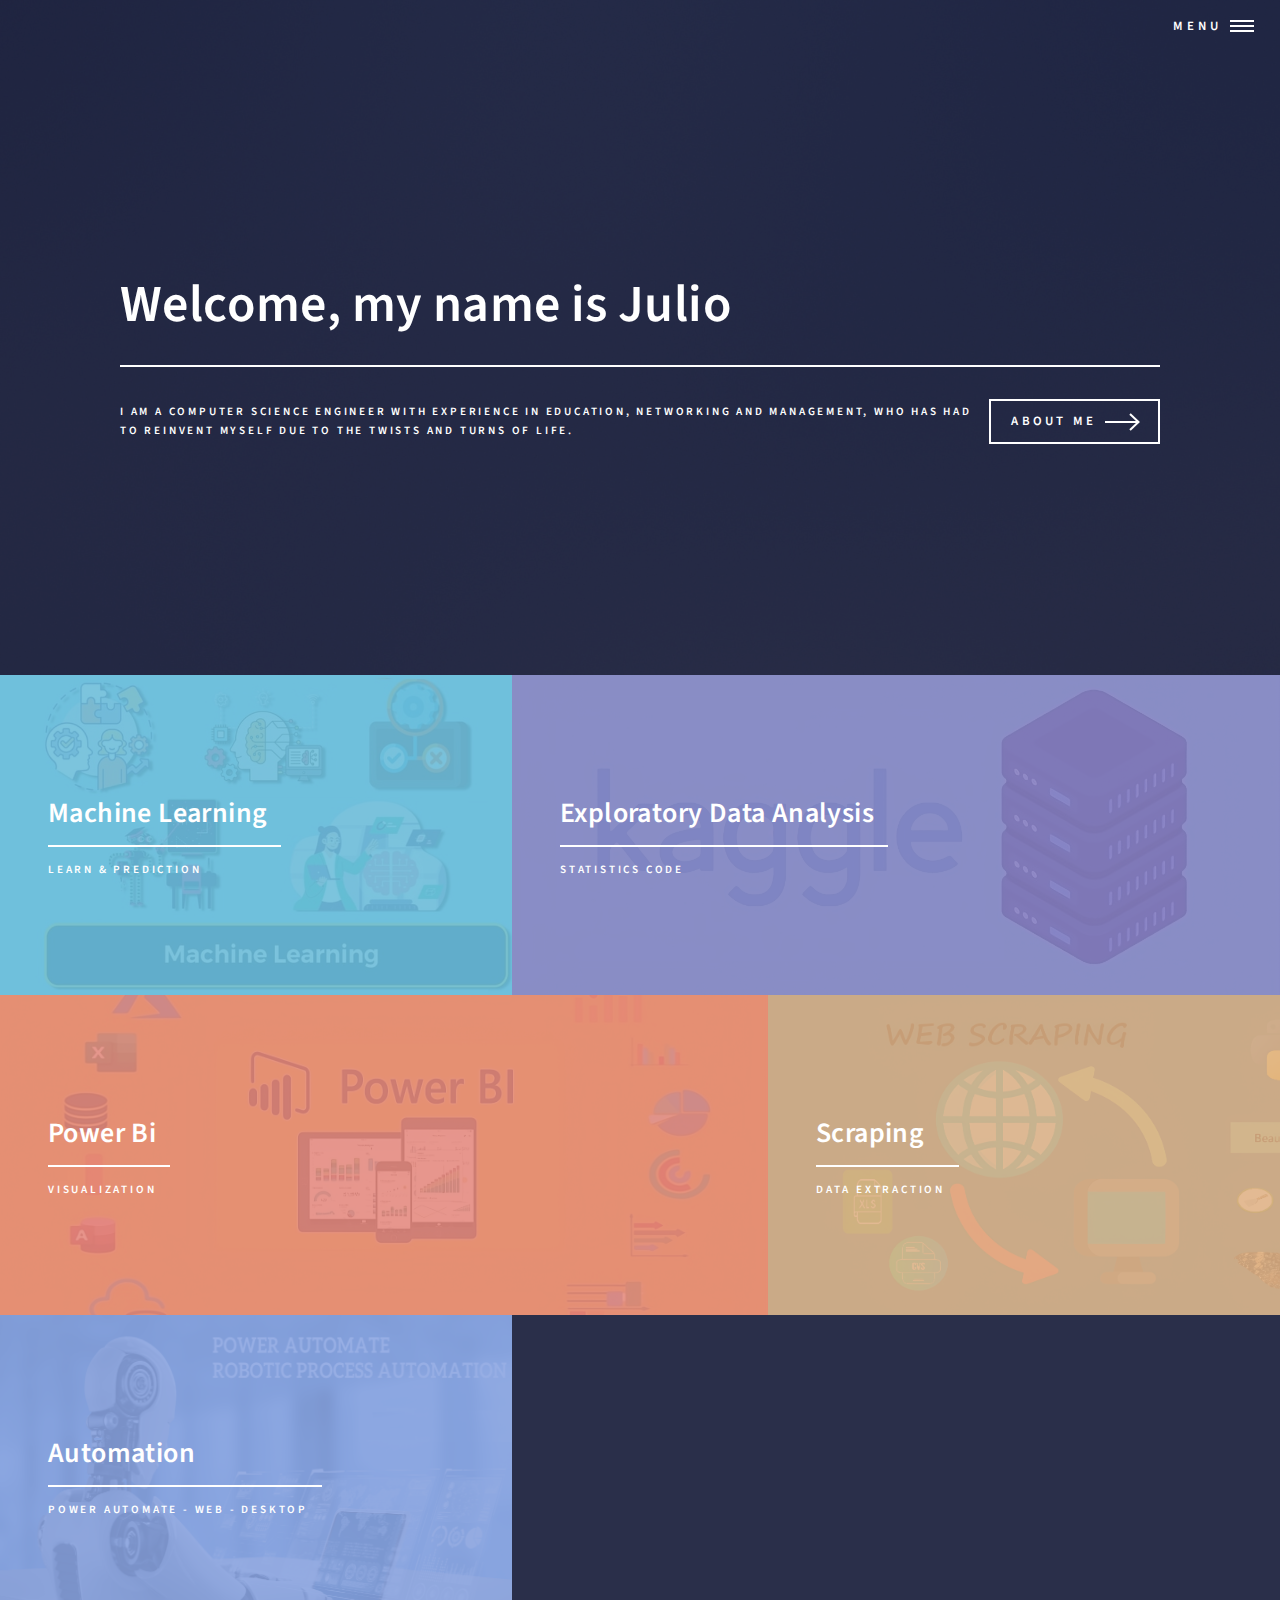
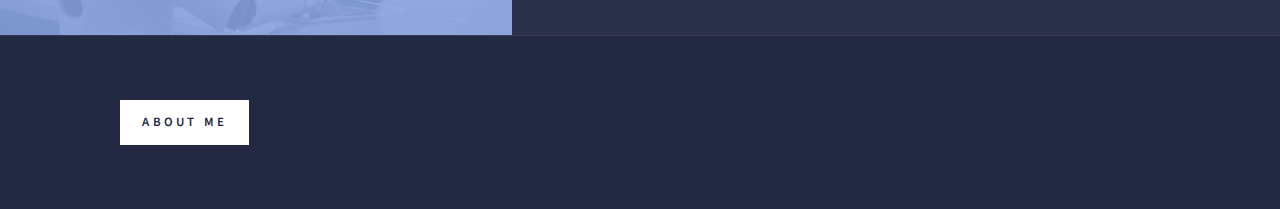
<file: index.html>
<!DOCTYPE HTML>
<!--
	Forty by HTML5 UP
	html5up.net | @ajlkn
	Free for personal and commercial use under the CCA 3.0 license (html5up.net/license)
-->
<html>
	<head>
		<title>Julio Hernandez-Portfolio</title>
		<meta charset="utf-8" />
		<meta name="viewport" content="width=device-width, initial-scale=1, user-scalable=no" />
		<link rel="icon" href="images/dataset.png" type="image/x-icon">
		<link rel="stylesheet" href="assets/css/main.css" />
		<noscript><link rel="stylesheet" href="assets/css/noscript.css" /></noscript>
	</head>
	<body class="is-preload">

		<!-- Wrapper -->
			<div id="wrapper">

				<!-- Header -->
					<header id="header" class="alt">
						<!--<a href="index.html" class="logo"><strong>Forty</strong> <span>by HTML5 UP</span></a>-->
						<nav>
							<a href="#menu">Menu</a>
						</nav>
					</header>

				<!-- Menu -->
					<nav id="menu">
						<ul class="links">
							<li><a href="index.html">Home</a></li>
							<li><a href="machine_learning.html">Machine Learning</a></li>
							<li><a href="eda-kaggle.html">Exploratory Data Analysis</a></li>
							<li><a href="powerbi.html">Power Bi</a></li>
							<li><a href="scraping.html">Web Scraping</a></li>
							<li><a href="automation.html">Automation</a></li>
						</ul>
						<ul class="actions stacked">
							<li><a href="perfil.html" class="button primary fit">About me</a></li>
							<li><a href="#contact" class="button fit">Contact</a></li>
						</ul>
					</nav>

				<!-- Banner -->
					<section id="banner" class="major">
						<div class="inner">
							<header class="major">
								<h1>Welcome, my name is Julio</h1>
							</header>
							<div class="content">
								<p>I am a computer Science engineer with experience in education, networking and management, 
									who has had to reinvent myself due to the twists and turns of life.</p>
								<ul class="actions">
									<li><a href="perfil.html" class="button next scrolly">About me</a></li>
								</ul>
							</div>
						</div>
					</section>

				<!-- Main -->
					<div id="main">

						<!-- One -->
							<section id="one" class="tiles">
								<article>
									<span class="image">
										<img src="images/ml.jpg" alt="" />
									</span>
									<header class="major">
										<h3><a href="machine_learning.html" class="link">Machine Learning</a></h3>
										<p>Learn & Prediction</p>
									</header>
								</article>
								<article>
									<span class="image">
										<img src="images/kaggle.jpg" alt="" />
									</span>
									<header class="major">
										<h3><a href="eda-kaggle.html" class="link">Exploratory Data Analysis</a></h3>
										<p>Statistics Code</p>
									</header>
								</article>
								<article>
									<span class="image">
										<img src="images/powerbi.jpg" alt="" />
									</span>
									<header class="major">
										<h3><a href="powerbi.html" class="link">Power Bi</a></h3>
										<p>Visualization</p>
									</header>
								</article>
								<article>
									<span class="image">
										<img src="images/webscraping.jpg" alt="" />
									</span>
									<header class="major">
										<h3><a href="scraping.html" class="link">Scraping</a></h3>
										<p>Data Extraction</p>
									</header>
								</article>
								<article>
									<span class="image">
										<img src="images/pa.png" alt="" />
									</span>
									<header class="major">
										<h3><a href="automation.html" class="link">Automation</a></h3>
										<p>Power Automate - Web - Desktop</p>
									</header>
								</article>
								<!-- <article>
									<span class="image">
										<img src="images/pic06.jpg" alt="" />
									</span>
									<header class="major">
										<h3><a href="landing.html" class="link">Etiam</a></h3>
										<p>Feugiat amet tempus</p>
									</header>
								</article> -->
							</section>

						<!-- Two -->
							<!-- <section id="two">
								<div class="inner">
									<header class="major">
										<h2>Massa libero</h2>
									</header>
									<p>Nullam et orci eu lorem consequat tincidunt vivamus et sagittis libero. Mauris aliquet magna magna sed nunc rhoncus pharetra. Pellentesque condimentum sem. In efficitur ligula tate urna. Maecenas laoreet massa vel lacinia pellentesque lorem ipsum dolor. Nullam et orci eu lorem consequat tincidunt. Vivamus et sagittis libero. Mauris aliquet magna magna sed nunc rhoncus amet pharetra et feugiat tempus.</p>
									<ul class="actions">
										<li><a href="landing.html" class="button next">Get Started</a></li>
									</ul>
								</div>
							</section> -->

					</div>

				<!-- Contact -->
				<section id="contact">
					<div class="inner">
						<!--
						<section class="split">
							<section>
								<div class="contact-method">
									<span class="icon solid alt fa-envelope"></span>
									<span>jchpabon@gmail.com<br /></span>
								</div>
								<div class="contact-method">
									<span class="icon solid alt fa-phone"></span>
									<span>346-317-7255</span>
								</div>
								<div class="contact-method">
									<span class="icon solid alt fa-home"></span>
									<span>Katy, TX 77494<br />
									United States of America</span>
								</div>	
							</section>
						</section> -->
					</div>
				</section>

				<!-- Footer  -->
					<footer id="footer">
						<div class="inner">
							<ul class="icons">
								<!-- <li><a href="#" class="icon brands alt fa-twitter"><span class="label">Twitter</span></a></li>
								<li><a href="#" class="icon brands alt fa-facebook-f"><span class="label">Facebook</span></a></li>
								<li><a href="#" class="icon brands alt fa-instagram"><span class="label">Instagram</span></a></li> -->
								<li><a href="perfil.html" class="button primary fit">About me</a></li>
								<!--<li><a href="https://jchpabon.github.io/website/" class="icon solid alt fa-globe"><span class="label">Website</span></a></li>
								<li><a href="https://github.com/jchpabon?tab=repositories" class="icon brands alt fa-github"><span class="label">GitHub</span></a></li>
								<li><a href="https://www.linkedin.com/in/julio-hernandez-data" class="icon brands alt fa-linkedin-in"><span class="label">LinkedIn</span></a></li>
							</ul>
							<ul class="copyright">
								<li>&copy; Forty </li><li>Design: <a href="https://html5up.net">HTML5 UP</a></li>
							</ul>-->
						</div>
					</footer>

			</div>

		<!-- Scripts -->
			<script src="assets/js/jquery.min.js"></script>
			<script src="assets/js/jquery.scrolly.min.js"></script>
			<script src="assets/js/jquery.scrollex.min.js"></script>
			<script src="assets/js/browser.min.js"></script>
			<script src="assets/js/breakpoints.min.js"></script>
			<script src="assets/js/util.js"></script>
			<script src="assets/js/main.js"></script>

	</body>
</html>
</file>
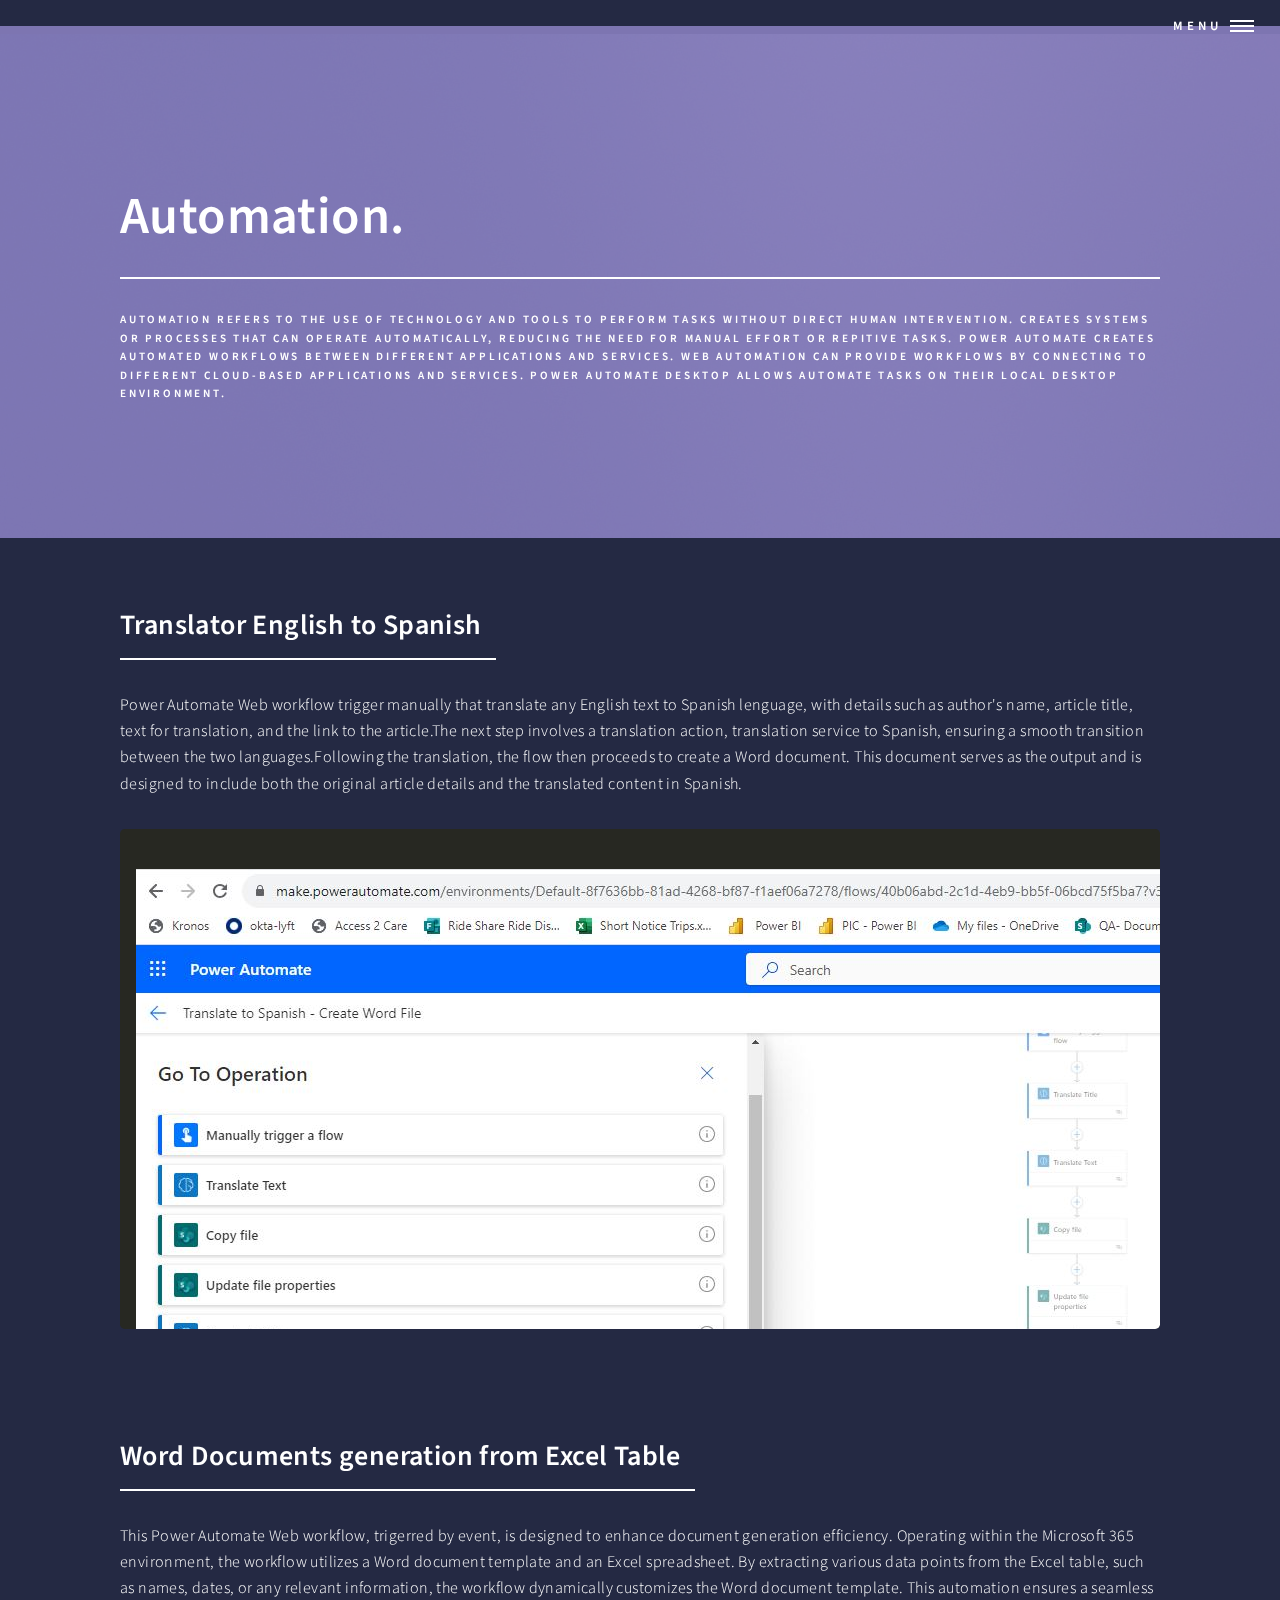
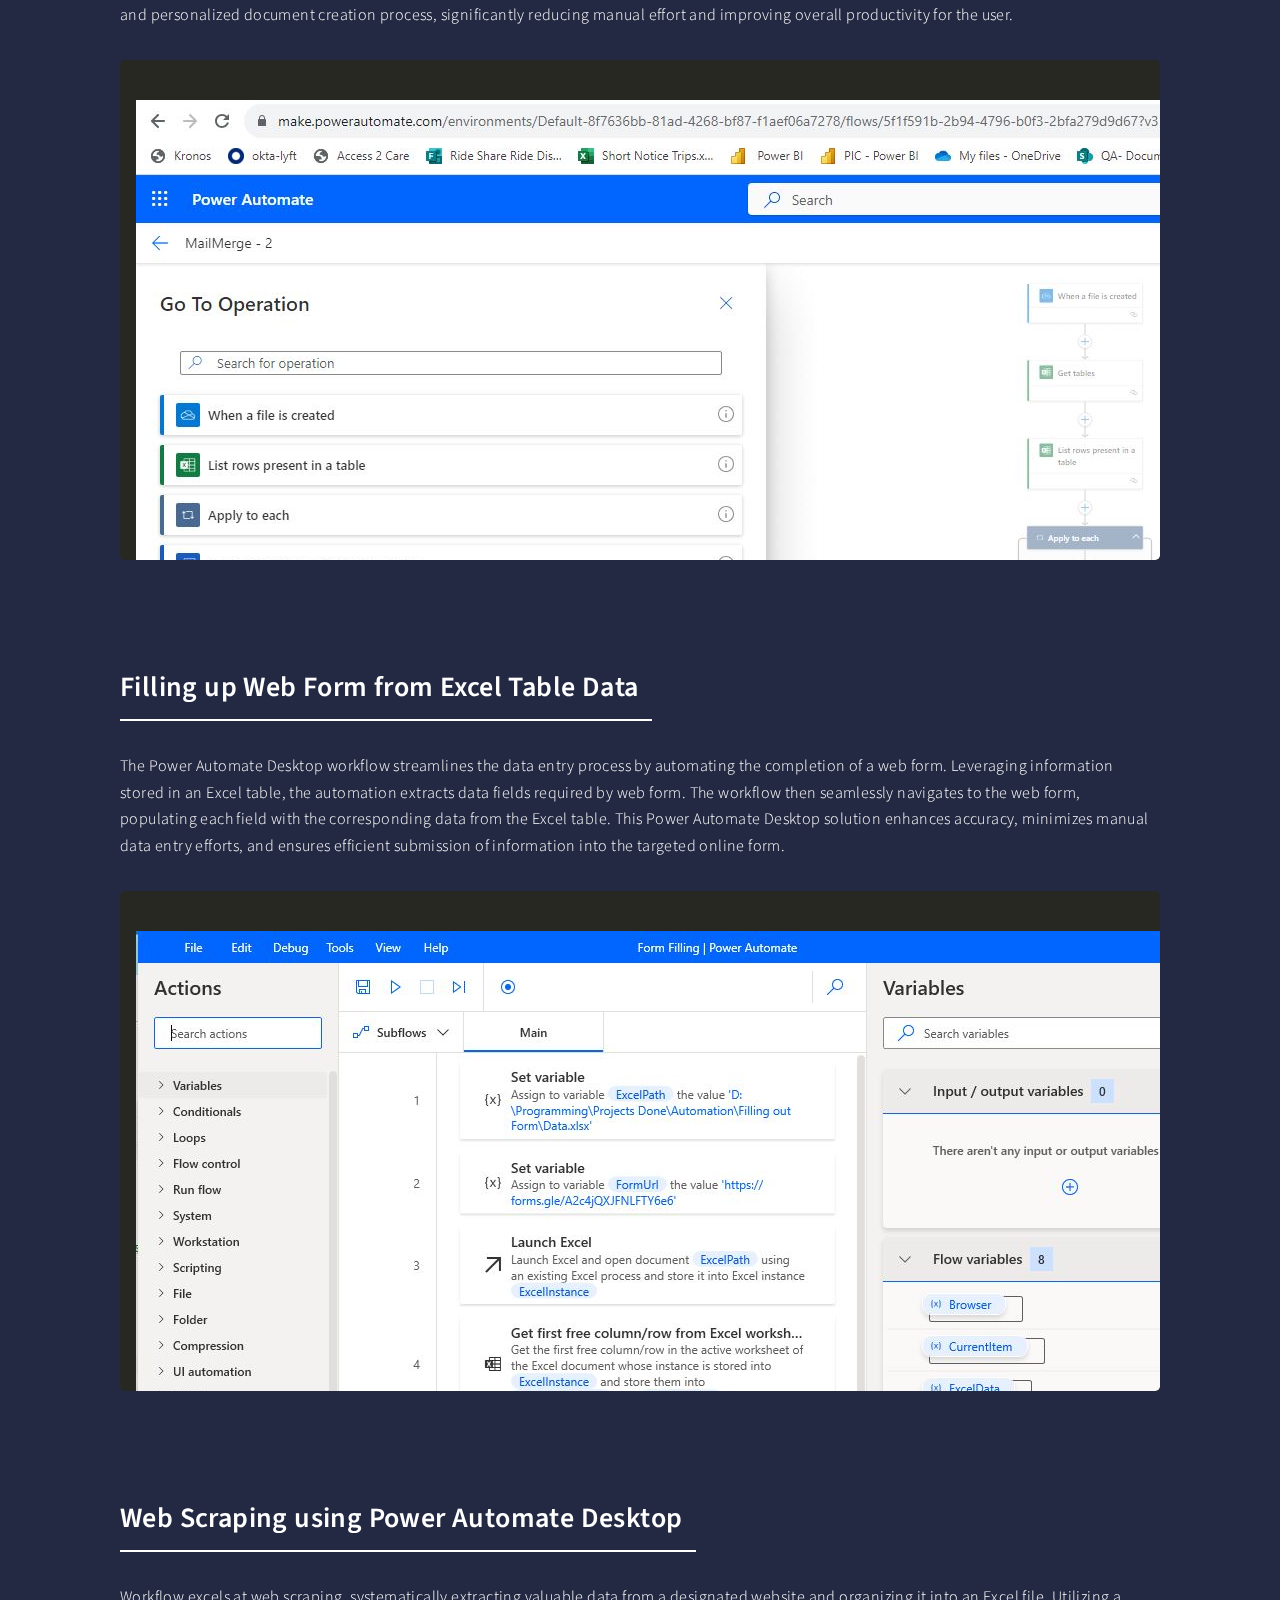
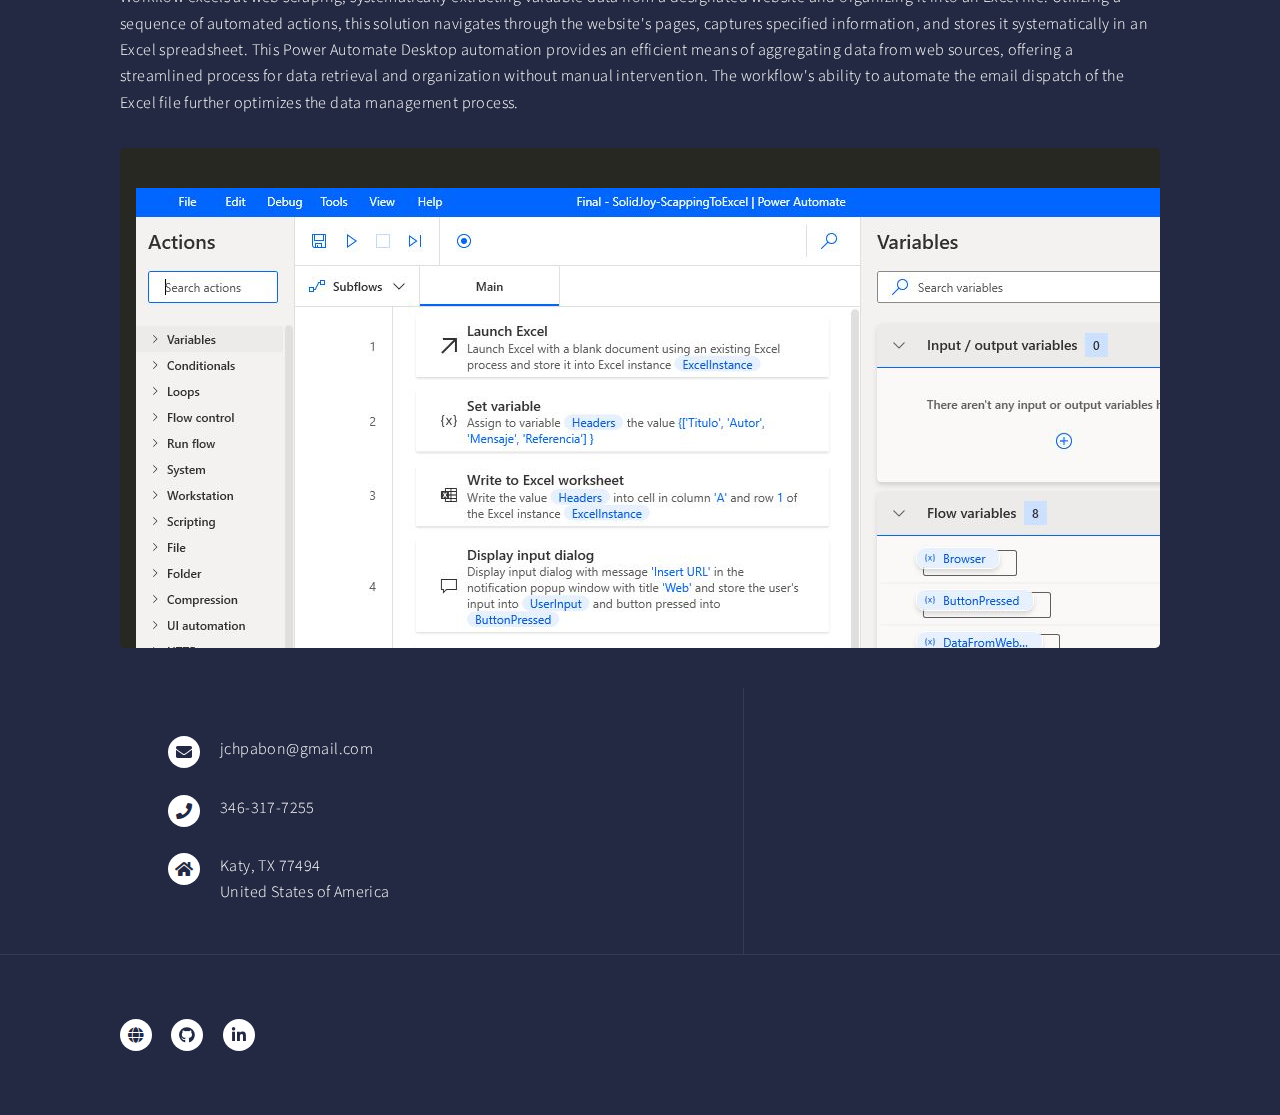
<file: automation.html>
<!DOCTYPE HTML>
<!--
	Forty by HTML5 UP
	html5up.net | @ajlkn
	Free for personal and commercial use under the CCA 3.0 license (html5up.net/license)
-->
<html>
	<head>
		<title>Julio Hernandez-Portfolio</title>
		<meta charset="utf-8" />
		<meta name="viewport" content="width=device-width, initial-scale=1, user-scalable=no" />
		<link rel="stylesheet" href="assets/css/mystyles2.css">
		<link rel="stylesheet" href="assets/css/prism.css">
		<script src="assets/css/prism.js"></script>
		<link rel="icon" href="images/dataset.png" type="image/x-icon">
		<link rel="stylesheet" href="assets/css/main.css" />
		<link rel="stylesheet" href="https://cdnjs.cloudflare.com/ajax/libs/font-awesome/5.15.1/css/all.min.css" />

		
		<noscript><link rel="stylesheet" href="assets/css/noscript.css" /></noscript>
	</head>
	<body class="is-preload">

		<!-- Wrapper -->
			<div id="wrapper">

				<!-- Header -->
				 Note: The "styleN" class below should match that of the banner element.
					<header id="header" class="alt style2">
						<!--<a href="index.html" class="logo"><strong>Forty</strong> <span>by HTML5 UP</span></a>-->
						<nav>
							<a href="#menu">Menu</a>
						</nav>
					</header>
				
				<!-- Menu -->
					<nav id="menu">
						<ul class="links">
							<li><a href="index.html">Home</a></li>
							<li><a href="machine_learning.html">Machine Learning</a></li>
							<li><a href="eda-kaggle.html">Exploratory Data Analysis</a></li>
							<li><a href="powerbi.html">Power Bi</a></li>
							<li><a href="scraping.html">Web Scraping</a></li>
							<li><a href="automation.html">Automation</a></li>
						</ul>
						<ul class="actions stacked">
							<li><a href="perfil.html" class="button primary fit">About me</a></li>
							<li><a href="#contact" class="button fit">Contact</a></li>
						</ul>
					</nav>

				<!-- Banner -->
				<!-- Note: The "styleN" class below should match that of the header element. -->
					<section id="banner" class="style2">
						<div class="inner">
							<span class="image">
								<img src="images/pic07.jpg" alt="" />
							</span>
							<header class="major">
								<h1>Automation.</h1>
							</header>
							<div class="content">
								<p> 
                                    Automation refers to the use of technology and tools to perform tasks without
									direct human intervention. Creates systems or processes that can operate automatically, 
									reducing the need for manual effort or repitive tasks.
									Power Automate creates automated workflows between different applications and services. 
                                    Web Automation can provide workflows by connecting to different cloud-based applications and services.
									Power Automate Desktop allows automate tasks on their local desktop environment.
									<br /><br />
									
								</p>
							</div>
						</div>
					</section>

				<!-- Main -->
					<div id="main">

					</div>
					</section>
						
						<!-- Sección de código -->
						<section id="one">
							<div class="inner">
								<header class="major">
									<h2><a target="_blank">Translator English to Spanish</a></h2>
								</header> 
                                <p> Power Automate Web workflow trigger manually that translate any English text to Spanish lenguage, with details such as author's 
									name, article title, text for translation, and the link to the article.The next step involves a translation action, 
									translation service to Spanish, ensuring a smooth transition between the two languages.Following the translation, 
									the flow then proceeds to create a Word document. This document serves as the output and is designed to include both 
									the original article details and the translated content in Spanish.
                                    <pre class="language-python"> 
<a ><img src="images/Translator.JPG" alt="Imagen 1" class="imagen" onclick="openImage(this)"></a>
									</pre>
							</div>
							
						</section>

						<section id="two">
							<div class="inner">
								<header class="major">
									<h2><a target="_blank">Word Documents generation from Excel Table</a></h2>
								</header> 
                                <p>This Power Automate Web workflow, trigerred by event, is designed to enhance document generation efficiency. Operating within the Microsoft 365 environment, 
									the workflow utilizes a Word document template and an Excel spreadsheet. By extracting various data points from the Excel table, such 
									as names, dates, or any relevant information, the workflow dynamically customizes the Word document template. This automation ensures 
									a seamless and personalized document creation process, significantly reducing manual effort and improving overall productivity for the user.
                                </p>
                                    <pre class="language-python"> 
<a ><img src="images/Word_from_Excel.png" alt="Imagen2" class="imagen" onclick="openImage(this)"></a>
									</pre>
							</div>
						</section>
                  

						<section id="three">
							<div class="inner">
								<header class="major">
									<h2><a target="_blank">Filling up Web Form from Excel Table Data</a></h2>
								</header> 
                                <p>The Power Automate Desktop workflow streamlines the data entry process by automating the completion of a web form. Leveraging 
									information stored in an Excel table, the automation extracts data fields required by web form. The workflow then seamlessly 
									navigates to the web form, populating each field with the corresponding data from the Excel table. This Power Automate Desktop 
									solution enhances accuracy, minimizes manual data entry efforts, and ensures efficient submission of information into the targeted 
									online form.
                                </p>
                                    <pre class="language-python"> 
<a ><img src="images/filling up web form from excel file.JPG" alt="Imagen2" class="imagen" onclick="openImage(this)"></a>
									</pre>
							</div>

							<script>
								function openImage(imgElement) {
									// Obtiene la ruta de la imagen desde el atributo src de la imagen clicada
									var imagePath = imgElement.src;
									
									// Abre la imagen en una nueva pestaña
									window.open(imagePath, "_blank");
								}
							</script>
						
						</section>
						
						<section id="four">
							<div class="inner">
								<header class="major">
									<h2><a target="_blank">Web Scraping using Power Automate Desktop</a></h2>
								</header> 
                                <p>Workflow excels at web scraping, systematically extracting valuable data from a designated website and organizing it into an Excel file. 
									Utilizing a sequence of automated actions, this solution navigates through the website's pages, captures specified information, and 
									stores it systematically in an Excel spreadsheet. This Power Automate Desktop automation provides an efficient means of aggregating 
									data from web sources, offering a streamlined process for data retrieval and organization without manual intervention.
									The workflow's ability to automate the email dispatch of the Excel file further optimizes the data management process.
                                </p>
                                    <pre class="language-python"> 
<a ><img src="images/Scraping website -Saving on Excel - Sending it as email.JPG" alt="Imagen2" class="imagen" onclick="openImage(this)"></a>
									</pre>
							</div>
						</section>
                  

				<!-- Contact -->
				<section id="contact">
					<div class="inner">
						
						<section class="split">
							<section>
								<div class="contact-method">
									<span class="icon solid alt fa-envelope"></span>
									<span>jchpabon@gmail.com<br /></span>
								</div>
								<div class="contact-method">
									<span class="icon solid alt fa-phone"></span>
									<span>346-317-7255</span>
								</div>
								<div class="contact-method">
									<span class="icon solid alt fa-home"></span>
									<span>Katy, TX 77494<br />
									United States of America</span>
								</div>	
							</section>
						</section>
					</div>
				</section>

				<!-- Footer -->
				<footer id="footer">
					<div class="inner">
						<ul class="icons">
							<!-- <li><a href="#" class="icon brands alt fa-twitter"><span class="label">Twitter</span></a></li>
							<li><a href="#" class="icon brands alt fa-facebook-f"><span class="label">Facebook</span></a></li>
							<li><a href="#" class="icon brands alt fa-instagram"><span class="label">Instagram</span></a></li> -->
							<li><a href="https://jchpabon.github.io/website/" class="icon solid alt fa-globe"><span class="label">Website</span></a></li>
							<li><a href="https://github.com/jchpabon?tab=repositories" class="icon brands alt fa-github"><span class="label">GitHub</span></a></li>
							<li><a href="https://www.linkedin.com/in/julio-hernandez-data" class="icon brands alt fa-linkedin-in"><span class="label">LinkedIn</span></a></li>
						</ul>
						<!--<ul class="copyright">
							<li>&copy; Forty </li><li>Design: <a href="https://html5up.net">HTML5 UP</a></li>
						</ul>-->
					</div>
				</footer>
			</div>

		<!-- Scripts -->
			<script src="assets/js/jquery.min.js"></script>
			<script src="assets/js/jquery.scrolly.min.js"></script>
			<script src="assets/js/jquery.scrollex.min.js"></script>
			<script src="assets/js/browser.min.js"></script>
			<script src="assets/js/breakpoints.min.js"></script>
			<script src="assets/js/util.js"></script>
			<script src="assets/js/main.js"></script>

	</body>
</html>
</file>
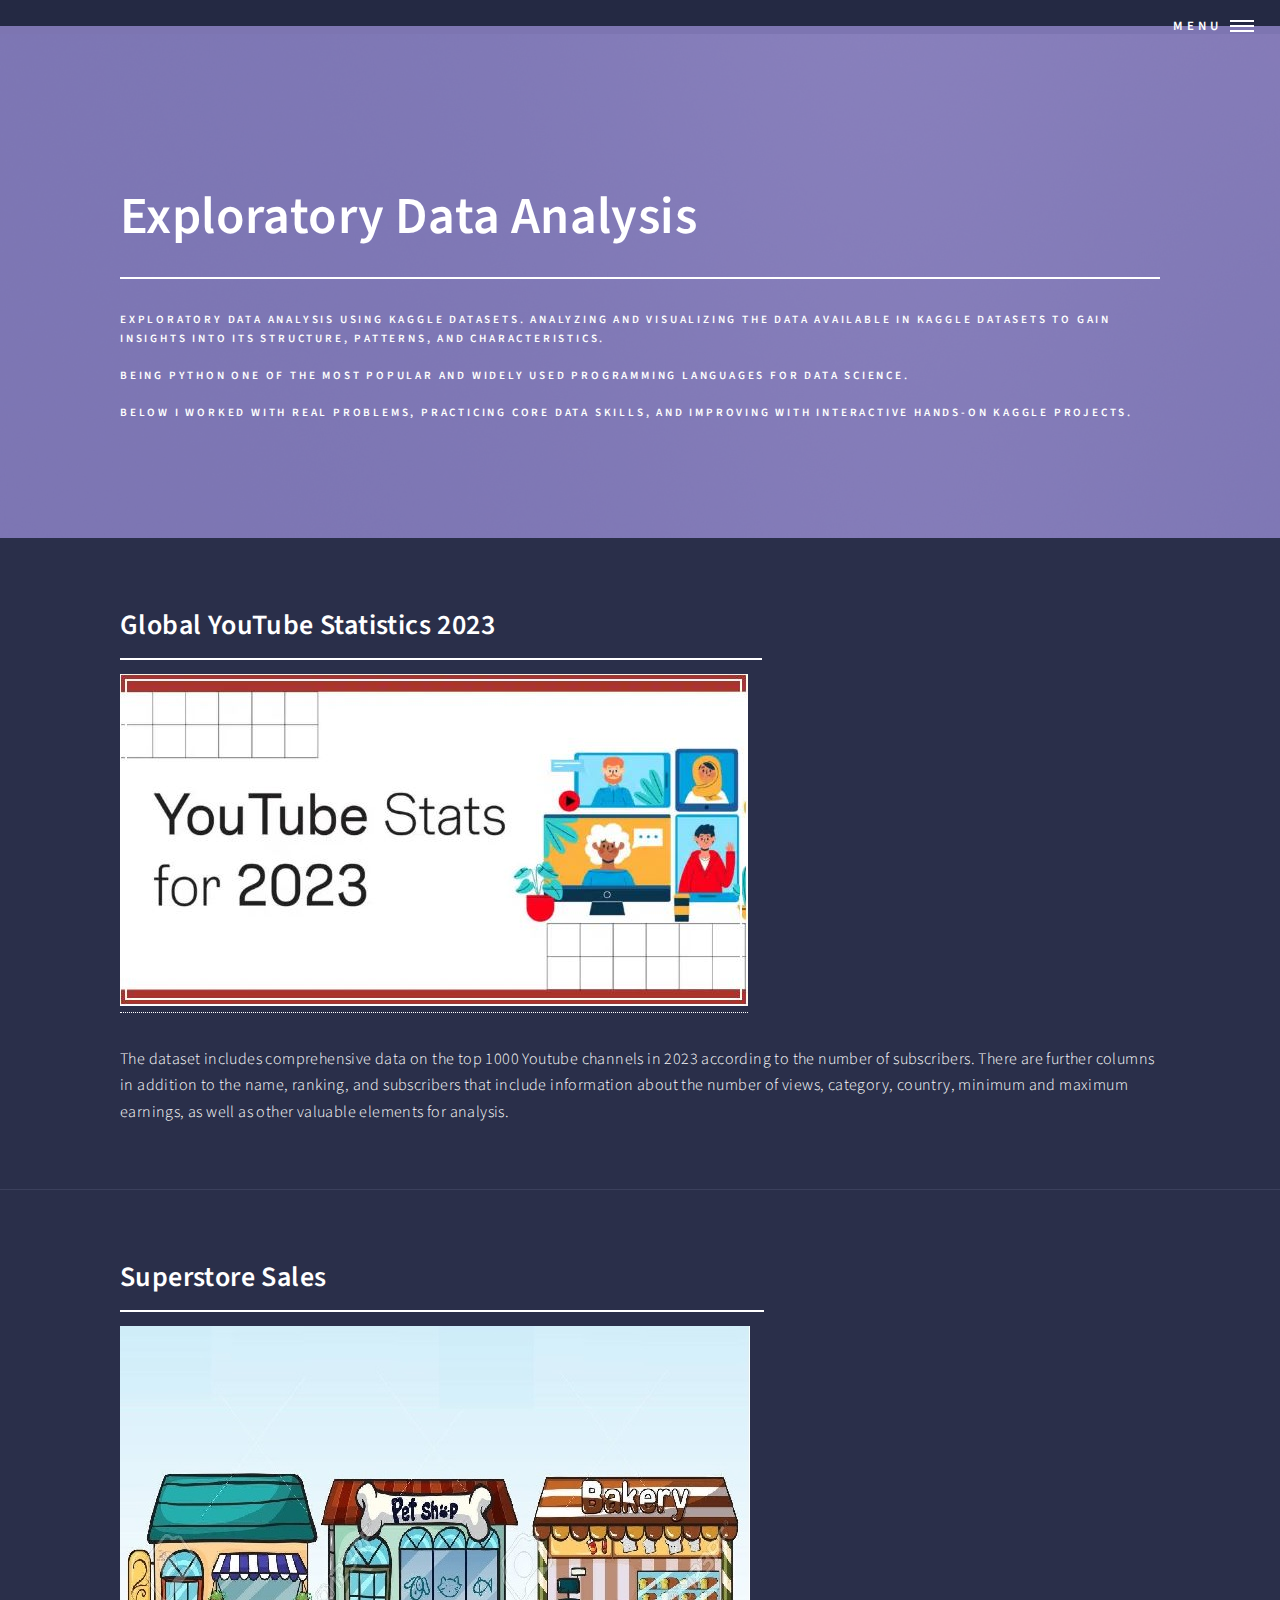
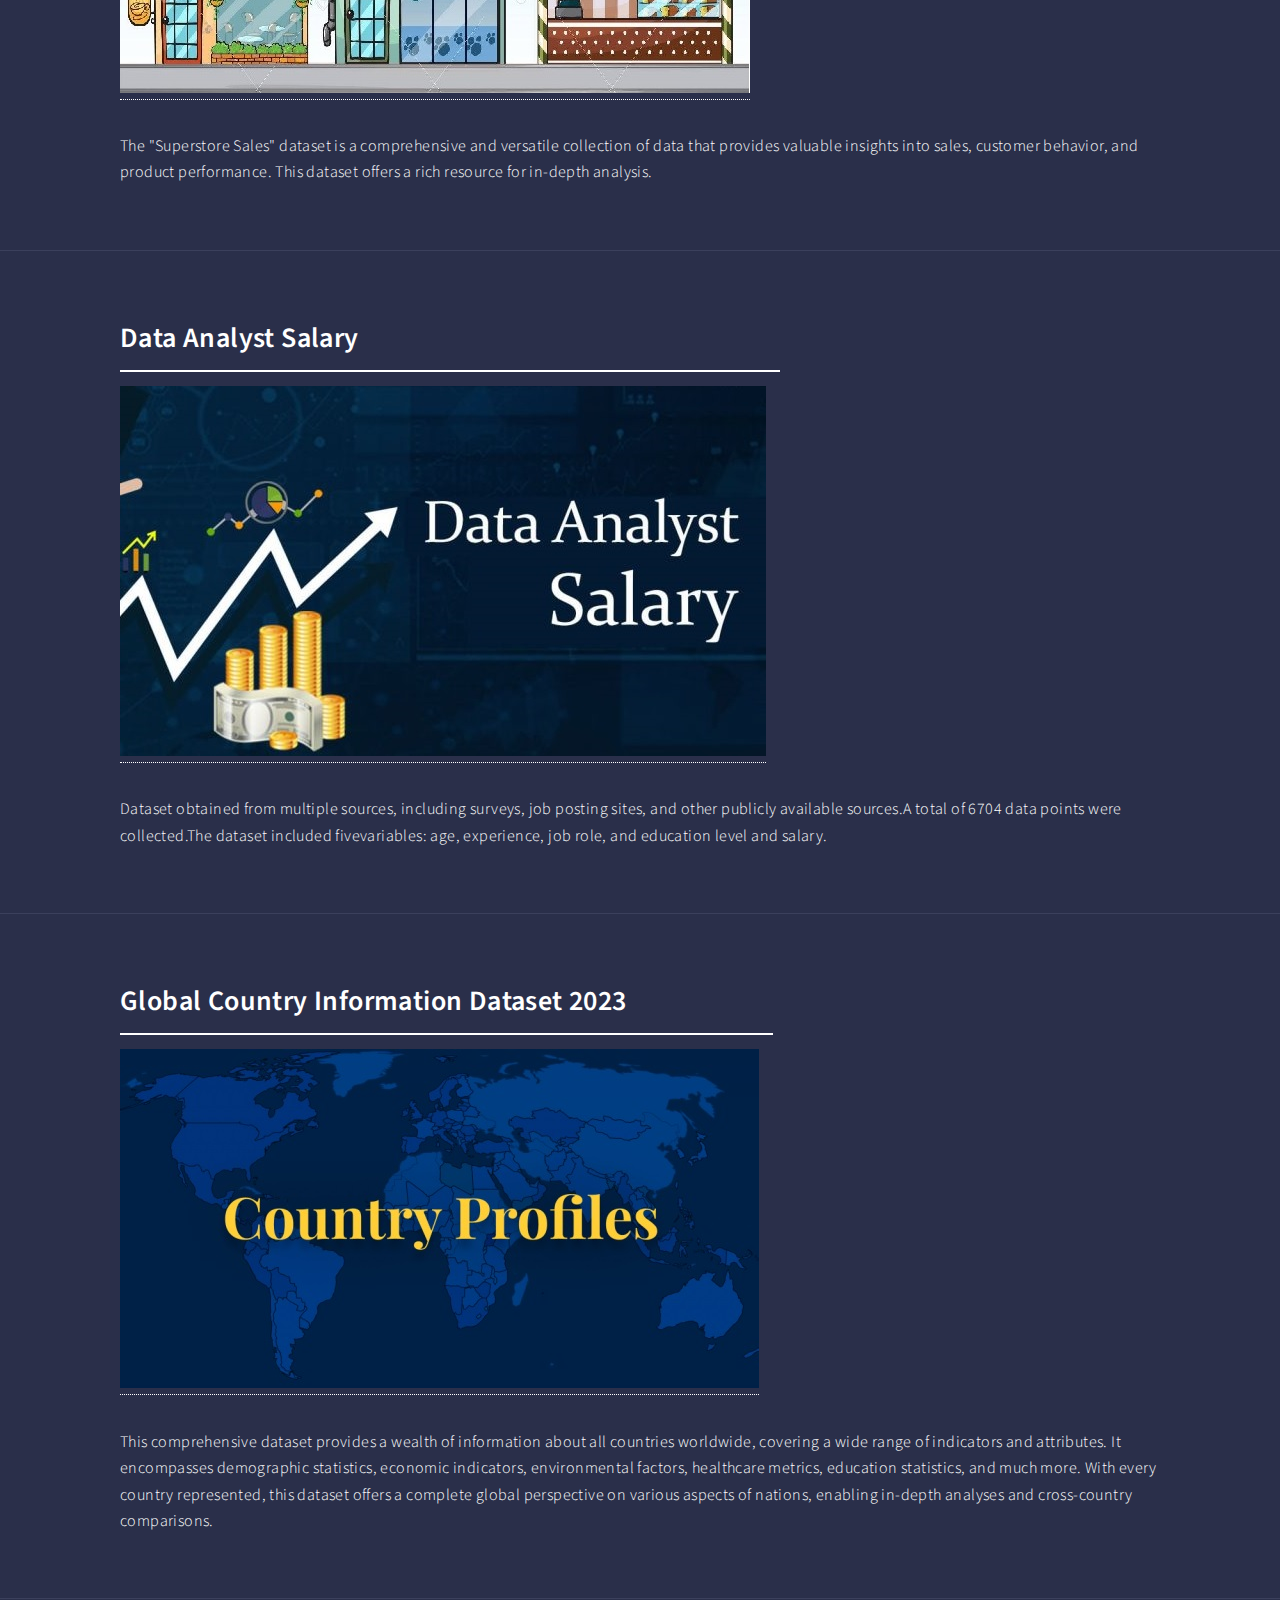
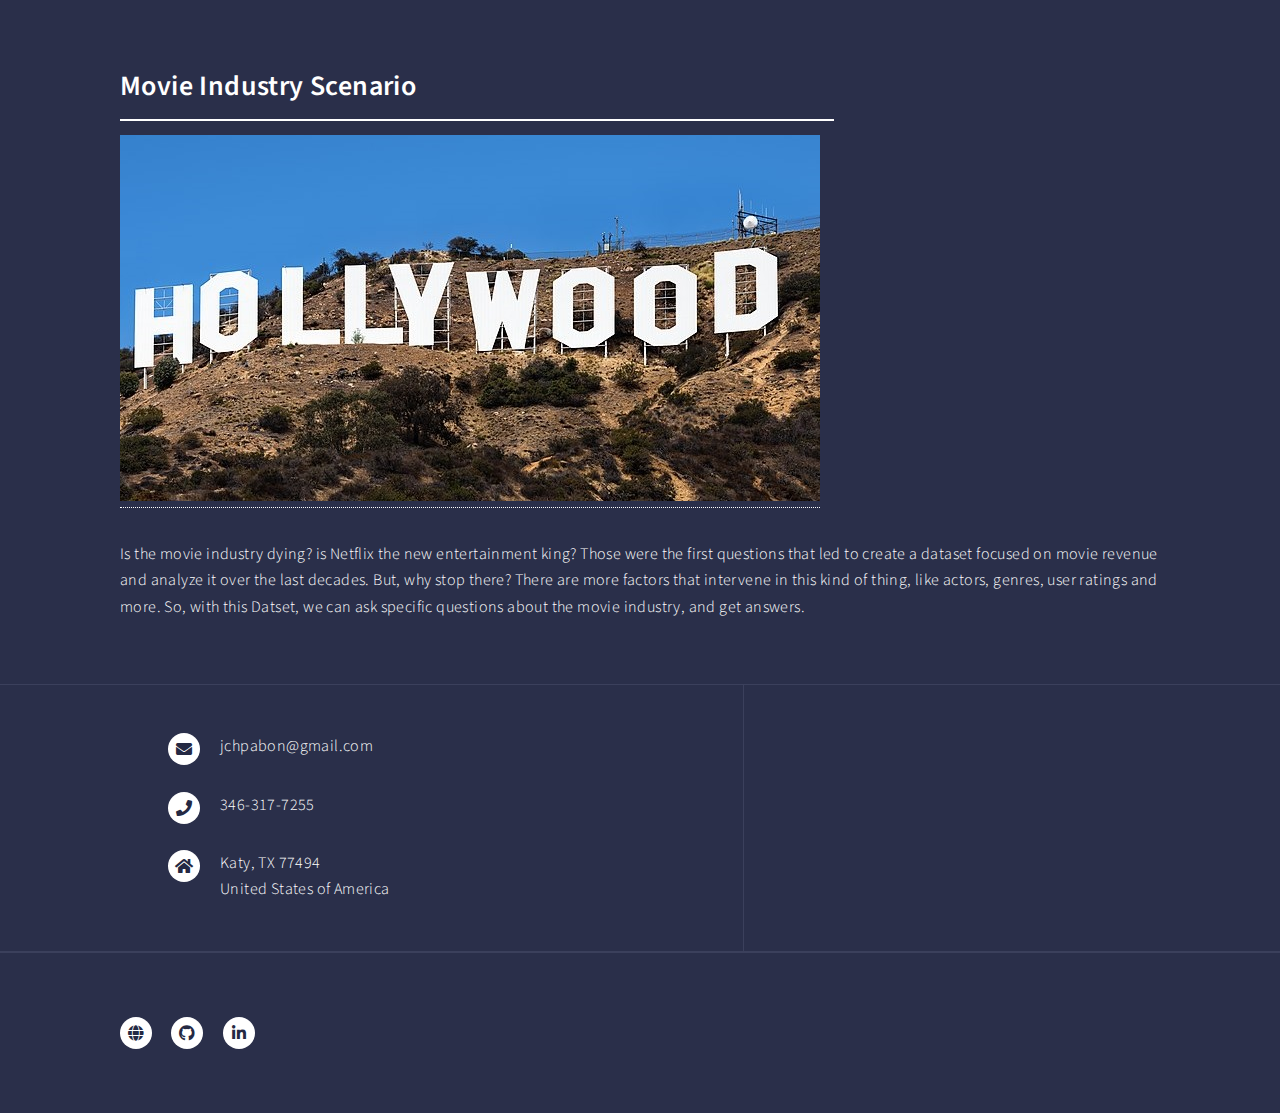
<file: eda-kaggle.html>
<!DOCTYPE HTML>
<!--
	Forty by HTML5 UP
	html5up.net | @ajlkn
	Free for personal and commercial use under the CCA 3.0 license (html5up.net/license)
-->
<html>
	<head>
		<title>Julio Hernandez-Portfolio</title>
		<meta charset="utf-8" />
		<meta name="viewport" content="width=device-width, initial-scale=1, user-scalable=no" />
		<link rel="stylesheet" href="assets/css/mystyles2.css">
		<link rel="stylesheet" href="assets/css/prism.css">
		<script src="assets/css/prism.js"></script>
		<link rel="icon" href="images/dataset.png" type="image/x-icon">
		<link rel="stylesheet" href="assets/css/main.css" />
		<link rel="stylesheet" href="https://cdnjs.cloudflare.com/ajax/libs/font-awesome/5.15.1/css/all.min.css" />

		
		<noscript><link rel="stylesheet" href="assets/css/noscript.css" /></noscript>
	</head>
	<body class="is-preload">

		<!-- Wrapper -->
			<div id="wrapper">

				<!-- Header -->
				 Note: The "styleN" class below should match that of the banner element.
					<header id="header" class="alt style2">
						<!--<a href="index.html" class="logo"><strong>Forty</strong> <span>by HTML5 UP</span></a>-->
						<nav>
							<a href="#menu">Menu</a>
						</nav>
					</header>
				
				<!-- Menu -->
					<nav id="menu">
						<ul class="links">
							<li><a href="index.html">Home</a></li>
							<li><a href="machine_learning.html">Machine Learning</a></li>
							<li><a href="eda-kaggle.html">Exploratory Data Analysis</a></li>
							<li><a href="powerbi.html">Power Bi</a></li>
							<li><a href="scraping.html">Web Scraping</a></li>
							<li><a href="automation.html">Automation</a></li>
						</ul>
						<ul class="actions stacked">
							<li><a href="perfil.html" class="button primary fit">About me</a></li>
							<li><a href="#contact" class="button fit">Contact</a></li>
						</ul>
					</nav>

				<!-- Banner -->
				<!-- Note: The "styleN" class below should match that of the header element. -->
					<section id="banner" class="style2">
						<div class="inner">
							<span class="image">
								<img src="images/pic07.jpg" alt="" />
							</span>
							<header class="major">
								<h1>Exploratory Data Analysis</h1>
							</header>
							<div class="content">
								<p> Exploratory Data Analysis using Kaggle Datasets.
									Analyzing and visualizing the data available in Kaggle 
									datasets to gain insights into its structure, patterns, 
									and characteristics.	<br /><br />
									Being Python one of the most popular and widely used
									programming languages for data science.<br /><br />
									Below I worked with real problems, practicing core data skills, and improving with interactive hands-on Kaggle projects.

								</p>
							</div>
						</div>
					</section>

				<!-- Main -->
					<div id="main">

						<!-- One -->
						<section id="one">
							<div class="inner">
								<header class="major">
									<h2><a href="https://www.kaggle.com/code/juliohernandezpabon/youtube-2023-eda" target="_blank">Global YouTube Statistics 2023</a></h2>
										<a href="https://www.kaggle.com/code/juliohernandezpabon/youtube-2023-eda" target="_blank"><img src="images/youtube2023.JPG" ></a>
									</header>
									<p>The dataset includes comprehensive data on the top 1000 Youtube channels in 2023 according to the number of subscribers. There are further columns in addition to the name, ranking, and subscribers that include information about the number of views, category, country, minimum and maximum earnings, as well as other valuable elements for analysis.</p>
							</div>
						</section>
						<!-- Two -->
						<section id="two">
							<div class="inner">
								<header class="major">
									<h2><a href="https://www.kaggle.com/code/juliohernandezpabon/superstore-sales-2023-full-version" target="_blank">Superstore Sales</a></h2>
										<a href="https://www.kaggle.com/code/juliohernandezpabon/superstore-sales-2023-full-version" target="_blank"><img src="images/shops-on-the-street.jpg" ></a>
								</header>
								<p>The "Superstore Sales" dataset is a comprehensive and versatile collection of data that provides valuable insights into sales, customer behavior, and product performance. This dataset offers a rich resource for in-depth analysis.</p>
							</div>
						</section>
						<!-- Three -->
						<section id="three">
							<div class="inner">
								<header class="major">
									<h2><a href="https://www.kaggle.com/code/juliohernandezpabon/salary-data-analyst" target="_blank">Data Analyst Salary</a></h2>
										<a href="https://www.kaggle.com/code/juliohernandezpabon/salary-data-analyst" target="_blank"><img src="images/datasalary.jpg" ></a>
								</header>
								<p>Dataset obtained from multiple sources, including surveys, job posting sites, and other publicly available sources.A total of 6704 data points were collected.The dataset included fivevariables: age, experience, job role, and education level and salary.</p>
							</div>
						</section>
						<!-- Four -->
						<section id="four">
							<div class="inner">
								<header class="major">
									<h2><a href="https://www.kaggle.com/code/juliohernandezpabon/global-country-stats-2023" target="_blank">Global Country Information Dataset 2023</a></h2>
										<a href="https://www.kaggle.com/code/juliohernandezpabon/global-country-stats-2023" target="_blank"><img src="images/mapamundi.jpg" ></a>
								</header>
								<p>This comprehensive dataset provides a wealth of information about all countries worldwide, covering a wide range of indicators and attributes. It encompasses demographic statistics, economic indicators, environmental factors, healthcare metrics, education statistics, and much more. With every country represented, this dataset offers a complete global perspective on various aspects of nations, enabling in-depth analyses and cross-country comparisons.</p>
							</div>
						</section>
						<!-- Five -->
						<section id="five">
							<div class="inner">
								<header class="major">
									<h2><a href="https://www.kaggle.com/code/juliohernandezpabon/movies" target="_blank">Movie Industry Scenario</a></h2>
										<a href="https://www.kaggle.com/code/juliohernandezpabon/movies" target="_blank"><img src="images/hollywood_sign.jpg" ></a>
								</header>
								<p>Is the movie industry dying? is Netflix the new entertainment king? Those were the first questions that led to create a dataset focused on movie revenue and analyze it over the last decades. But, why stop there? There are more factors that intervene in this kind of thing, like actors, genres, user ratings and more. So, with this Datset, we can ask specific questions about the movie industry, and get answers.</p>
							</div>
						</section>
				<!-- Contact -->
				<section id="contact">
					<div class="inner">
						<section class="split">
							<section>
								<div class="contact-method">
									<span class="icon solid alt fa-envelope"></span>
									<span>jchpabon@gmail.com<br /></span>
								</div>
								<div class="contact-method">
									<span class="icon solid alt fa-phone"></span>
									<span>346-317-7255</span>
								</div>
								<div class="contact-method">
									<span class="icon solid alt fa-home"></span>
									<span>Katy, TX 77494<br />
									United States of America</span>
								</div>	
							</section>
						</section>
					</div>
				</section>

				<!-- Footer -->
				<footer id="footer">
					<div class="inner">
						<ul class="icons">
							<!-- <li><a href="#" class="icon brands alt fa-twitter"><span class="label">Twitter</span></a></li>
							<li><a href="#" class="icon brands alt fa-facebook-f"><span class="label">Facebook</span></a></li>
							<li><a href="#" class="icon brands alt fa-instagram"><span class="label">Instagram</span></a></li> -->
							<li><a href="https://jchpabon.github.io/website/" class="icon solid alt fa-globe"><span class="label">Website</span></a></li>
							<li><a href="https://github.com/jchpabon?tab=repositories" class="icon brands alt fa-github"><span class="label">GitHub</span></a></li>
							<li><a href="https://www.linkedin.com/in/julio-hernandez-data" class="icon brands alt fa-linkedin-in"><span class="label">LinkedIn</span></a></li>
						</ul>
						<!--<ul class="copyright">
							<li>&copy; Forty </li><li>Design: <a href="https://html5up.net">HTML5 UP</a></li>
						</ul>-->
					</div>
				</footer>
			</div>

		<!-- Scripts -->
			<script src="assets/js/jquery.min.js"></script>
			<script src="assets/js/jquery.scrolly.min.js"></script>
			<script src="assets/js/jquery.scrollex.min.js"></script>
			<script src="assets/js/browser.min.js"></script>
			<script src="assets/js/breakpoints.min.js"></script>
			<script src="assets/js/util.js"></script>
			<script src="assets/js/main.js"></script>

	</body>
</html>
</file>
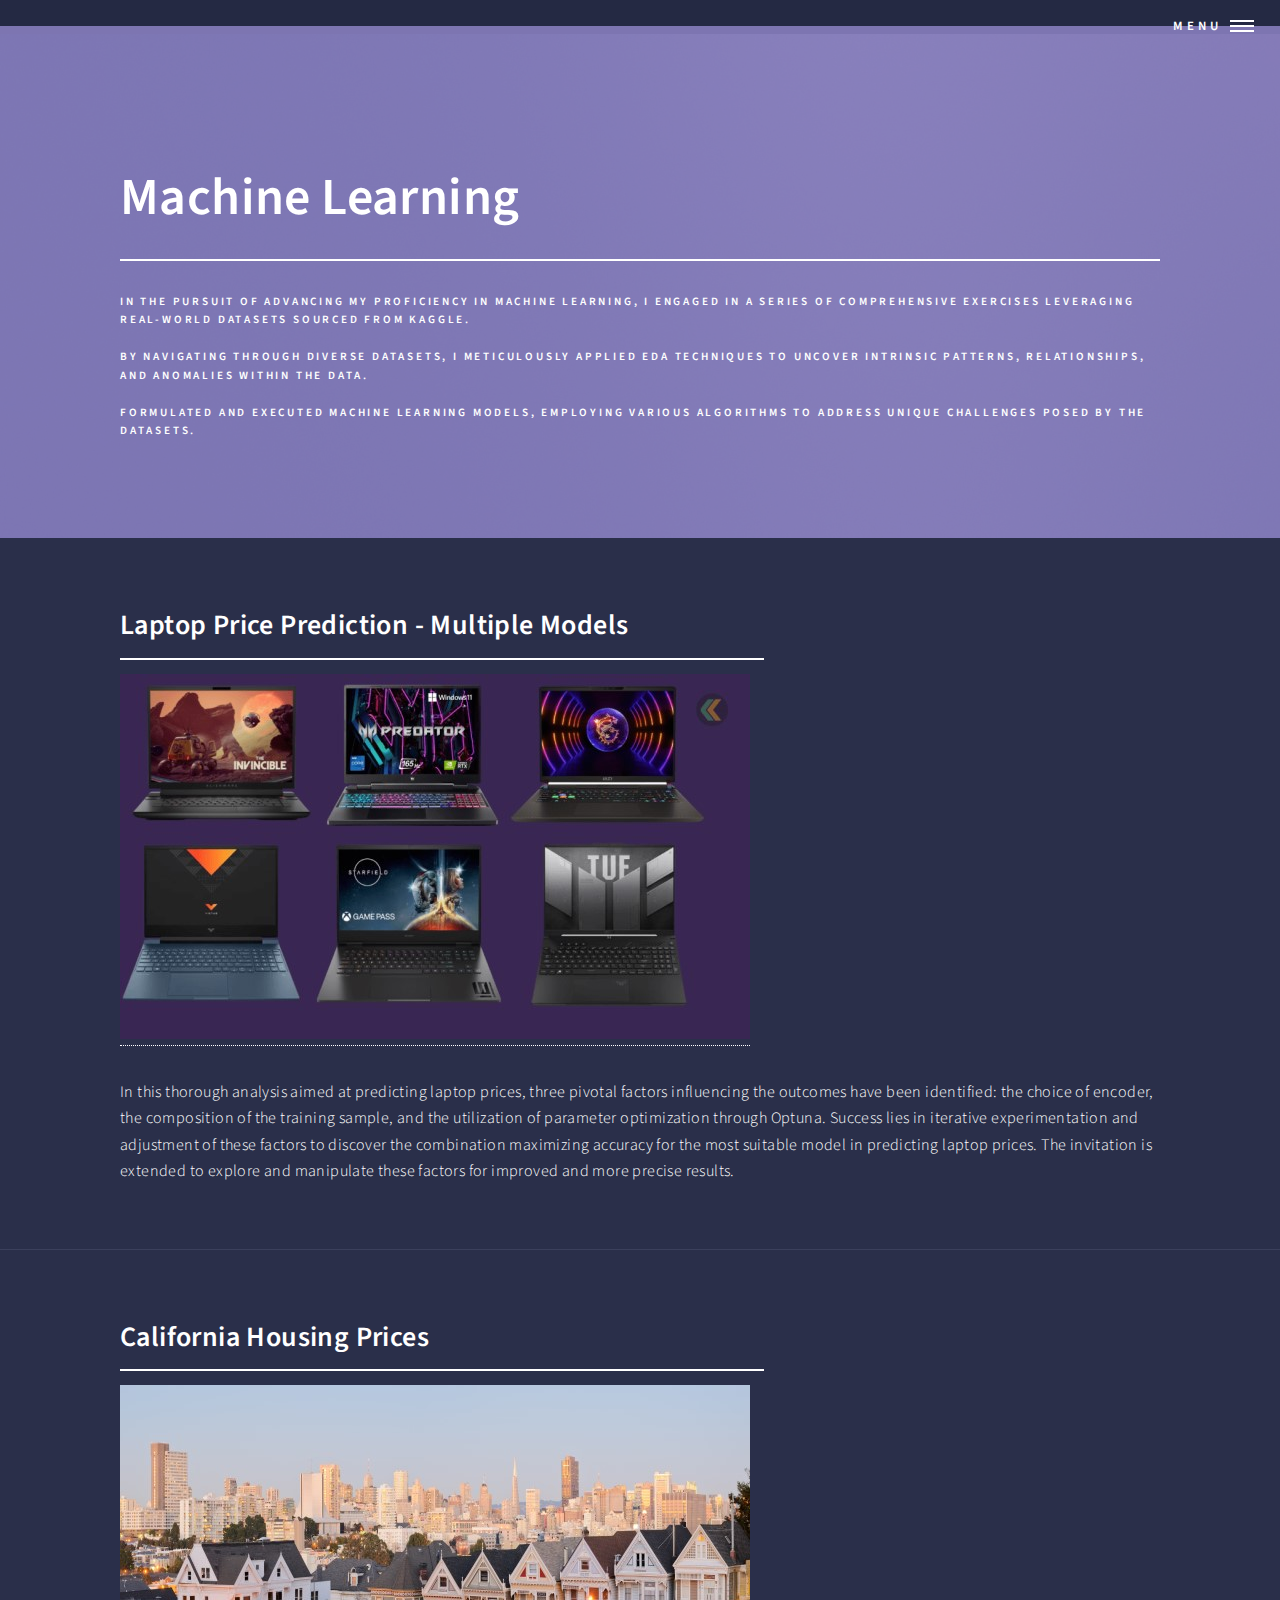
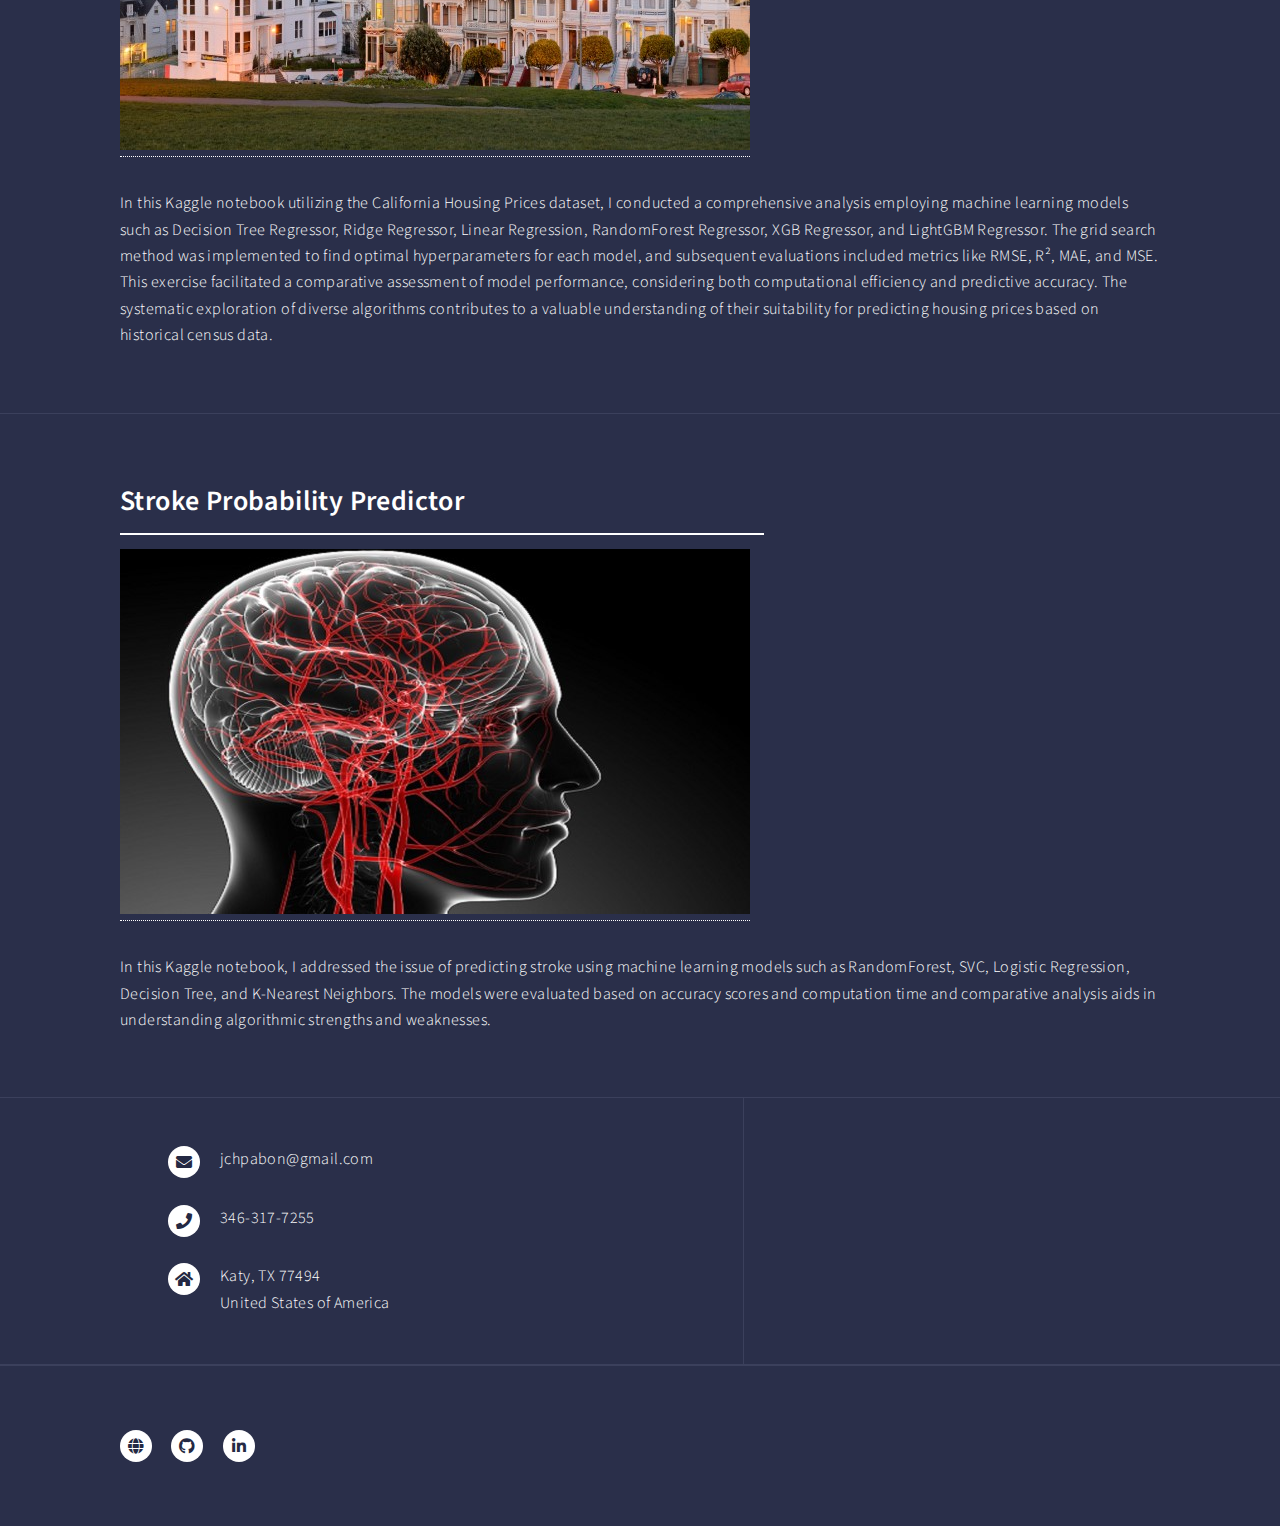
<file: machine_learning.html>
<!DOCTYPE HTML>
<!--
	Forty by HTML5 UP
	html5up.net | @ajlkn
	Free for personal and commercial use under the CCA 3.0 license (html5up.net/license)
-->
<html>
	<head>
		<title>Julio Hernandez-Portfolio</title>
		<meta charset="utf-8" />
		<meta name="viewport" content="width=device-width, initial-scale=1, user-scalable=no" />
		<link rel="stylesheet" href="assets/css/mystyles2.css">
		<link rel="stylesheet" href="assets/css/prism.css">
		<script src="assets/css/prism.js"></script>
		<link rel="icon" href="images/dataset.png" type="image/x-icon">
		<link rel="stylesheet" href="assets/css/main.css" />
		<link rel="stylesheet" href="https://cdnjs.cloudflare.com/ajax/libs/font-awesome/5.15.1/css/all.min.css" />
		
		<noscript><link rel="stylesheet" href="assets/css/noscript.css" /></noscript>
	</head>
	<body class="is-preload">

		<!-- Wrapper -->
			<div id="wrapper">

				<!-- Header -->
				 Note: The "styleN" class below should match that of the banner element.
					<header id="header" class="alt style2">
						<!--<a href="index.html" class="logo"><strong>Forty</strong> <span>by HTML5 UP</span></a>-->
						<nav>
							<a href="#menu">Menu</a>
						</nav>
					</header>
				
				<!-- Menu -->
					<nav id="menu">
						<ul class="links">
							<li><a href="index.html">Home</a></li>
							<li><a href="machine_learning.html">Machine Learning</a></li>
							<li><a href="eda-kaggle.html">Exploratory Data Analysis</a></li>
							<li><a href="powerbi.html">Power Bi</a></li>
							<li><a href="scraping.html">Web Scraping</a></li>
							<li><a href="automation.html">Automation</a></li>
						</ul>
						<ul class="actions stacked">
							<li><a href="perfil.html" class="button primary fit">About me</a></li>
							<li><a href="#contact" class="button fit">Contact</a></li>
						</ul>
					</nav>

				<!-- Banner -->
				<!-- Note: The "styleN" class below should match that of the header element. -->
					<section id="banner" class="style2">
						<div class="inner">
							<span class="image">
								<img src="images/pic07.jpg" alt="" />
							</span>
							<header class="major">
								<h1>Machine Learning</h1>
							</header>
							<div class="content">
								<p> In the pursuit of advancing my proficiency in machine learning, I engaged in a series of comprehensive exercises leveraging real-world datasets sourced from Kaggle.	<br /><br />
									By navigating through diverse datasets, I meticulously applied EDA techniques to uncover intrinsic patterns, relationships, and anomalies within the data. <br /><br />
									formulated and executed machine learning models, employing various algorithms to address unique challenges posed by the datasets. 

								</p>
							</div>
						</div>
					</section>

				<!-- Main -->
					<div id="main">

						<!-- One -->
							<section id="one">
								<div class="inner">
									<header class="major">
										<h2><a href="https://www.kaggle.com/code/juliohernandezpabon/laptop-price-prediction" target="_blank">Laptop Price Prediction - Multiple Models</a></h2>
											<a href="https://www.kaggle.com/code/juliohernandezpabon/laptop-price-prediction" target="_blank"><img src="images/laptop.jpg" ></a>
									</header>
									<p>In this thorough analysis aimed at predicting laptop prices, three pivotal factors influencing the outcomes have been identified: the choice of encoder, the composition of the training sample, and the utilization of parameter optimization through Optuna.
										Success lies in iterative experimentation and adjustment of these factors to discover the combination maximizing accuracy for the most suitable model in predicting laptop prices. The invitation is extended to explore and manipulate these factors for improved 
										and more precise results.
									</p>
								</div>
							</section>
						<!-- Two -->
						<section id="two">
							<div class="inner">
								<header class="major">
									<h2><a href="https://www.kaggle.com/code/juliohernandezpabon/cali-housing-prices-prediction" target="_blank">California Housing Prices</a></h2>
										<a href="https://www.kaggle.com/code/juliohernandezpabon/cali-housing-prices-prediction" target="_blank"><img src="images/six_ladies.jpg" ></a>
								</header>
								<p>In this Kaggle notebook utilizing the California Housing Prices dataset, I conducted a comprehensive analysis employing machine learning models such as Decision Tree Regressor, Ridge Regressor, Linear Regression, RandomForest Regressor, 
									XGB Regressor, and LightGBM Regressor. The grid search method was implemented to find optimal hyperparameters for each model, and subsequent evaluations included metrics like RMSE, R², MAE, and MSE. 
									This exercise facilitated a comparative assessment of model performance, considering both computational efficiency and predictive accuracy. The systematic exploration of diverse algorithms contributes to a valuable 
									understanding of their suitability for predicting housing prices based on historical census data.</p>
							</div>
						</section>
						<!-- Three -->
						<section id="three">
							<div class="inner">
								<header class="major">
									<h2><a href="https://www.kaggle.com/code/juliohernandezpabon/stroke-prediction" target="_blank">Stroke Probability Predictor</a></h2>
										<a href="https://www.kaggle.com/code/juliohernandezpabon/stroke-prediction" target="_blank"><img src="images/stroke.jpg" ></a>
								</header>
								<p>In this Kaggle notebook, I addressed the issue of predicting stroke using machine learning models such as RandomForest, SVC, Logistic Regression, Decision Tree, and K-Nearest Neighbors. 
									The models were evaluated based on accuracy scores and computation time and comparative analysis aids in understanding algorithmic strengths and weaknesses.
								</p>
							</div>
						</section>					
				<!-- Contact -->
				<section id="contact">
					<div class="inner">
						
						<section class="split">
							<section>
								<div class="contact-method">
									<span class="icon solid alt fa-envelope"></span>
									<span>jchpabon@gmail.com<br /></span>
								</div>
								<div class="contact-method">
									<span class="icon solid alt fa-phone"></span>
									<span>346-317-7255</span>
								</div>
								<div class="contact-method">
									<span class="icon solid alt fa-home"></span>
									<span>Katy, TX 77494<br />
									United States of America</span>
								</div>	
							</section>
						</section>
					</div>
				</section>

				<!-- Footer -->
				<footer id="footer">
					<div class="inner">
						<ul class="icons">
							<!-- <li><a href="#" class="icon brands alt fa-twitter"><span class="label">Twitter</span></a></li>
							<li><a href="#" class="icon brands alt fa-facebook-f"><span class="label">Facebook</span></a></li>
							<li><a href="#" class="icon brands alt fa-instagram"><span class="label">Instagram</span></a></li> -->
							<li><a href="https://jchpabon.github.io/website/" class="icon solid alt fa-globe"><span class="label">Website</span></a></li>
							<li><a href="https://github.com/jchpabon?tab=repositories" class="icon brands alt fa-github"><span class="label">GitHub</span></a></li>
							<li><a href="https://www.linkedin.com/in/julio-hernandez-data" class="icon brands alt fa-linkedin-in"><span class="label">LinkedIn</span></a></li>
						</ul>
						<!--<ul class="copyright">
							<li>&copy; Forty </li><li>Design: <a href="https://html5up.net">HTML5 UP</a></li>
						</ul>-->
					</div>
				</footer>

			</div>

		<!-- Scripts -->
			<script src="assets/js/jquery.min.js"></script>
			<script src="assets/js/jquery.scrolly.min.js"></script>
			<script src="assets/js/jquery.scrollex.min.js"></script>
			<script src="assets/js/browser.min.js"></script>
			<script src="assets/js/breakpoints.min.js"></script>
			<script src="assets/js/util.js"></script>
			<script src="assets/js/main.js"></script>

	</body>
</html>
</file>
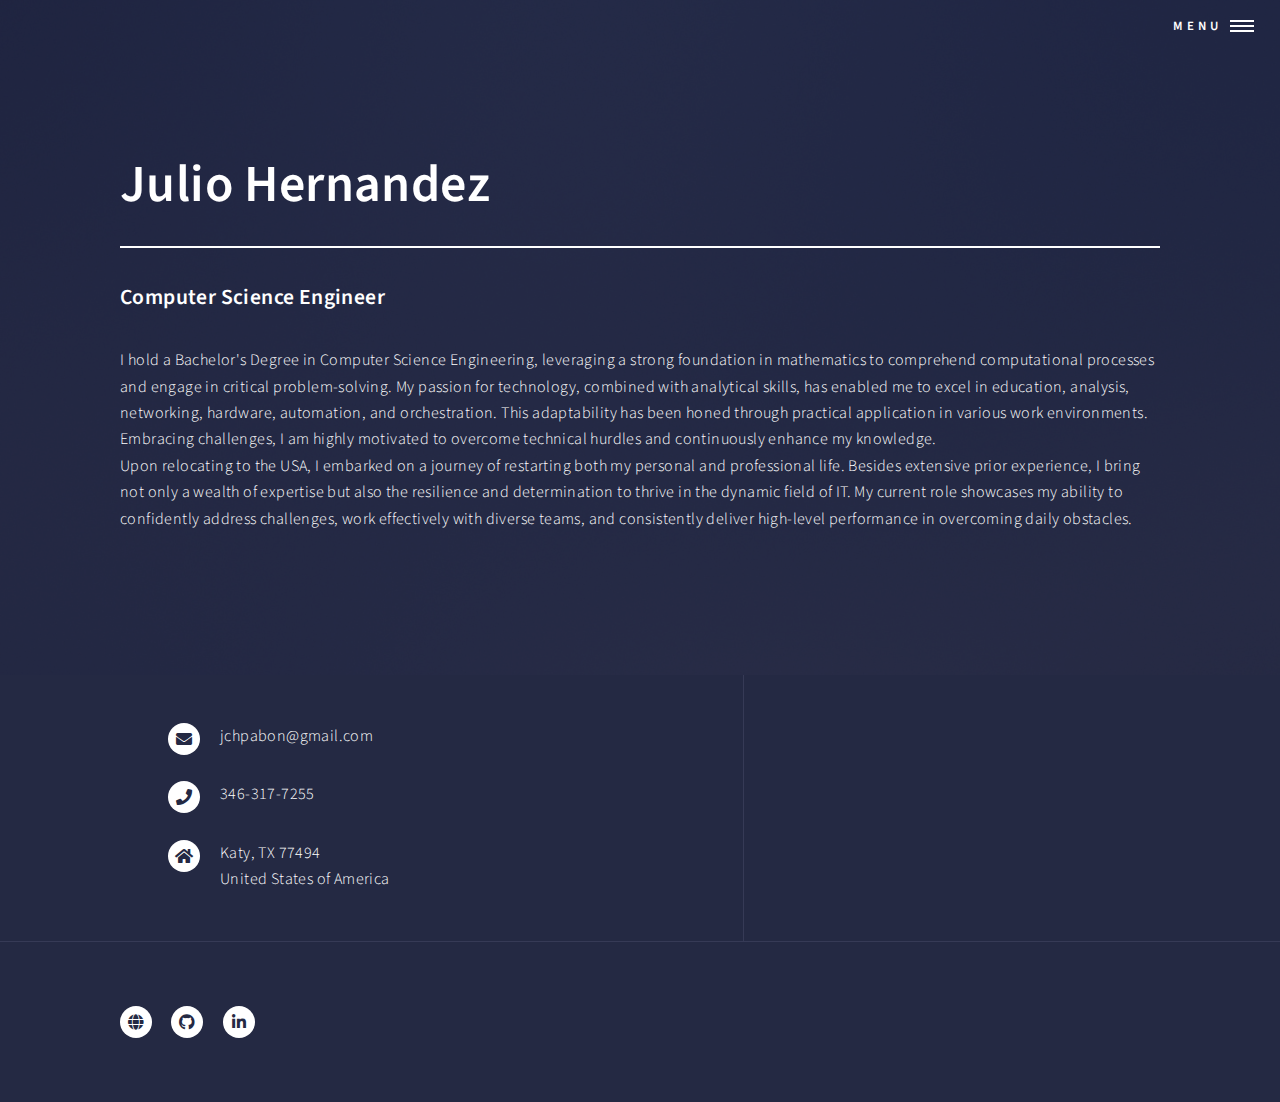
<file: perfil.html>
<!DOCTYPE HTML>
<!--
	Forty by HTML5 UP
	html5up.net | @ajlkn
	Free for personal and commercial use under the CCA 3.0 license (html5up.net/license)
-->
<html>
	<head>
		<title>Julio Hernandez-Portfolio</title>
		<meta charset="utf-8" />
		<meta name="viewport" content="width=device-width, initial-scale=1, user-scalable=no" />
		<link rel="icon" href="images/dataset.png" type="image/x-icon">
		<link rel="stylesheet" href="assets/css/main.css" />
		<link rel="stylesheet" href="https://cdnjs.cloudflare.com/ajax/libs/font-awesome/5.15.1/css/all.min.css" />

		<noscript><link rel="stylesheet" href="assets/css/noscript.css" /></noscript>
	</head>
	<body class="is-preload">

		<!-- Wrapper -->
			<div id="wrapper">

				<!-- Header -->
					<header id="header" class="alt">
						<!--<a href="index.html" class="logo"><strong>Forty</strong> <span>by HTML5 UP</span></a>-->
						<nav>
							<a href="#menu">Menu</a>
						</nav>
					</header>

				<!-- Menu -->
					<nav id="menu">
						<ul class="links">
							<li><a href="index.html">Home</a></li>
							<li><a href="machine_learning.html">Machine Learning</a></li>
							<li><a href="eda-kaggle.html">Exploratory Data Analysis</a></li>
							<li><a href="powerbi.html">Power Bi</a></li>
							<li><a href="scraping.html">Web Scraping</a></li>
							<li><a href="automation.html">Automation</a></li>
						</ul>
						<ul class="actions stacked">
							<li><a href="perfil.html" class="button primary fit">About me</a></li>
							<li><a href="#contact" class="button fit">Contact</a></li>
						</ul>
					</nav>

				<!-- Banner -->
					<section id="banner" class="major">
						<div class="inner">
							<header class="major">
								<h1>Julio Hernandez</h1>
							</header>
							<div class="content">
								<h3>Computer Science Engineer </h3>
								
							</div>
							<div class="inner">
								<p>I hold a Bachelor's Degree in Computer Science Engineering, leveraging a strong foundation in mathematics to comprehend computational processes and engage in critical problem-solving. My passion for technology, combined with analytical skills, has enabled me to excel in education, analysis, networking, hardware, automation, and orchestration. This adaptability has been honed through practical application in various work environments. Embracing challenges, I am highly motivated to overcome technical hurdles and continuously enhance my knowledge.
									<br>Upon relocating to the USA, I embarked on a journey of restarting both my personal and professional life. Besides extensive prior experience, I bring not only a wealth of expertise but also the resilience and determination to thrive in the dynamic field of IT. My current role showcases my ability to confidently address challenges, work effectively with diverse teams, and consistently deliver high-level performance in overcoming daily obstacles.</p>
								<ul class="actions">
									<!-- <li><a href="#one" class="button next scrolly">About me</a></li> -->
								</ul>
							</div>
						</div>
					</section>
				<!--
				Main-->
					<!-- <div id="main">

						 One 
							<section id="one" class="tiles">
								<article>
									<span class="image">
										<img src="images/ml.jpg" alt="" />
									</span>
									<header class="major">
										<h3><a href="machine_learning.html" class="link">Machine Learning</a></h3>
										<p>Learn & Prediction</p>
									</header>
								</article>
								<article>
									<span class="image">
										<img src="images/kaggle.jpg" alt="" />
									</span>
									<header class="major">
										<h3><a href="eda-kaggle.html" class="link">Exploratory Data Analysis</a></h3>
										<p>Statistics Code</p>
									</header>
								</article>
								<article>
									<span class="image">
										<img src="images/powerbi.jpg" alt="" />
									</span>
									<header class="major">
										<h3><a href="powerbi.html" class="link">Power Bi</a></h3>
										<p>Visualization</p>
									</header>
								</article>
								<article>
									<span class="image">
										<img src="images/webscraping.jpg" alt="" />
									</span>
									<header class="major">
										<h3><a href="scraping.html" class="link">Scraping</a></h3>
										<p>Data Extraction</p>
									</header>
								</article>
								<article>
									<span class="image">
										<img src="images/pa.png" alt="" />
									</span>
									<header class="major">
										<h3><a href="automation.html" class="link">Automation</a></h3>
										<p>Power Automate - Web - Desktop</p>
									</header>
								</article>
								 <article>
									<span class="image">
										<img src="images/pic06.jpg" alt="" />
									</span>
									<header class="major">
										<h3><a href="landing.html" class="link">Etiam</a></h3>
										<p>Feugiat amet tempus</p>
									</header>
								</article> -->
							</section>

						<!-- Two -->
							<!-- <section id="two">
								<div class="inner">
									<header class="major">
										<h2>Massa libero</h2>
									</header>
									<p>Nullam et orci eu lorem consequat tincidunt vivamus et sagittis libero. Mauris aliquet magna magna sed nunc rhoncus pharetra. Pellentesque condimentum sem. In efficitur ligula tate urna. Maecenas laoreet massa vel lacinia pellentesque lorem ipsum dolor. Nullam et orci eu lorem consequat tincidunt. Vivamus et sagittis libero. Mauris aliquet magna magna sed nunc rhoncus amet pharetra et feugiat tempus.</p>
									<ul class="actions">
										<li><a href="landing.html" class="button next">Get Started</a></li>
									</ul>
								</div>
							</section> 

					</div> -->

				<!-- Contact -->
				<section id="contact">
					<div class="inner">
						
						<section class="split">
							<section>
								<div class="contact-method">
									<span class="icon solid alt fa-envelope"></span>
									<span>jchpabon@gmail.com<br /></span>
								</div>
								<div class="contact-method">
									<span class="icon solid alt fa-phone"></span>
									<span>346-317-7255</span>
								</div>
								<div class="contact-method">
									<span class="icon solid alt fa-home"></span>
									<span>Katy, TX 77494<br />
									United States of America</span>
								</div>	
							</section>
						</section>
					</div>
				</section>

				<!-- Footer -->
					<footer id="footer">
						<div class="inner">
							<ul class="icons">
								<!-- <li><a href="#" class="icon brands alt fa-twitter"><span class="label">Twitter</span></a></li>
								<li><a href="#" class="icon brands alt fa-facebook-f"><span class="label">Facebook</span></a></li>
								<li><a href="#" class="icon brands alt fa-instagram"><span class="label">Instagram</span></a></li> -->
								<li><a href="https://jchpabon.github.io/website/" class="icon solid alt fa-globe"><span class="label">Website</span></a></li>
								<li><a href="https://github.com/jchpabon?tab=repositories" class="icon brands alt fa-github"><span class="label">GitHub</span></a></li>
								<li><a href="https://www.linkedin.com/in/julio-hernandez-data" class="icon brands alt fa-linkedin-in"><span class="label">LinkedIn</span></a></li>
							</ul>
							<!--<ul class="copyright">
								<li>&copy; Forty </li><li>Design: <a href="https://html5up.net">HTML5 UP</a></li>
							</ul>-->
						</div>
					</footer>

			</div>

		<!-- Scripts -->
			<script src="assets/js/jquery.min.js"></script>
			<script src="assets/js/jquery.scrolly.min.js"></script>
			<script src="assets/js/jquery.scrollex.min.js"></script>
			<script src="assets/js/browser.min.js"></script>
			<script src="assets/js/breakpoints.min.js"></script>
			<script src="assets/js/util.js"></script>
			<script src="assets/js/main.js"></script>

	</body>
</html>
</file>
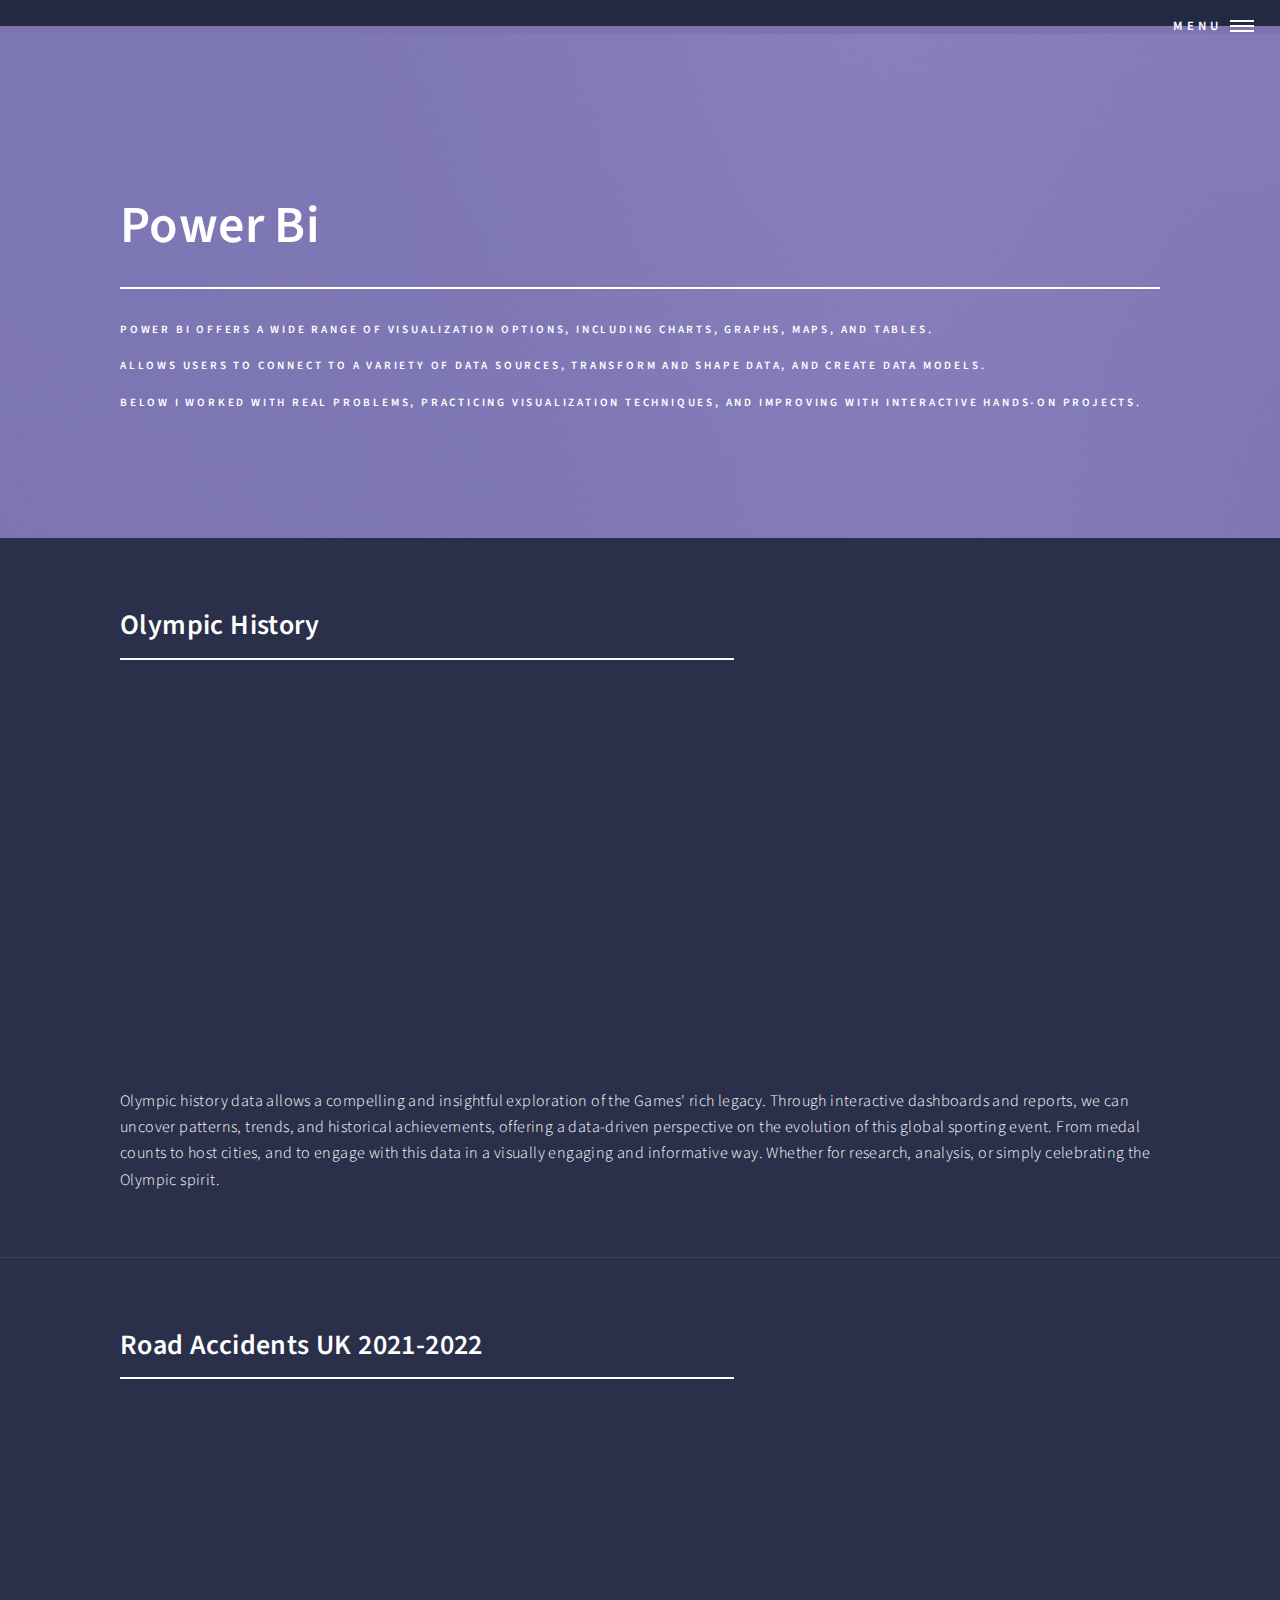
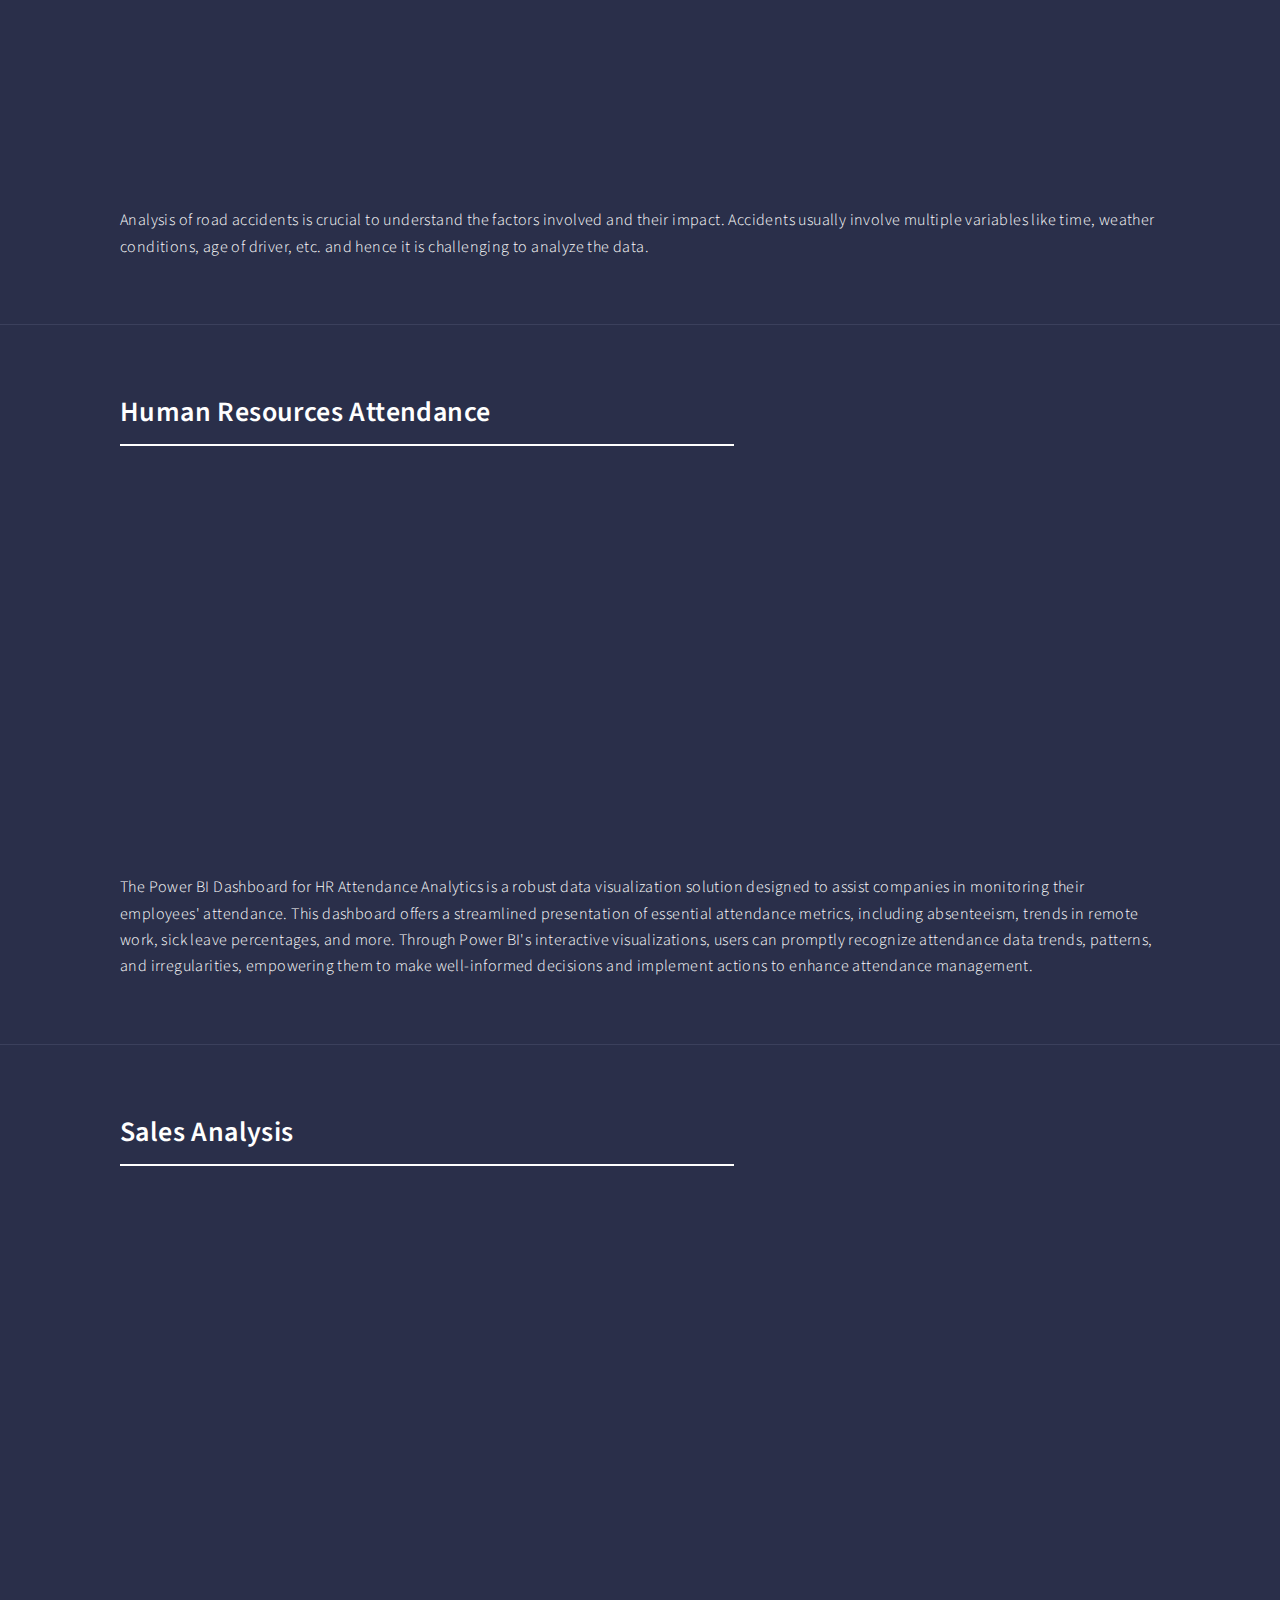
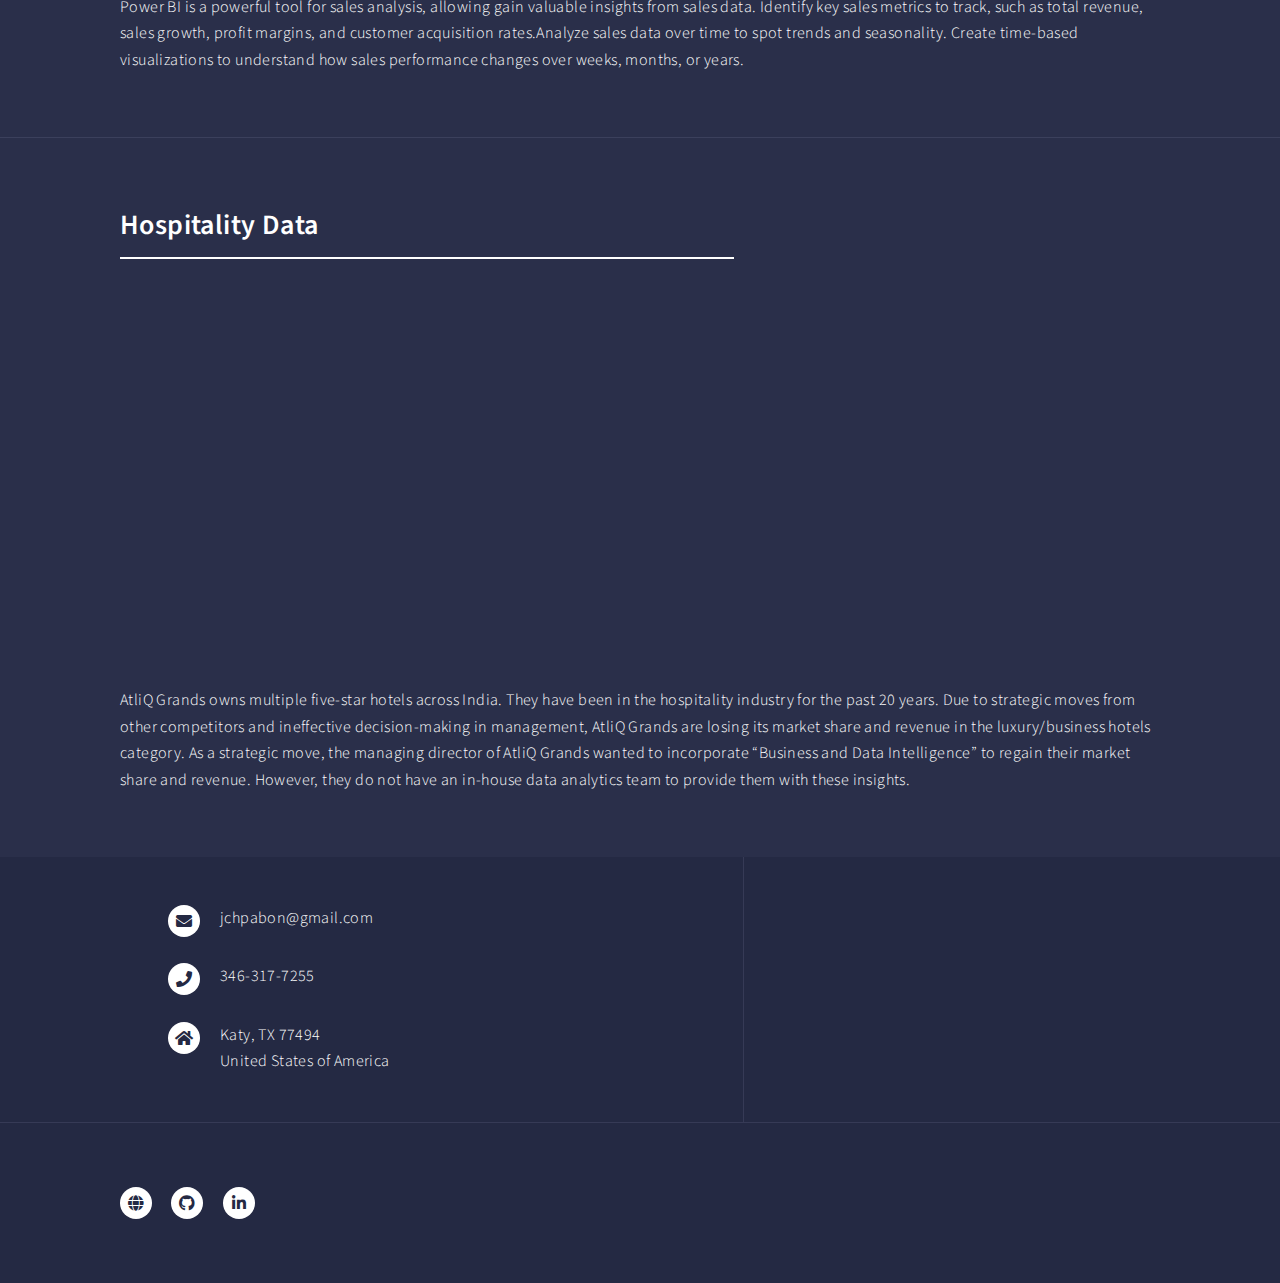
<file: powerbi.html>
<!DOCTYPE HTML>
<!--
	Forty by HTML5 UP
	html5up.net | @ajlkn
	Free for personal and commercial use under the CCA 3.0 license (html5up.net/license)
-->
<html>
	<head>
		<title>Julio Hernandez-Portfolio</title>
		<meta charset="utf-8" />
		<meta name="viewport" content="width=device-width, initial-scale=1, user-scalable=no" />
		<link rel="icon" href="images/dataset.png" type="image/x-icon">
		<link rel="stylesheet" href="assets/css/main.css" />
		<link rel="stylesheet" href="https://cdnjs.cloudflare.com/ajax/libs/font-awesome/5.15.1/css/all.min.css" />

		<noscript><link rel="stylesheet" href="assets/css/noscript.css" /></noscript>
	</head>
	<body class="is-preload">

		<!-- Wrapper -->
			<div id="wrapper">

				<!-- Header -->
				 Note: The "styleN" class below should match that of the banner element. 
					<header id="header" class="alt style2">
						<!--<a href="index.html" class="logo"><strong>Forty</strong> <span>by HTML5 UP</span></a>-->
						<nav>
							<a href="#menu">Menu</a>
						</nav>
					</header>
				
				<!-- Menu -->
					<nav id="menu">
						<ul class="links">
							<li><a href="index.html">Home</a></li>
							<li><a href="machine_learning.html">Machine Learning</a></li>
							<li><a href="eda-kaggle.html">Exploratory Data Analysis</a></li>
							<li><a href="powerbi.html">Power Bi</a></li>
							<li><a href="scraping.html">Web Scraping</a></li>
							<li><a href="automation.html">Automation</a></li>
						</ul>
						<ul class="actions stacked">
							<li><a href="perfil.html" class="button primary fit">About me</a></li>
							<li><a href="#contact" class="button fit">Contact</a></li>
						</ul>
					</nav>

				<!-- Banner -->
				<!-- Note: The "styleN" class below should match that of the header element. -->
					<section id="banner" class="style2">
						<div class="inner">
							<span class="image">
								<img src="images/pic07.jpg" alt="" />
							</span>
							<header class="major">
								<h1>Power Bi</h1>
							</header>
							<div class="content">
								<p>Power BI offers a wide range of visualization options, including charts, graphs, maps, and tables.<br /><br />
									Allows users to connect to a variety of data sources, transform and shape data, and create data models.	<br /><br />
									Below I worked with real problems, practicing visualization techniques, and improving with interactive hands-on projects.

								</p>
							</div>
						</div>
					</section>

				<!-- Main -->
					<div id="main">

						<!-- One -->
							<section id="one">
								<div class="inner">
									<header class="major">
										<h2><a href="https://app.powerbi.com/view?r=eyJrIjoiNWMxYTQwZDItMGM5ZS00ZjI4LWEyZDUtNjgxNGIwOTNlZTUwIiwidCI6IjE3MGJiYWJkLWEyZjAtNGM5MC1hZDRiLTBlOGYwZjBjNDI1OSIsImMiOjN9
											" target="_blank">Olympic History</a></h2>
											<iframe title="Report Section" width="600" height="373.5" src="https://app.powerbi.com/view?r=eyJrIjoiNWMxYTQwZDItMGM5ZS00ZjI4LWEyZDUtNjgxNGIwOTNlZTUwIiwidCI6IjE3MGJiYWJkLWEyZjAtNGM5MC1hZDRiLTBlOGYwZjBjNDI1OSIsImMiOjN9" frameborder="0" allowFullScreen="true"></iframe>
									</header>
									<p>Olympic history data allows a compelling and insightful exploration of the Games' rich legacy. Through interactive dashboards and reports, we can uncover patterns, trends, and historical achievements, offering a data-driven perspective on the evolution of this global sporting event. From medal counts to host cities, and to engage with this data in a visually engaging and informative way. Whether for research, analysis, or simply celebrating the Olympic spirit.</p>
								</div>
							</section>
						<!-- Two -->
						<section id="two">
							<div class="inner">
								<header class="major">
									<h2><a href="https://app.powerbi.com/view?r=eyJrIjoiM2NlMWFiODYtZDY1OS00MmQ1LTgxNWMtODRmYWQ1ZmEwMjYzIiwidCI6IjE3MGJiYWJkLWEyZjAtNGM5MC1hZDRiLTBlOGYwZjBjNDI1OSIsImMiOjN9
										" target="_blank">Road Accidents UK 2021-2022</a></h2>
										<iframe title="Report Section" width="600" height="373.5" src="https://app.powerbi.com/view?r=eyJrIjoiM2NlMWFiODYtZDY1OS00MmQ1LTgxNWMtODRmYWQ1ZmEwMjYzIiwidCI6IjE3MGJiYWJkLWEyZjAtNGM5MC1hZDRiLTBlOGYwZjBjNDI1OSIsImMiOjN9" frameborder="0" allowFullScreen="true"></iframe>

								</header>
								<p>Analysis of road accidents is crucial to understand the factors involved and their impact. Accidents usually involve multiple variables like time, weather conditions, age of driver, etc. and hence it is challenging to analyze the data.</p>
							</div>
						</section>
						<!-- Three -->
						<section id="three">
							<div class="inner">
								<header class="major">
									<h2><a href="https://app.powerbi.com/view?r=eyJrIjoiNjljNGIxYjEtNzI5Yi00NTljLTlhZTctNjIyZTdhNmUxNDAyIiwidCI6IjE3MGJiYWJkLWEyZjAtNGM5MC1hZDRiLTBlOGYwZjBjNDI1OSIsImMiOjN9
										" target="_blank">Human Resources Attendance</a></h2>
										<iframe title="Report Section" width="600" height="373.5" src="https://app.powerbi.com/view?r=eyJrIjoiNjljNGIxYjEtNzI5Yi00NTljLTlhZTctNjIyZTdhNmUxNDAyIiwidCI6IjE3MGJiYWJkLWEyZjAtNGM5MC1hZDRiLTBlOGYwZjBjNDI1OSIsImMiOjN9" frameborder="0" allowFullScreen="true"></iframe>

								</header>
								<p>The Power BI Dashboard for HR Attendance Analytics is a robust data visualization solution designed to assist companies in monitoring their employees' attendance. This dashboard offers a streamlined presentation of essential attendance metrics, including absenteeism, trends in remote work, sick leave percentages, and more. Through Power BI's interactive visualizations, users can promptly recognize attendance data trends, patterns, and irregularities, empowering them to make well-informed decisions and implement actions to enhance attendance management.</p>
							</div>
						</section>
						<!-- Four -->
						<section id="four">
							<div class="inner">
								<header class="major">
									<h2><a href="https://app.powerbi.com/view?r=eyJrIjoiZTU1OGU4ZGMtODUzYS00YjZjLWIwZTgtOWI3YWFiNjk5NDc2IiwidCI6IjE3MGJiYWJkLWEyZjAtNGM5MC1hZDRiLTBlOGYwZjBjNDI1OSIsImMiOjN9
										" target="_blank">Sales Analysis</a></h2>
										<iframe title="Report Section" width="600" height="373.5" src="https://app.powerbi.com/view?r=eyJrIjoiZTU1OGU4ZGMtODUzYS00YjZjLWIwZTgtOWI3YWFiNjk5NDc2IiwidCI6IjE3MGJiYWJkLWEyZjAtNGM5MC1hZDRiLTBlOGYwZjBjNDI1OSIsImMiOjN9" frameborder="0" allowFullScreen="true"></iframe>
								</header>
								<p>Power BI is a powerful tool for sales analysis, allowing gain valuable insights from sales data. Identify key sales metrics to track, such as total revenue, sales growth, profit margins, and customer acquisition rates.Analyze sales data over time to spot trends and seasonality. Create time-based visualizations to understand how sales performance changes over weeks, months, or years.</p>
							</div>
						</section>
						<!-- Five -->
						<section id="five">
							<div class="inner">
								<header class="major">
									<h2><a href="https://app.powerbi.com/view?r=eyJrIjoiNDYxNDc4N2QtYTMxZi00NDhlLWJhZDQtNjA0NjYwOGU0NGZjIiwidCI6IjE3MGJiYWJkLWEyZjAtNGM5MC1hZDRiLTBlOGYwZjBjNDI1OSIsImMiOjN9
										" target="_blank">Hospitality Data</a></h2>
										<iframe title="Hospitality" width="600" height="373.5" src="https://app.powerbi.com/view?r=eyJrIjoiNDYxNDc4N2QtYTMxZi00NDhlLWJhZDQtNjA0NjYwOGU0NGZjIiwidCI6IjE3MGJiYWJkLWEyZjAtNGM5MC1hZDRiLTBlOGYwZjBjNDI1OSIsImMiOjN9" frameborder="0" allowFullScreen="true"></iframe>
								</header>
								<p>AtliQ Grands owns multiple five-star hotels across India. They have been in the hospitality industry for the past 20 years. Due to strategic moves from other competitors and ineffective decision-making in management, AtliQ Grands are losing its market share and revenue in the luxury/business hotels category. As a strategic move, the managing director of AtliQ Grands wanted to incorporate “Business and Data Intelligence” to regain their market share and revenue. However, they do not have an in-house data analytics team to provide them with these insights.</p>
							</div>
						</section>
					</div>

				<!-- Contact -->
					<section id="contact">
						<div class="inner">
							
							<section class="split">
								<section>
									<div class="contact-method">
										<span class="icon solid alt fa-envelope"></span>
										<span>jchpabon@gmail.com<br /></span>
									</div>
									<div class="contact-method">
										<span class="icon solid alt fa-phone"></span>
										<span>346-317-7255</span>
									</div>
									<div class="contact-method">
										<span class="icon solid alt fa-home"></span>
										<span>Katy, TX 77494<br />
										United States of America</span>
									</div>	
								</section>
							</section>
						</div>
					</section>

				<!-- Footer -->
				<footer id="footer">
					<div class="inner">
						<ul class="icons">
							<!-- <li><a href="#" class="icon brands alt fa-twitter"><span class="label">Twitter</span></a></li>
							<li><a href="#" class="icon brands alt fa-facebook-f"><span class="label">Facebook</span></a></li>
							<li><a href="#" class="icon brands alt fa-instagram"><span class="label">Instagram</span></a></li> -->
							<li><a href="https://jchpabon.github.io/website/" class="icon solid alt fa-globe"><span class="label">Website</span></a></li>
							<li><a href="https://github.com/jchpabon?tab=repositories" class="icon brands alt fa-github"><span class="label">GitHub</span></a></li>
							<li><a href="https://www.linkedin.com/in/julio-hernandez-data" class="icon brands alt fa-linkedin-in"><span class="label">LinkedIn</span></a></li>
						</ul>
						<!--<ul class="copyright">
							<li>&copy; Forty </li><li>Design: <a href="https://html5up.net">HTML5 UP</a></li>
						</ul>-->
					</div>
				</footer>
			</div>

		<!-- Scripts -->
			<script src="assets/js/jquery.min.js"></script>
			<script src="assets/js/jquery.scrolly.min.js"></script>
			<script src="assets/js/jquery.scrollex.min.js"></script>
			<script src="assets/js/browser.min.js"></script>
			<script src="assets/js/breakpoints.min.js"></script>
			<script src="assets/js/util.js"></script>
			<script src="assets/js/main.js"></script>

	</body>
</html>
</file>
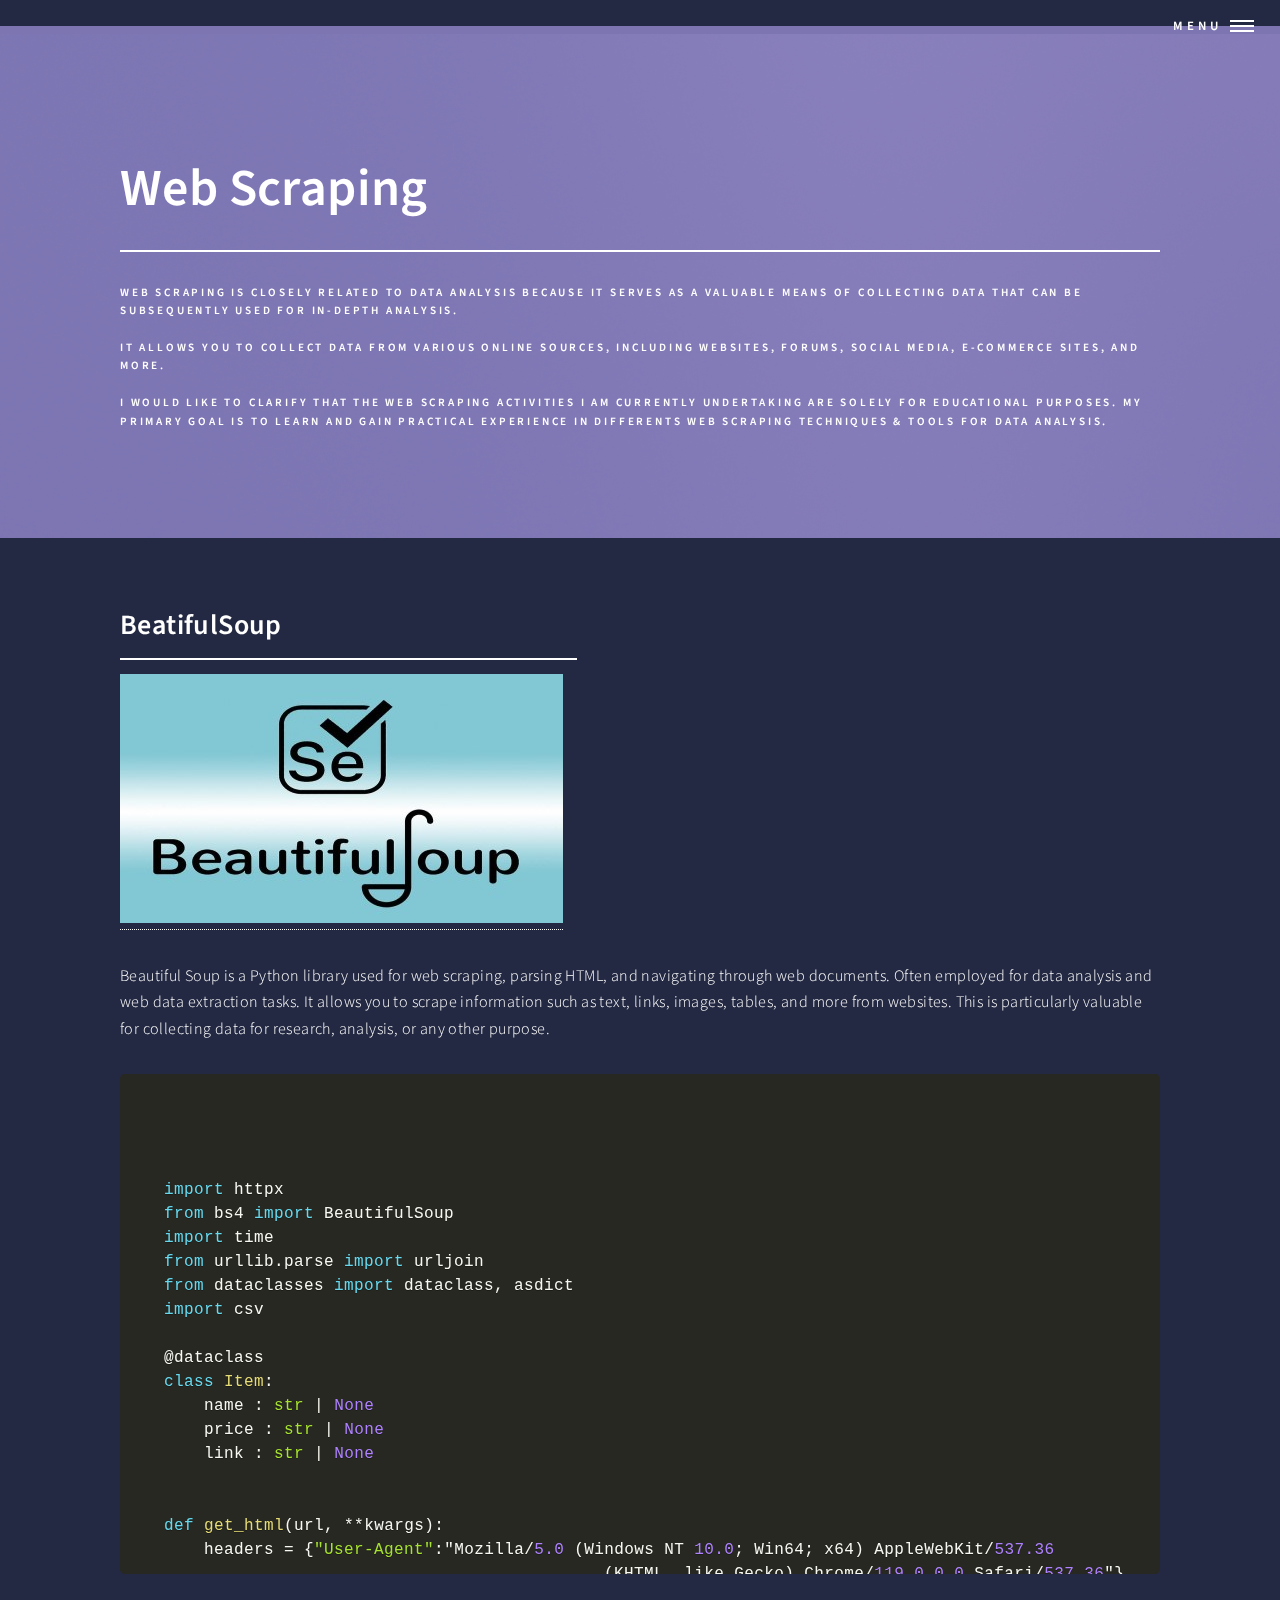
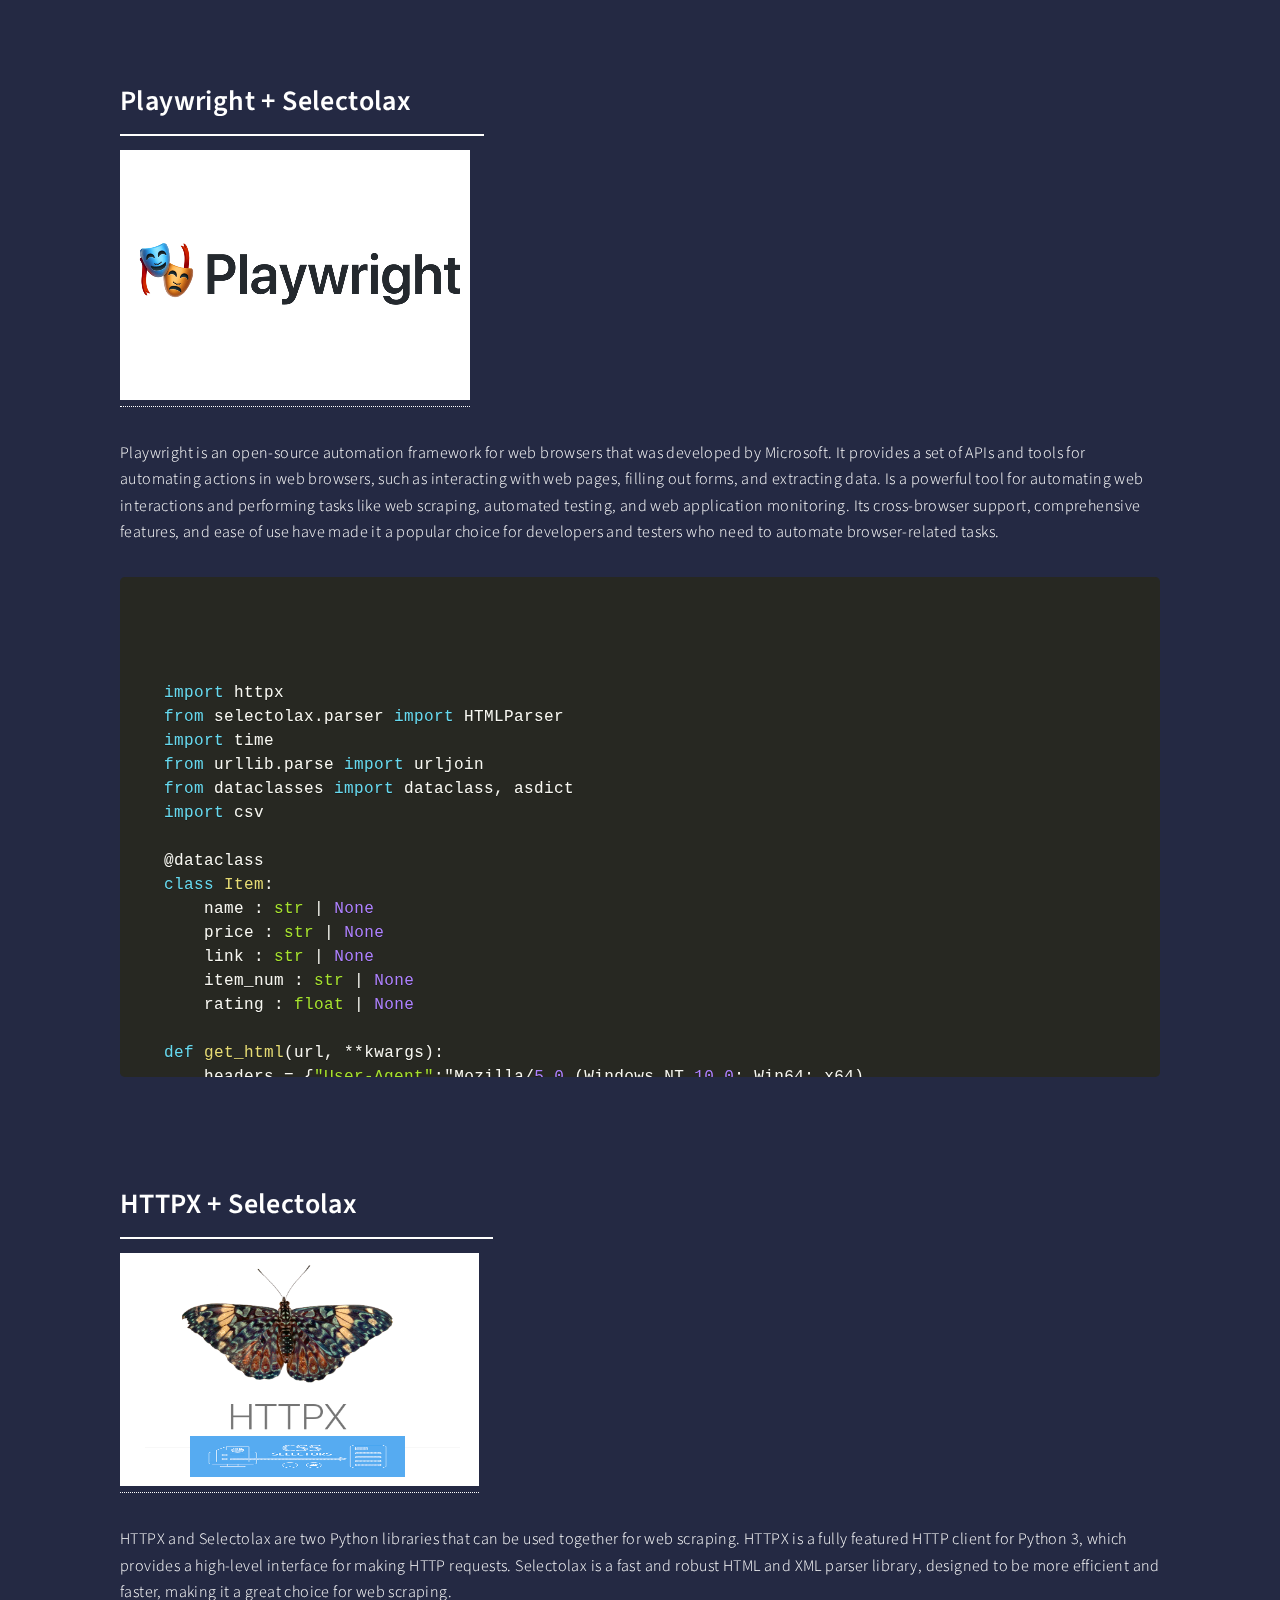
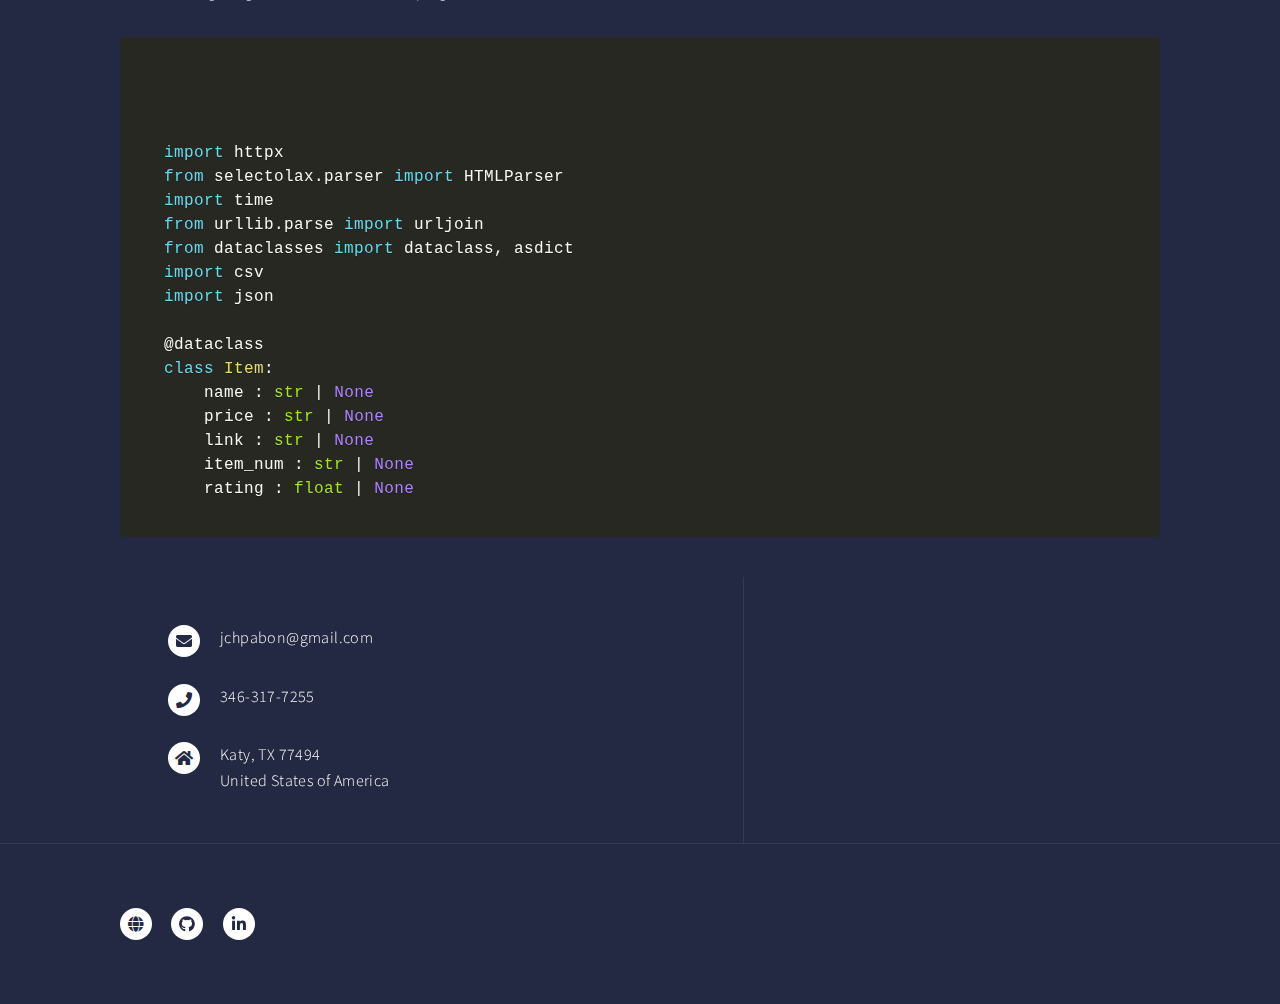
<file: scraping.html>
<!DOCTYPE HTML>
<!--
	Forty by HTML5 UP
	html5up.net | @ajlkn
	Free for personal and commercial use under the CCA 3.0 license (html5up.net/license)
-->
<html>
	<head>
		<title>Julio Hernandez-Portfolio</title>
		<meta charset="utf-8" />
		<meta name="viewport" content="width=device-width, initial-scale=1, user-scalable=no" />
		<link rel="stylesheet" href="assets/css/mystyles2.css">
		<link rel="stylesheet" href="assets/css/prism.css">
		<script src="assets/css/prism.js"></script>
		<link rel="icon" href="images/dataset.png" type="image/x-icon">
		<link rel="stylesheet" href="assets/css/main.css" />
		<link rel="stylesheet" href="https://cdnjs.cloudflare.com/ajax/libs/font-awesome/5.15.1/css/all.min.css" />

		
		<noscript><link rel="stylesheet" href="assets/css/noscript.css" /></noscript>
	</head>
	<body class="is-preload">

		<!-- Wrapper -->
			<div id="wrapper">

				<!-- Header -->
				 Note: The "styleN" class below should match that of the banner element.
					<header id="header" class="alt style2">
						<!--<a href="index.html" class="logo"><strong>Forty</strong> <span>by HTML5 UP</span></a>-->
						<nav>
							<a href="#menu">Menu</a>
						</nav>
					</header>
				
				<!-- Menu -->
					<nav id="menu">
						<ul class="links">
							<li><a href="index.html">Home</a></li>
							<li><a href="machine_learning.html">Machine Learning</a></li>
							<li><a href="eda-kaggle.html">Exploratory Data Analysis</a></li>
							<li><a href="powerbi.html">Power Bi</a></li>
							<li><a href="scraping.html">Web Scraping</a></li>
							<li><a href="automation.html">Automation</a></li>
						</ul>
						<ul class="actions stacked">
							<li><a href="perfil.html" class="button primary fit">About me</a></li>
							<li><a href="#contact" class="button fit">Contact</a></li>
						</ul>
					</nav>

				<!-- Banner -->
				<!-- Note: The "styleN" class below should match that of the header element. -->
					<section id="banner" class="style2">
						<div class="inner">
							<span class="image">
								<img src="images/pic07.jpg" alt="" />
							</span>
							<header class="major">
								<h1>Web Scraping</h1>
							</header>
							<div class="content">
								<p> 
                                    Web scraping is closely related to data analysis because it serves as a valuable means of 
                                    collecting data that can be subsequently used for in-depth analysis.<br /><br />
									It allows you to collect data from various online sources, including websites, forums, 
                                    social media, e-commerce sites, and more. <br /><br />
									I would like to clarify that the web scraping activities I am currently undertaking are 
                                    solely for educational purposes. My primary goal is to learn and gain practical experience
                                    in differents web scraping techniques & tools for data analysis.<br /><br />
									
								</p>
							</div>
						</div>
					</section>

				<!-- Main -->
					<div id="main">

					</div>
					</section>
						
						<!-- Sección de código -->
						<section id="one">
							<div class="inner">
								<header class="major">
									<h2><a target="_blank">BeatifulSoup</a></h2>
									<a ><img src="images/beautifulsoup.jpg"></a>
								</header> 
                                <p>Beautiful Soup is a Python library used for web scraping, parsing HTML, and navigating through web documents. 
									Often employed for data analysis and web data extraction tasks.
									It allows you to scrape information such as text, links, images, tables, and more from websites.
									This is particularly valuable for collecting data for research, analysis, or any other purpose.
                                </p>
                                    <pre class="language-python"> 
                                        <code>							
import httpx
from bs4 import BeautifulSoup
import time
from urllib.parse import urljoin 
from dataclasses import dataclass, asdict
import csv 

@dataclass
class Item:
	name : str | None
	price : str | None
	link : str | None


def get_html(url, **kwargs):
	headers = {"User-Agent":"Mozilla/5.0 (Windows NT 10.0; Win64; x64) AppleWebKit/537.36 
											(KHTML, like Gecko) Chrome/119.0.0.0 Safari/537.36"}
	if kwargs.get("page"):
		response = httpx.get(url + str(kwargs.get("page")),headers=headers, follow_redirects=True)
		time.sleep(2)
	else:
		response = httpx.get(url ,headers=headers, follow_redirects=True)
		time.sleep(2)
	try:
		response.raise_for_status()
	except httpx.HTTPStatusError as exc:
		print(f"Error response {exc.response.status_code} while requesting {exc.request.url!r}. 
								Page Limit Exceeded")
		return False
	
	soup = BeautifulSoup(response.text, 'html.parser')
	return soup

def parse_item(product):
	name_element = product.find('span', attrs={'data-ui': 'product-title'})
	name = name_element.text if name_element else None

	price_element = product.find('span', attrs={'data-ui': 'full-price'})
	price = price_element.text if price_element else None

	link_product = product.find('a', href = True)
	link = urljoin("https://www.rei.com/",link_product.get('href','') )
	
	new_item = Item(name=name, price=price,link=link)
	
	return new_item

def to_csv(items):
	with open("results20.csv", "w") as f:
		writer = csv.DictWriter(f,fieldnames=["name","price","link"])
		writer.writeheader()
		writer.writerows(items)


def main():
	products =[]
	items =[]
	baseurl = 'https://www.rei.com/search?q=bike+29&page='
	for x in range(1,2):
		soup=(get_html(baseurl,page=x))
		if soup is False:
			break
		products = soup.find_all('li', class_='VcGDfKKy_dvNbxUqm29K')
		for product in products:
			item = parse_item(product)
			items.append(asdict(item))
				
	to_csv(items)

if __name__ == "__main__":
	main()										</code>			
									</pre>
							</div>
						</section>

						<section id="two">
							<div class="inner">
								<header class="major">
									<h2><a target="_blank">Playwright + Selectolax</a></h2>
									<a ><img src="images/playwright.png"></a>
								</header> 
                                <p>Playwright is an open-source automation framework for web browsers that was developed by Microsoft. It provides a set of APIs and tools for 
									automating actions in web browsers, such as interacting with web pages, filling out forms, and extracting data.
									Is a powerful tool for automating web interactions and performing tasks like web scraping, automated testing, and web application monitoring. 
									Its cross-browser support, comprehensive features, and ease of use have made it a popular choice for developers and testers who need to automate 
									browser-related tasks.
                                </p>
                                    <pre class="language-python"> 
                                        <code>							
import httpx
from selectolax.parser import HTMLParser
import time
from urllib.parse import urljoin 
from dataclasses import dataclass, asdict
import csv 

@dataclass
class Item:
	name : str | None
	price : str | None
	link : str | None
	item_num : str | None
	rating : float | None

def get_html(url, **kwargs):
	headers = {"User-Agent":"Mozilla/5.0 (Windows NT 10.0; Win64; x64) 
				AppleWebKit/537.36 (KHTML, like Gecko) 
				Chrome/119.0.0.0 Safari/537.36"}
	if kwargs.get("page"):
		response = httpx.get(url + str(kwargs.get("page")),headers=headers, 
					follow_redirects=True)
	else:
		response = httpx.get(url ,headers=headers, follow_redirects=True)
	try:
		response.raise_for_status()
	except httpx.HTTPStatusError as exc:
		print(f"Error response {exc.response.status_code} while requesting 
				{exc.request.url!r}. Page Limit Exceeded")
		return False
	
	html = HTMLParser(response.text)

	return html

def extract_text(html,sel):   # Function that cleans data from each product
	try:
		return html.css_first(sel).text()
	except AttributeError:
		return None

def parse_search_page(html:HTMLParser):
	products = html.css("li.VcGDfKKy_dvNbxUqm29K")
	
	for product in products:
		yield urljoin("https://www.rei.com/", product.css_first("a")
						.attributes["href"] )

def parse_item_page(html,url):    
	new_item = Item(
		name = extract_text(html,"h1#product-page-title"),
		item_num= extract_text(html,"span#product-item-number"),
		price = extract_text(html,"span#buy-box-product-price"),
		rating = extract_text(html,"span.cdr-rating__number_13-5-3"),
		link= url
	)
	return new_item

def to_csv(res):
	with open("results.csv", "w") as f:
		writer = csv.DictWriter(f,fieldnames=["name","item_num","price",
									"rating","link"])
		writer.writerows(res)

def main():
	products = []
	baseurl = "https://www.rei.com/search?q=bike+29&page="
	for x in range(1,2):                     
		html=get_html(baseurl,page=x)
		if html is False:
			break
		products_url = parse_search_page(html)
		for url in products_url:               
			
			html = get_html(url)
			products.append(asdict(parse_item_page(html,url)))
		time.sleep(1) 
	to_csv(products)
	#for product in products:
	#    print(product)

if __name__ == "__main__":
	main()
										</code>			
									</pre>
							</div>
						</section>
                  

						<section id="three">
							<div class="inner">
								<header class="major">
									<h2><a target="_blank">HTTPX + Selectolax</a></h2>
									<a ><img src="images/httpx_selectolax.png"></a>
								</header> 
                                <p>HTTPX and Selectolax are two Python libraries that can be used together for web scraping.
                                    HTTPX is a fully featured HTTP client for Python 3, which provides a high-level interface for making HTTP requests.
                                    Selectolax is a fast and robust HTML and XML parser library, designed to be more efficient and faster, making it a great choice for web scraping.
                                </p>
                                    <pre class="language-python"> 
                                        <code>							
import httpx
from selectolax.parser import HTMLParser
import time
from urllib.parse import urljoin 
from dataclasses import dataclass, asdict
import csv 
import json

@dataclass
class Item:
	name : str | None
	price : str | None
	link : str | None
	item_num : str | None
	rating : float | None


def get_html(url, **kwargs):
	headers = {"User-Agent":"Mozilla/5.0 (Windows NT 10.0; Win64; x64) AppleWebKit/537.36 (KHTML, like Gecko) Chrome/119.0.0.0 Safari/537.36"}
	if kwargs.get("page"):
		response = httpx.get(url + str(kwargs.get("page")),headers=headers, follow_redirects=True)
	else:
		response = httpx.get(url ,headers=headers, follow_redirects=True)
	try:
		response.raise_for_status()
	except httpx.HTTPStatusError as exc:
		print(f"Error response {exc.response.status_code} while requesting {exc.request.url!r}. Page Limit Exceeded")
		return False
	
	html = HTMLParser(response.text)

	return html

def extract_text(html,sel):   # Function that cleans data from each product
	try:
		text = html.css_first(sel).text()
		return clean_data(text)
	except AttributeError:
		return None

def parse_search_page(html:HTMLParser):
	products = html.css("li.VcGDfKKy_dvNbxUqm29K")
	
	for product in products:
		yield urljoin("https://www.rei.com/", product.css_first("a").attributes["href"] )

def parse_item_page(html,url):    # Selectors here are diff from general page, bc belongs to product's page
	new_item = Item(
		name = extract_text(html,"h1#product-page-title"),
		item_num= extract_text(html,"span#product-item-number"),
		price = extract_text(html,"span#buy-box-product-price"),
		rating = extract_text(html,"span.cdr-rating__number_13-5-3"),
		link= url
	)
	return asdict(new_item)

def to_json(products):
	with open("results01.json", "w", encoding="utf-8") as f:
		json.dump(products,f,ensure_ascii = False, indent = 4)
		

def to_csv(products):
	with open("results.csv", "w") as f:
		writer = csv.DictWriter(f,fieldnames=["name","item_num","price","rating","link"])
		writer.writerows(products)


def save_csv(products):
	keys = products[0].keys()

	with open('results01.csv', 'w') as f:
		dict_writer = csv.DictWriter(f,keys)
		dict_writer.writeheader()
		dict_writer.writerows(products)

def clean_data(value):
	chars_to_remove = ['$', 'Item', '"','#' ]
	for char in chars_to_remove:
		value = value.replace(char,'')
	return value.strip()  

def main():
	products = []
	baseurl = "https://www.rei.com/search?q=bike+29&page="
	for x in range(1,2):                      #Testing url is available, search page, PAGINATION 
		html=get_html(baseurl,page=x)
		if html is False:
			break
		products_url = parse_search_page(html)
		for url in products_url:               #Testing url's product individually
			
			html = get_html(url)
			products.append(parse_item_page(html,url))
		time.sleep(1) 
	#save_csv(products)
	to_json(products)

if __name__ == "__main__":
	main()
											
										</code>			
									</pre>
							</div>
						</section>


				<!-- Contact -->
				<section id="contact">
					<div class="inner">
						
						<section class="split">
							<section>
								<div class="contact-method">
									<span class="icon solid alt fa-envelope"></span>
									<span>jchpabon@gmail.com<br /></span>
								</div>
								<div class="contact-method">
									<span class="icon solid alt fa-phone"></span>
									<span>346-317-7255</span>
								</div>
								<div class="contact-method">
									<span class="icon solid alt fa-home"></span>
									<span>Katy, TX 77494<br />
									United States of America</span>
								</div>	
							</section>
						</section>
					</div>
				</section>

				<!-- Footer -->
				<footer id="footer">
					<div class="inner">
						<ul class="icons">
							<!-- <li><a href="#" class="icon brands alt fa-twitter"><span class="label">Twitter</span></a></li>
							<li><a href="#" class="icon brands alt fa-facebook-f"><span class="label">Facebook</span></a></li>
							<li><a href="#" class="icon brands alt fa-instagram"><span class="label">Instagram</span></a></li> -->
							<li><a href="https://jchpabon.github.io/website/" class="icon solid alt fa-globe"><span class="label">Website</span></a></li>
							<li><a href="https://github.com/jchpabon?tab=repositories" class="icon brands alt fa-github"><span class="label">GitHub</span></a></li>
							<li><a href="https://www.linkedin.com/in/julio-hernandez-data" class="icon brands alt fa-linkedin-in"><span class="label">LinkedIn</span></a></li>
						</ul>
						<!--<ul class="copyright">
							<li>&copy; Forty </li><li>Design: <a href="https://html5up.net">HTML5 UP</a></li>
						</ul>-->
					</div>
				</footer>
			</div>

		<!-- Scripts -->
			<script src="assets/js/jquery.min.js"></script>
			<script src="assets/js/jquery.scrolly.min.js"></script>
			<script src="assets/js/jquery.scrollex.min.js"></script>
			<script src="assets/js/browser.min.js"></script>
			<script src="assets/js/breakpoints.min.js"></script>
			<script src="assets/js/util.js"></script>
			<script src="assets/js/main.js"></script>

	</body>
</html>
</file>
<file: assets/css/noscript.css>
/*
	Forty by HTML5 UP
	html5up.net | @ajlkn
	Free for personal and commercial use under the CCA 3.0 license (html5up.net/license)
*/

/* Banner */

	body.is-preload #banner:after {
		opacity: 0.85;
	}

	body.is-preload #banner > .inner {
		-moz-filter: none;
		-webkit-filter: none;
		-ms-filter: none;
		filter: none;
		-moz-transform: none;
		-webkit-transform: none;
		-ms-transform: none;
		transform: none;
		opacity: 1;
	}
</file>
<file: assets/css/mystyles2.css>
pre {
		max-height: 500px; /* Altura máxima de la ventana de código */
		/*overflow-x: auto; /* Habilita la barra de desplazamiento vertical si es necesario */
		/*border: 1px solid #ccc; /* Borde opcional para la ventana de código */
		/*padding: 2px; /* Espacio interno opcional */
		/*background-color: #000000; /* Color de fondo opcional */
		/*text-align: left;
		}
</file>
<file: assets/css/prism.css>
/* PrismJS 1.29.0
https://prismjs.com/download.html#themes=prism-okaidia&languages=python */
code[class*=language-],pre[class*=language-]{color:#f8f8f2;background:0 0;text-shadow:0 1px rgba(0,0,0,.3);font-family:Consolas,Monaco,'Andale Mono','Ubuntu Mono',monospace;font-size:1em;text-align:left;white-space:pre;word-spacing:normal;word-break:normal;word-wrap:normal;line-height:1.5;-moz-tab-size:4;-o-tab-size:4;tab-size:4;-webkit-hyphens:none;-moz-hyphens:none;-ms-hyphens:none;hyphens:none}pre[class*=language-]{padding:1em;margin:.5em 0;overflow:auto;border-radius:.3em}:not(pre)>code[class*=language-],pre[class*=language-]{background:#272822}:not(pre)>code[class*=language-]{padding:.1em;border-radius:.3em;white-space:normal}.token.cdata,.token.comment,.token.doctype,.token.prolog{color:#8292a2}.token.punctuation{color:#f8f8f2}.token.namespace{opacity:.7}.token.constant,.token.deleted,.token.property,.token.symbol,.token.tag{color:#f92672}.token.boolean,.token.number{color:#ae81ff}.token.attr-name,.token.builtin,.token.char,.token.inserted,.token.selector,.token.string{color:#a6e22e}.language-css .token.string,.style .token.string,.token.entity,.token.operator,.token.url,.token.variable{color:#f8f8f2}.token.atrule,.token.attr-value,.token.class-name,.token.function{color:#e6db74}.token.keyword{color:#66d9ef}.token.important,.token.regex{color:#fd971f}.token.bold,.token.important{font-weight:700}.token.italic{font-style:italic}.token.entity{cursor:help}
</file>
<file: assets/css/main.css>
@import url(fontawesome-all.min.css);
@import url("https://fonts.googleapis.com/css?family=Source+Sans+Pro:300,300italic,600,600italic");

/*
	Forty by HTML5 UP
	html5up.net | @ajlkn
	Free for personal and commercial use under the CCA 3.0 license (html5up.net/license)
*/

html, body, div, span, applet, object,
iframe, h1, h2, h3, h4, h5, h6, p, blockquote,
pre, a, abbr, acronym, address, big, cite,
code, del, dfn, em, img, ins, kbd, q, s, samp,
small, strike, strong, sub, sup, tt, var, b,
u, i, center, dl, dt, dd, ol, ul, li, fieldset,
form, label, legend, table, caption, tbody,
tfoot, thead, tr, th, td, article, aside,
canvas, details, embed, figure, figcaption,
footer, header, hgroup, menu, nav, output, ruby,
section, summary, time, mark, audio, video {
	margin: 0;
	padding: 0;
	border: 0;
	font-size: 100%;
	font: inherit;
	vertical-align: baseline;}

article, aside, details, figcaption, figure,
footer, header, hgroup, menu, nav, section {
	display: block;}

body {
	line-height: 1;
}

ol, ul {
	list-style: none;
}

blockquote, q {
	quotes: none;
}

	blockquote:before, blockquote:after, q:before, q:after {
		content: '';
		content: none;
	}

table {
	border-collapse: collapse;
	border-spacing: 0;
}

body {
	-webkit-text-size-adjust: none;
}

mark {
	background-color: transparent;
	color: inherit;
}

input::-moz-focus-inner {
	border: 0;
	padding: 0;
}

input, select, textarea {
	-moz-appearance: none;
	-webkit-appearance: none;
	-ms-appearance: none;
	appearance: none;
}

/* Basic */

	@-ms-viewport {
		width: device-width;
	}

	body {
		-ms-overflow-style: scrollbar;
	}

	@media screen and (max-width: 480px) {

		html, body {
			min-width: 320px;
		}

	}

	html {
		box-sizing: border-box;
	}

	*, *:before, *:after {
		box-sizing: inherit;
	}

	body {
		background: #242943;
	}

		body.is-preload *, body.is-preload *:before, body.is-preload *:after {
			-moz-animation: none !important;
			-webkit-animation: none !important;
			-ms-animation: none !important;
			animation: none !important;
			-moz-transition: none !important;
			-webkit-transition: none !important;
			-ms-transition: none !important;
			transition: none !important;
		}

/* Type */

	body, input, select, textarea {
		color: #ffffff;
		font-family: "Source Sans Pro", Helvetica, sans-serif;
		font-size: 17pt;
		font-weight: 300;
		letter-spacing: 0.025em;
		line-height: 1.65;
	}

		@media screen and (max-width: 1680px) {

			body, input, select, textarea {
				font-size: 14pt;
			}

		}

		@media screen and (max-width: 1280px) {

			body, input, select, textarea {
				font-size: 12pt;
			}

		}

		@media screen and (max-width: 360px) {

			body, input, select, textarea {
				font-size: 11pt;
			}

		}

	a {
		-moz-transition: color 0.2s ease-in-out, border-bottom-color 0.2s ease-in-out;
		-webkit-transition: color 0.2s ease-in-out, border-bottom-color 0.2s ease-in-out;
		-ms-transition: color 0.2s ease-in-out, border-bottom-color 0.2s ease-in-out;
		transition: color 0.2s ease-in-out, border-bottom-color 0.2s ease-in-out;
		border-bottom: dotted 1px;
		color: inherit;
		text-decoration: none;
	}

		a:hover {
			border-bottom-color: transparent;
			color: #9bf1ff !important;
		}

		a:active {
			color: #53e3fb !important;
		}

	strong, b {
		color: #ffffff;
		font-weight: 600;
	}

	em, i {
		font-style: italic;
	}

	p {
		margin: 0 0 2em 0;
	}

	h1, h2, h3, h4, h5, h6 {
		color: #ffffff;
		font-weight: 600;
		line-height: 1.65;
		margin: 0 0 1em 0;
	}

		h1 a, h2 a, h3 a, h4 a, h5 a, h6 a {
			color: inherit;
			border-bottom: 0;
		}

	h1 {
		font-size: 2.5em;
	}

	h2 {
		font-size: 1.75em;
	}

	h3 {
		font-size: 1.35em;
	}

	h4 {
		font-size: 1.1em;
	}

	h5 {
		font-size: 0.9em;
	}

	h6 {
		font-size: 0.7em;
	}

	@media screen and (max-width: 736px) {

		h1 {
			font-size: 2em;
		}

		h2 {
			font-size: 1.5em;
		}

		h3 {
			font-size: 1.25em;
		}

	}

	sub {
		font-size: 0.8em;
		position: relative;
		top: 0.5em;
	}

	sup {
		font-size: 0.8em;
		position: relative;
		top: -0.5em;
	}

	blockquote {
		border-left: solid 4px rgba(212, 212, 255, 0.1);
		font-style: italic;
		margin: 0 0 2em 0;
		padding: 0.5em 0 0.5em 2em;
	}

	code {
		background: rgba(212, 212, 255, 0.035);
		font-family: "Courier New", monospace;
		font-size: 0.9em;
		margin: 0 0.25em;
		padding: 0.25em 0.65em;
	}

	pre {
		-webkit-overflow-scrolling: touch;
		font-family: "Courier New", monospace;
		font-size: 0.9em;
		margin: 0 0 2em 0;
	}

		pre code {
			display: block;
			line-height: 1.75;
			padding: 1em 1.5em;
			overflow-x: auto;
		}

	hr {
		border: 0;
		border-bottom: solid 1px rgba(212, 212, 255, 0.1);
		margin: 2em 0;
	}

		hr.major {
			margin: 3em 0;
		}

	.align-left {
		text-align: left;
	}

	.align-center {
		text-align: center;
	}

	.align-right {
		text-align: right;
	}

/* Row */

	.row {
		display: flex;
		flex-wrap: wrap;
		box-sizing: border-box;
		align-items: stretch;
	}

		.row > * {
			box-sizing: border-box;
		}

		.row.gtr-uniform > * > :last-child {
			margin-bottom: 0;
		}

		.row.aln-left {
			justify-content: flex-start;
		}

		.row.aln-center {
			justify-content: center;
		}

		.row.aln-right {
			justify-content: flex-end;
		}

		.row.aln-top {
			align-items: flex-start;
		}

		.row.aln-middle {
			align-items: center;
		}

		.row.aln-bottom {
			align-items: flex-end;
		}

		.row > .imp {
			order: -1;
		}

		.row > .col-1 {
			width: 8.33333%;
		}

		.row > .off-1 {
			margin-left: 8.33333%;
		}

		.row > .col-2 {
			width: 16.66667%;
		}

		.row > .off-2 {
			margin-left: 16.66667%;
		}

		.row > .col-3 {
			width: 25%;
		}

		.row > .off-3 {
			margin-left: 25%;
		}

		.row > .col-4 {
			width: 33.33333%;
		}

		.row > .off-4 {
			margin-left: 33.33333%;
		}

		.row > .col-5 {
			width: 41.66667%;
		}

		.row > .off-5 {
			margin-left: 41.66667%;
		}

		.row > .col-6 {
			width: 50%;
		}

		.row > .off-6 {
			margin-left: 50%;
		}

		.row > .col-7 {
			width: 58.33333%;
		}

		.row > .off-7 {
			margin-left: 58.33333%;
		}

		.row > .col-8 {
			width: 66.66667%;
		}

		.row > .off-8 {
			margin-left: 66.66667%;
		}

		.row > .col-9 {
			width: 75%;
		}

		.row > .off-9 {
			margin-left: 75%;
		}

		.row > .col-10 {
			width: 83.33333%;
		}

		.row > .off-10 {
			margin-left: 83.33333%;
		}

		.row > .col-11 {
			width: 91.66667%;
		}

		.row > .off-11 {
			margin-left: 91.66667%;
		}

		.row > .col-12 {
			width: 100%;
		}

		.row > .off-12 {
			margin-left: 100%;
		}

		.row.gtr-0 {
			margin-top: 0;
			margin-left: 0em;
		}

			.row.gtr-0 > * {
				padding: 0 0 0 0em;
			}

			.row.gtr-0.gtr-uniform {
				margin-top: 0em;
			}

				.row.gtr-0.gtr-uniform > * {
					padding-top: 0em;
				}

		.row.gtr-25 {
			margin-top: 0;
			margin-left: -0.5em;
		}

			.row.gtr-25 > * {
				padding: 0 0 0 0.5em;
			}

			.row.gtr-25.gtr-uniform {
				margin-top: -0.5em;
			}

				.row.gtr-25.gtr-uniform > * {
					padding-top: 0.5em;
				}

		.row.gtr-50 {
			margin-top: 0;
			margin-left: -1em;
		}

			.row.gtr-50 > * {
				padding: 0 0 0 1em;
			}

			.row.gtr-50.gtr-uniform {
				margin-top: -1em;
			}

				.row.gtr-50.gtr-uniform > * {
					padding-top: 1em;
				}

		.row {
			margin-top: 0;
			margin-left: -2em;
		}

			.row > * {
				padding: 0 0 0 2em;
			}

			.row.gtr-uniform {
				margin-top: -2em;
			}

				.row.gtr-uniform > * {
					padding-top: 2em;
				}

		.row.gtr-150 {
			margin-top: 0;
			margin-left: -3em;
		}

			.row.gtr-150 > * {
				padding: 0 0 0 3em;
			}

			.row.gtr-150.gtr-uniform {
				margin-top: -3em;
			}

				.row.gtr-150.gtr-uniform > * {
					padding-top: 3em;
				}

		.row.gtr-200 {
			margin-top: 0;
			margin-left: -4em;
		}

			.row.gtr-200 > * {
				padding: 0 0 0 4em;
			}

			.row.gtr-200.gtr-uniform {
				margin-top: -4em;
			}

				.row.gtr-200.gtr-uniform > * {
					padding-top: 4em;
				}

		@media screen and (max-width: 1680px) {

			.row {
				display: flex;
				flex-wrap: wrap;
				box-sizing: border-box;
				align-items: stretch;
			}

				.row > * {
					box-sizing: border-box;
				}

				.row.gtr-uniform > * > :last-child {
					margin-bottom: 0;
				}

				.row.aln-left {
					justify-content: flex-start;
				}

				.row.aln-center {
					justify-content: center;
				}

				.row.aln-right {
					justify-content: flex-end;
				}

				.row.aln-top {
					align-items: flex-start;
				}

				.row.aln-middle {
					align-items: center;
				}

				.row.aln-bottom {
					align-items: flex-end;
				}

				.row > .imp-xlarge {
					order: -1;
				}

				.row > .col-1-xlarge {
					width: 8.33333%;
				}

				.row > .off-1-xlarge {
					margin-left: 8.33333%;
				}

				.row > .col-2-xlarge {
					width: 16.66667%;
				}

				.row > .off-2-xlarge {
					margin-left: 16.66667%;
				}

				.row > .col-3-xlarge {
					width: 25%;
				}

				.row > .off-3-xlarge {
					margin-left: 25%;
				}

				.row > .col-4-xlarge {
					width: 33.33333%;
				}

				.row > .off-4-xlarge {
					margin-left: 33.33333%;
				}

				.row > .col-5-xlarge {
					width: 41.66667%;
				}

				.row > .off-5-xlarge {
					margin-left: 41.66667%;
				}

				.row > .col-6-xlarge {
					width: 50%;
				}

				.row > .off-6-xlarge {
					margin-left: 50%;
				}

				.row > .col-7-xlarge {
					width: 58.33333%;
				}

				.row > .off-7-xlarge {
					margin-left: 58.33333%;
				}

				.row > .col-8-xlarge {
					width: 66.66667%;
				}

				.row > .off-8-xlarge {
					margin-left: 66.66667%;
				}

				.row > .col-9-xlarge {
					width: 75%;
				}

				.row > .off-9-xlarge {
					margin-left: 75%;
				}

				.row > .col-10-xlarge {
					width: 83.33333%;
				}

				.row > .off-10-xlarge {
					margin-left: 83.33333%;
				}

				.row > .col-11-xlarge {
					width: 91.66667%;
				}

				.row > .off-11-xlarge {
					margin-left: 91.66667%;
				}

				.row > .col-12-xlarge {
					width: 100%;
				}

				.row > .off-12-xlarge {
					margin-left: 100%;
				}

				.row.gtr-0 {
					margin-top: 0;
					margin-left: 0em;
				}

					.row.gtr-0 > * {
						padding: 0 0 0 0em;
					}

					.row.gtr-0.gtr-uniform {
						margin-top: 0em;
					}

						.row.gtr-0.gtr-uniform > * {
							padding-top: 0em;
						}

				.row.gtr-25 {
					margin-top: 0;
					margin-left: -0.5em;
				}

					.row.gtr-25 > * {
						padding: 0 0 0 0.5em;
					}

					.row.gtr-25.gtr-uniform {
						margin-top: -0.5em;
					}

						.row.gtr-25.gtr-uniform > * {
							padding-top: 0.5em;
						}

				.row.gtr-50 {
					margin-top: 0;
					margin-left: -1em;
				}

					.row.gtr-50 > * {
						padding: 0 0 0 1em;
					}

					.row.gtr-50.gtr-uniform {
						margin-top: -1em;
					}

						.row.gtr-50.gtr-uniform > * {
							padding-top: 1em;
						}

				.row {
					margin-top: 0;
					margin-left: -2em;
				}

					.row > * {
						padding: 0 0 0 2em;
					}

					.row.gtr-uniform {
						margin-top: -2em;
					}

						.row.gtr-uniform > * {
							padding-top: 2em;
						}

				.row.gtr-150 {
					margin-top: 0;
					margin-left: -3em;
				}

					.row.gtr-150 > * {
						padding: 0 0 0 3em;
					}

					.row.gtr-150.gtr-uniform {
						margin-top: -3em;
					}

						.row.gtr-150.gtr-uniform > * {
							padding-top: 3em;
						}

				.row.gtr-200 {
					margin-top: 0;
					margin-left: -4em;
				}

					.row.gtr-200 > * {
						padding: 0 0 0 4em;
					}

					.row.gtr-200.gtr-uniform {
						margin-top: -4em;
					}

						.row.gtr-200.gtr-uniform > * {
							padding-top: 4em;
						}

		}

		@media screen and (max-width: 1280px) {

			.row {
				display: flex;
				flex-wrap: wrap;
				box-sizing: border-box;
				align-items: stretch;
			}

				.row > * {
					box-sizing: border-box;
				}

				.row.gtr-uniform > * > :last-child {
					margin-bottom: 0;
				}

				.row.aln-left {
					justify-content: flex-start;
				}

				.row.aln-center {
					justify-content: center;
				}

				.row.aln-right {
					justify-content: flex-end;
				}

				.row.aln-top {
					align-items: flex-start;
				}

				.row.aln-middle {
					align-items: center;
				}

				.row.aln-bottom {
					align-items: flex-end;
				}

				.row > .imp-large {
					order: -1;
				}

				.row > .col-1-large {
					width: 8.33333%;
				}

				.row > .off-1-large {
					margin-left: 8.33333%;
				}

				.row > .col-2-large {
					width: 16.66667%;
				}

				.row > .off-2-large {
					margin-left: 16.66667%;
				}

				.row > .col-3-large {
					width: 25%;
				}

				.row > .off-3-large {
					margin-left: 25%;
				}

				.row > .col-4-large {
					width: 33.33333%;
				}

				.row > .off-4-large {
					margin-left: 33.33333%;
				}

				.row > .col-5-large {
					width: 41.66667%;
				}

				.row > .off-5-large {
					margin-left: 41.66667%;
				}

				.row > .col-6-large {
					width: 50%;
				}

				.row > .off-6-large {
					margin-left: 50%;
				}

				.row > .col-7-large {
					width: 58.33333%;
				}

				.row > .off-7-large {
					margin-left: 58.33333%;
				}

				.row > .col-8-large {
					width: 66.66667%;
				}

				.row > .off-8-large {
					margin-left: 66.66667%;
				}

				.row > .col-9-large {
					width: 75%;
				}

				.row > .off-9-large {
					margin-left: 75%;
				}

				.row > .col-10-large {
					width: 83.33333%;
				}

				.row > .off-10-large {
					margin-left: 83.33333%;
				}

				.row > .col-11-large {
					width: 91.66667%;
				}

				.row > .off-11-large {
					margin-left: 91.66667%;
				}

				.row > .col-12-large {
					width: 100%;
				}

				.row > .off-12-large {
					margin-left: 100%;
				}

				.row.gtr-0 {
					margin-top: 0;
					margin-left: 0em;
				}

					.row.gtr-0 > * {
						padding: 0 0 0 0em;
					}

					.row.gtr-0.gtr-uniform {
						margin-top: 0em;
					}

						.row.gtr-0.gtr-uniform > * {
							padding-top: 0em;
						}

				.row.gtr-25 {
					margin-top: 0;
					margin-left: -0.375em;
				}

					.row.gtr-25 > * {
						padding: 0 0 0 0.375em;
					}

					.row.gtr-25.gtr-uniform {
						margin-top: -0.375em;
					}

						.row.gtr-25.gtr-uniform > * {
							padding-top: 0.375em;
						}

				.row.gtr-50 {
					margin-top: 0;
					margin-left: -0.75em;
				}

					.row.gtr-50 > * {
						padding: 0 0 0 0.75em;
					}

					.row.gtr-50.gtr-uniform {
						margin-top: -0.75em;
					}

						.row.gtr-50.gtr-uniform > * {
							padding-top: 0.75em;
						}

				.row {
					margin-top: 0;
					margin-left: -1.5em;
				}

					.row > * {
						padding: 0 0 0 1.5em;
					}

					.row.gtr-uniform {
						margin-top: -1.5em;
					}

						.row.gtr-uniform > * {
							padding-top: 1.5em;
						}

				.row.gtr-150 {
					margin-top: 0;
					margin-left: -2.25em;
				}

					.row.gtr-150 > * {
						padding: 0 0 0 2.25em;
					}

					.row.gtr-150.gtr-uniform {
						margin-top: -2.25em;
					}

						.row.gtr-150.gtr-uniform > * {
							padding-top: 2.25em;
						}

				.row.gtr-200 {
					margin-top: 0;
					margin-left: -3em;
				}

					.row.gtr-200 > * {
						padding: 0 0 0 3em;
					}

					.row.gtr-200.gtr-uniform {
						margin-top: -3em;
					}

						.row.gtr-200.gtr-uniform > * {
							padding-top: 3em;
						}

		}

		@media screen and (max-width: 980px) {

			.row {
				display: flex;
				flex-wrap: wrap;
				box-sizing: border-box;
				align-items: stretch;
			}

				.row > * {
					box-sizing: border-box;
				}

				.row.gtr-uniform > * > :last-child {
					margin-bottom: 0;
				}

				.row.aln-left {
					justify-content: flex-start;
				}

				.row.aln-center {
					justify-content: center;
				}

				.row.aln-right {
					justify-content: flex-end;
				}

				.row.aln-top {
					align-items: flex-start;
				}

				.row.aln-middle {
					align-items: center;
				}

				.row.aln-bottom {
					align-items: flex-end;
				}

				.row > .imp-medium {
					order: -1;
				}

				.row > .col-1-medium {
					width: 8.33333%;
				}

				.row > .off-1-medium {
					margin-left: 8.33333%;
				}

				.row > .col-2-medium {
					width: 16.66667%;
				}

				.row > .off-2-medium {
					margin-left: 16.66667%;
				}

				.row > .col-3-medium {
					width: 25%;
				}

				.row > .off-3-medium {
					margin-left: 25%;
				}

				.row > .col-4-medium {
					width: 33.33333%;
				}

				.row > .off-4-medium {
					margin-left: 33.33333%;
				}

				.row > .col-5-medium {
					width: 41.66667%;
				}

				.row > .off-5-medium {
					margin-left: 41.66667%;
				}

				.row > .col-6-medium {
					width: 50%;
				}

				.row > .off-6-medium {
					margin-left: 50%;
				}

				.row > .col-7-medium {
					width: 58.33333%;
				}

				.row > .off-7-medium {
					margin-left: 58.33333%;
				}

				.row > .col-8-medium {
					width: 66.66667%;
				}

				.row > .off-8-medium {
					margin-left: 66.66667%;
				}

				.row > .col-9-medium {
					width: 75%;
				}

				.row > .off-9-medium {
					margin-left: 75%;
				}

				.row > .col-10-medium {
					width: 83.33333%;
				}

				.row > .off-10-medium {
					margin-left: 83.33333%;
				}

				.row > .col-11-medium {
					width: 91.66667%;
				}

				.row > .off-11-medium {
					margin-left: 91.66667%;
				}

				.row > .col-12-medium {
					width: 100%;
				}

				.row > .off-12-medium {
					margin-left: 100%;
				}

				.row.gtr-0 {
					margin-top: 0;
					margin-left: 0em;
				}

					.row.gtr-0 > * {
						padding: 0 0 0 0em;
					}

					.row.gtr-0.gtr-uniform {
						margin-top: 0em;
					}

						.row.gtr-0.gtr-uniform > * {
							padding-top: 0em;
						}

				.row.gtr-25 {
					margin-top: 0;
					margin-left: -0.375em;
				}

					.row.gtr-25 > * {
						padding: 0 0 0 0.375em;
					}

					.row.gtr-25.gtr-uniform {
						margin-top: -0.375em;
					}

						.row.gtr-25.gtr-uniform > * {
							padding-top: 0.375em;
						}

				.row.gtr-50 {
					margin-top: 0;
					margin-left: -0.75em;
				}

					.row.gtr-50 > * {
						padding: 0 0 0 0.75em;
					}

					.row.gtr-50.gtr-uniform {
						margin-top: -0.75em;
					}

						.row.gtr-50.gtr-uniform > * {
							padding-top: 0.75em;
						}

				.row {
					margin-top: 0;
					margin-left: -1.5em;
				}

					.row > * {
						padding: 0 0 0 1.5em;
					}

					.row.gtr-uniform {
						margin-top: -1.5em;
					}

						.row.gtr-uniform > * {
							padding-top: 1.5em;
						}

				.row.gtr-150 {
					margin-top: 0;
					margin-left: -2.25em;
				}

					.row.gtr-150 > * {
						padding: 0 0 0 2.25em;
					}

					.row.gtr-150.gtr-uniform {
						margin-top: -2.25em;
					}

						.row.gtr-150.gtr-uniform > * {
							padding-top: 2.25em;
						}

				.row.gtr-200 {
					margin-top: 0;
					margin-left: -3em;
				}

					.row.gtr-200 > * {
						padding: 0 0 0 3em;
					}

					.row.gtr-200.gtr-uniform {
						margin-top: -3em;
					}

						.row.gtr-200.gtr-uniform > * {
							padding-top: 3em;
						}

		}

		@media screen and (max-width: 736px) {

			.row {
				display: flex;
				flex-wrap: wrap;
				box-sizing: border-box;
				align-items: stretch;
			}

				.row > * {
					box-sizing: border-box;
				}

				.row.gtr-uniform > * > :last-child {
					margin-bottom: 0;
				}

				.row.aln-left {
					justify-content: flex-start;
				}

				.row.aln-center {
					justify-content: center;
				}

				.row.aln-right {
					justify-content: flex-end;
				}

				.row.aln-top {
					align-items: flex-start;
				}

				.row.aln-middle {
					align-items: center;
				}

				.row.aln-bottom {
					align-items: flex-end;
				}

				.row > .imp-small {
					order: -1;
				}

				.row > .col-1-small {
					width: 8.33333%;
				}

				.row > .off-1-small {
					margin-left: 8.33333%;
				}

				.row > .col-2-small {
					width: 16.66667%;
				}

				.row > .off-2-small {
					margin-left: 16.66667%;
				}

				.row > .col-3-small {
					width: 25%;
				}

				.row > .off-3-small {
					margin-left: 25%;
				}

				.row > .col-4-small {
					width: 33.33333%;
				}

				.row > .off-4-small {
					margin-left: 33.33333%;
				}

				.row > .col-5-small {
					width: 41.66667%;
				}

				.row > .off-5-small {
					margin-left: 41.66667%;
				}

				.row > .col-6-small {
					width: 50%;
				}

				.row > .off-6-small {
					margin-left: 50%;
				}

				.row > .col-7-small {
					width: 58.33333%;
				}

				.row > .off-7-small {
					margin-left: 58.33333%;
				}

				.row > .col-8-small {
					width: 66.66667%;
				}

				.row > .off-8-small {
					margin-left: 66.66667%;
				}

				.row > .col-9-small {
					width: 75%;
				}

				.row > .off-9-small {
					margin-left: 75%;
				}

				.row > .col-10-small {
					width: 83.33333%;
				}

				.row > .off-10-small {
					margin-left: 83.33333%;
				}

				.row > .col-11-small {
					width: 91.66667%;
				}

				.row > .off-11-small {
					margin-left: 91.66667%;
				}

				.row > .col-12-small {
					width: 100%;
				}

				.row > .off-12-small {
					margin-left: 100%;
				}

				.row.gtr-0 {
					margin-top: 0;
					margin-left: 0em;
				}

					.row.gtr-0 > * {
						padding: 0 0 0 0em;
					}

					.row.gtr-0.gtr-uniform {
						margin-top: 0em;
					}

						.row.gtr-0.gtr-uniform > * {
							padding-top: 0em;
						}

				.row.gtr-25 {
					margin-top: 0;
					margin-left: -0.3125em;
				}

					.row.gtr-25 > * {
						padding: 0 0 0 0.3125em;
					}

					.row.gtr-25.gtr-uniform {
						margin-top: -0.3125em;
					}

						.row.gtr-25.gtr-uniform > * {
							padding-top: 0.3125em;
						}

				.row.gtr-50 {
					margin-top: 0;
					margin-left: -0.625em;
				}

					.row.gtr-50 > * {
						padding: 0 0 0 0.625em;
					}

					.row.gtr-50.gtr-uniform {
						margin-top: -0.625em;
					}

						.row.gtr-50.gtr-uniform > * {
							padding-top: 0.625em;
						}

				.row {
					margin-top: 0;
					margin-left: -1.25em;
				}

					.row > * {
						padding: 0 0 0 1.25em;
					}

					.row.gtr-uniform {
						margin-top: -1.25em;
					}

						.row.gtr-uniform > * {
							padding-top: 1.25em;
						}

				.row.gtr-150 {
					margin-top: 0;
					margin-left: -1.875em;
				}

					.row.gtr-150 > * {
						padding: 0 0 0 1.875em;
					}

					.row.gtr-150.gtr-uniform {
						margin-top: -1.875em;
					}

						.row.gtr-150.gtr-uniform > * {
							padding-top: 1.875em;
						}

				.row.gtr-200 {
					margin-top: 0;
					margin-left: -2.5em;
				}

					.row.gtr-200 > * {
						padding: 0 0 0 2.5em;
					}

					.row.gtr-200.gtr-uniform {
						margin-top: -2.5em;
					}

						.row.gtr-200.gtr-uniform > * {
							padding-top: 2.5em;
						}

		}

		@media screen and (max-width: 480px) {

			.row {
				display: flex;
				flex-wrap: wrap;
				box-sizing: border-box;
				align-items: stretch;
			}

				.row > * {
					box-sizing: border-box;
				}

				.row.gtr-uniform > * > :last-child {
					margin-bottom: 0;
				}

				.row.aln-left {
					justify-content: flex-start;
				}

				.row.aln-center {
					justify-content: center;
				}

				.row.aln-right {
					justify-content: flex-end;
				}

				.row.aln-top {
					align-items: flex-start;
				}

				.row.aln-middle {
					align-items: center;
				}

				.row.aln-bottom {
					align-items: flex-end;
				}

				.row > .imp-xsmall {
					order: -1;
				}

				.row > .col-1-xsmall {
					width: 8.33333%;
				}

				.row > .off-1-xsmall {
					margin-left: 8.33333%;
				}

				.row > .col-2-xsmall {
					width: 16.66667%;
				}

				.row > .off-2-xsmall {
					margin-left: 16.66667%;
				}

				.row > .col-3-xsmall {
					width: 25%;
				}

				.row > .off-3-xsmall {
					margin-left: 25%;
				}

				.row > .col-4-xsmall {
					width: 33.33333%;
				}

				.row > .off-4-xsmall {
					margin-left: 33.33333%;
				}

				.row > .col-5-xsmall {
					width: 41.66667%;
				}

				.row > .off-5-xsmall {
					margin-left: 41.66667%;
				}

				.row > .col-6-xsmall {
					width: 50%;
				}

				.row > .off-6-xsmall {
					margin-left: 50%;
				}

				.row > .col-7-xsmall {
					width: 58.33333%;
				}

				.row > .off-7-xsmall {
					margin-left: 58.33333%;
				}

				.row > .col-8-xsmall {
					width: 66.66667%;
				}

				.row > .off-8-xsmall {
					margin-left: 66.66667%;
				}

				.row > .col-9-xsmall {
					width: 75%;
				}

				.row > .off-9-xsmall {
					margin-left: 75%;
				}

				.row > .col-10-xsmall {
					width: 83.33333%;
				}

				.row > .off-10-xsmall {
					margin-left: 83.33333%;
				}

				.row > .col-11-xsmall {
					width: 91.66667%;
				}

				.row > .off-11-xsmall {
					margin-left: 91.66667%;
				}

				.row > .col-12-xsmall {
					width: 100%;
				}

				.row > .off-12-xsmall {
					margin-left: 100%;
				}

				.row.gtr-0 {
					margin-top: 0;
					margin-left: 0em;
				}

					.row.gtr-0 > * {
						padding: 0 0 0 0em;
					}

					.row.gtr-0.gtr-uniform {
						margin-top: 0em;
					}

						.row.gtr-0.gtr-uniform > * {
							padding-top: 0em;
						}

				.row.gtr-25 {
					margin-top: 0;
					margin-left: -0.3125em;
				}

					.row.gtr-25 > * {
						padding: 0 0 0 0.3125em;
					}

					.row.gtr-25.gtr-uniform {
						margin-top: -0.3125em;
					}

						.row.gtr-25.gtr-uniform > * {
							padding-top: 0.3125em;
						}

				.row.gtr-50 {
					margin-top: 0;
					margin-left: -0.625em;
				}

					.row.gtr-50 > * {
						padding: 0 0 0 0.625em;
					}

					.row.gtr-50.gtr-uniform {
						margin-top: -0.625em;
					}

						.row.gtr-50.gtr-uniform > * {
							padding-top: 0.625em;
						}

				.row {
					margin-top: 0;
					margin-left: -1.25em;
				}

					.row > * {
						padding: 0 0 0 1.25em;
					}

					.row.gtr-uniform {
						margin-top: -1.25em;
					}

						.row.gtr-uniform > * {
							padding-top: 1.25em;
						}

				.row.gtr-150 {
					margin-top: 0;
					margin-left: -1.875em;
				}

					.row.gtr-150 > * {
						padding: 0 0 0 1.875em;
					}

					.row.gtr-150.gtr-uniform {
						margin-top: -1.875em;
					}

						.row.gtr-150.gtr-uniform > * {
							padding-top: 1.875em;
						}

				.row.gtr-200 {
					margin-top: 0;
					margin-left: -2.5em;
				}

					.row.gtr-200 > * {
						padding: 0 0 0 2.5em;
					}

					.row.gtr-200.gtr-uniform {
						margin-top: -2.5em;
					}

						.row.gtr-200.gtr-uniform > * {
							padding-top: 2.5em;
						}

		}

/* Section/Article */

	section.special, article.special {
		text-align: center;
	}

	header.major {
		width: -moz-max-content;
		width: -webkit-max-content;
		width: -ms-max-content;
		width: max-content;
		margin-bottom: 2em;
	}

		header.major > :first-child {
			margin-bottom: 0;
			width: calc(100% + 0.5em);
		}

			header.major > :first-child:after {
				content: '';
				background-color: #ffffff;
				display: block;
				height: 2px;
				margin: 0.325em 0 0.5em 0;
				width: 100%;
			}

		header.major > p {
			font-size: 0.7em;
			font-weight: 600;
			letter-spacing: 0.25em;
			margin-bottom: 0;
			text-transform: uppercase;
		}

		body.is-ie header.major > :first-child:after {
			max-width: 9em;
		}

		body.is-ie header.major > h1:after {
			max-width: 100% !important;
		}

	@media screen and (max-width: 736px) {

		header.major > p br {
			display: none;
		}

	}

/* Form */

	form {
		margin: 0 0 2em 0;
	}

		form > :last-child {
			margin-bottom: 0;
		}

		form > .fields {
			display: -moz-flex;
			display: -webkit-flex;
			display: -ms-flex;
			display: flex;
			-moz-flex-wrap: wrap;
			-webkit-flex-wrap: wrap;
			-ms-flex-wrap: wrap;
			flex-wrap: wrap;
			width: calc(100% + 3em);
			margin: -1.5em 0 2em -1.5em;
		}

			form > .fields > .field {
				-moz-flex-grow: 0;
				-webkit-flex-grow: 0;
				-ms-flex-grow: 0;
				flex-grow: 0;
				-moz-flex-shrink: 0;
				-webkit-flex-shrink: 0;
				-ms-flex-shrink: 0;
				flex-shrink: 0;
				padding: 1.5em 0 0 1.5em;
				width: calc(100% - 1.5em);
			}

				form > .fields > .field.half {
					width: calc(50% - 0.75em);
				}

				form > .fields > .field.third {
					width: calc(100%/3 - 0.5em);
				}

				form > .fields > .field.quarter {
					width: calc(25% - 0.375em);
				}

		@media screen and (max-width: 480px) {

			form > .fields {
				width: calc(100% + 3em);
				margin: -1.5em 0 2em -1.5em;
			}

				form > .fields > .field {
					padding: 1.5em 0 0 1.5em;
					width: calc(100% - 1.5em);
				}

					form > .fields > .field.half {
						width: calc(100% - 1.5em);
					}

					form > .fields > .field.third {
						width: calc(100% - 1.5em);
					}

					form > .fields > .field.quarter {
						width: calc(100% - 1.5em);
					}

		}

	label {
		color: #ffffff;
		display: block;
		font-size: 0.8em;
		font-weight: 600;
		letter-spacing: 0.25em;
		margin: 0 0 1em 0;
		text-transform: uppercase;
	}

	input[type="text"],
	input[type="password"],
	input[type="email"],
	input[type="tel"],
	input[type="search"],
	input[type="url"],
	select,
	textarea {
		-moz-appearance: none;
		-webkit-appearance: none;
		-ms-appearance: none;
		appearance: none;
		background: rgba(212, 212, 255, 0.035);
		border: none;
		border-radius: 0;
		color: inherit;
		display: block;
		outline: 0;
		padding: 0 1em;
		text-decoration: none;
		width: 100%;
	}

		input[type="text"]:invalid,
		input[type="password"]:invalid,
		input[type="email"]:invalid,
		input[type="tel"]:invalid,
		input[type="search"]:invalid,
		input[type="url"]:invalid,
		select:invalid,
		textarea:invalid {
			box-shadow: none;
		}

		input[type="text"]:focus,
		input[type="password"]:focus,
		input[type="email"]:focus,
		input[type="tel"]:focus,
		input[type="search"]:focus,
		input[type="url"]:focus,
		select:focus,
		textarea:focus {
			border-color: #9bf1ff;
			box-shadow: 0 0 0 2px #9bf1ff;
		}

	select {
		background-image: url("data:image/svg+xml;charset=utf8,%3Csvg xmlns='http://www.w3.org/2000/svg' width='40' height='40' preserveAspectRatio='none' viewBox='0 0 40 40'%3E%3Cpath d='M9.4,12.3l10.4,10.4l10.4-10.4c0.2-0.2,0.5-0.4,0.9-0.4c0.3,0,0.6,0.1,0.9,0.4l3.3,3.3c0.2,0.2,0.4,0.5,0.4,0.9 c0,0.4-0.1,0.6-0.4,0.9L20.7,31.9c-0.2,0.2-0.5,0.4-0.9,0.4c-0.3,0-0.6-0.1-0.9-0.4L4.3,17.3c-0.2-0.2-0.4-0.5-0.4-0.9 c0-0.4,0.1-0.6,0.4-0.9l3.3-3.3c0.2-0.2,0.5-0.4,0.9-0.4S9.1,12.1,9.4,12.3z' fill='rgba(212, 212, 255, 0.1)' /%3E%3C/svg%3E");
		background-size: 1.25rem;
		background-repeat: no-repeat;
		background-position: calc(100% - 1rem) center;
		height: 2.75em;
		padding-right: 2.75em;
		text-overflow: ellipsis;
	}

		select option {
			color: #ffffff;
			background: #242943;
		}

		select:focus::-ms-value {
			background-color: transparent;
		}

		select::-ms-expand {
			display: none;
		}

	input[type="text"],
	input[type="password"],
	input[type="email"],
	input[type="tel"],
	input[type="search"],
	input[type="url"],
	select {
		height: 2.75em;
	}

	textarea {
		padding: 0.75em 1em;
	}

	input[type="checkbox"],
	input[type="radio"] {
		-moz-appearance: none;
		-webkit-appearance: none;
		-ms-appearance: none;
		appearance: none;
		display: block;
		float: left;
		margin-right: -2em;
		opacity: 0;
		width: 1em;
		z-index: -1;
	}

		input[type="checkbox"] + label,
		input[type="radio"] + label {
			text-decoration: none;
			color: #ffffff;
			cursor: pointer;
			display: inline-block;
			font-weight: 300;
			padding-left: 2.65em;
			padding-right: 0.75em;
			position: relative;
		}

			input[type="checkbox"] + label:before,
			input[type="radio"] + label:before {
				-moz-osx-font-smoothing: grayscale;
				-webkit-font-smoothing: antialiased;
				display: inline-block;
				font-style: normal;
				font-variant: normal;
				text-rendering: auto;
				line-height: 1;
				text-transform: none !important;
				font-family: 'Font Awesome 5 Free';
				font-weight: 900;
			}

			input[type="checkbox"] + label:before,
			input[type="radio"] + label:before {
				background: rgba(212, 212, 255, 0.035);
				content: '';
				display: inline-block;
				font-size: 0.8em;
				height: 2.0625em;
				left: 0;
				letter-spacing: 0;
				line-height: 2.0625em;
				position: absolute;
				text-align: center;
				top: 0;
				width: 2.0625em;
			}

		input[type="checkbox"]:checked + label:before,
		input[type="radio"]:checked + label:before {
			background: #ffffff;
			border-color: #9bf1ff;
			content: '\f00c';
			color: #242943;
		}

		input[type="checkbox"]:focus + label:before,
		input[type="radio"]:focus + label:before {
			box-shadow: 0 0 0 2px #9bf1ff;
		}

	input[type="radio"] + label:before {
		border-radius: 100%;
	}

	::-webkit-input-placeholder {
		color: rgba(244, 244, 255, 0.2) !important;
		opacity: 1.0;
	}

	:-moz-placeholder {
		color: rgba(244, 244, 255, 0.2) !important;
		opacity: 1.0;
	}

	::-moz-placeholder {
		color: rgba(244, 244, 255, 0.2) !important;
		opacity: 1.0;
	}

	:-ms-input-placeholder {
		color: rgba(244, 244, 255, 0.2) !important;
		opacity: 1.0;
	}

/* Box */

	.box {
		border: solid 1px rgba(212, 212, 255, 0.1);
		margin-bottom: 2em;
		padding: 1.5em;
	}

		.box > :last-child,
		.box > :last-child > :last-child,
		.box > :last-child > :last-child > :last-child {
			margin-bottom: 0;
		}

		.box.alt {
			border: 0;
			border-radius: 0;
			padding: 0;
		}

/* Icon */

	.icon {
		text-decoration: none;
		border-bottom: none;
		position: relative;
	}

		.icon:before {
			-moz-osx-font-smoothing: grayscale;
			-webkit-font-smoothing: antialiased;
			display: inline-block;
			font-style: normal;
			font-variant: normal;
			text-rendering: auto;
			line-height: 1;
			text-transform: none !important;
			font-family: 'Font Awesome 5 Free';
			font-weight: 400;
		}

		.icon > .label {
			display: none;
		}

		.icon:before {
			line-height: inherit;
		}

		.icon.solid:before {
			font-weight: 900;
		}

		.icon.brands:before {
			font-family: 'Font Awesome 5 Brands';
		}

		.icon.alt:before {
			background-color: #ffffff;
			border-radius: 100%;
			color: #242943;
			display: inline-block;
			height: 2em;
			line-height: 2em;
			text-align: center;
			width: 2em;
		}

	a.icon.alt:before {
		-moz-transition: background-color 0.2s ease-in-out;
		-webkit-transition: background-color 0.2s ease-in-out;
		-ms-transition: background-color 0.2s ease-in-out;
		transition: background-color 0.2s ease-in-out;
	}

	a.icon.alt:hover:before {
		background-color: #6fc3df;
	}

	a.icon.alt:active:before {
		background-color: #37a6cb;
	}

/* Image */

	.image {
		border: 0;
		display: inline-block;
		position: relative;
	}

		.image img {
			display: block;
		}

		.image.left, .image.right {
			max-width: 30%;
		}

			.image.left img, .image.right img {
				width: 100%;
			}

		.image.left {
			float: left;
			margin: 0 1.5em 1.25em 0;
			top: 0.25em;
		}

		.image.right {
			float: right;
			margin: 0 0 1.25em 1.5em;
			top: 0.25em;
		}

		.image.fit {
			display: block;
			margin: 0 0 2em 0;
			width: 100%;
		}

			.image.fit img {
				width: 100%;
			}

		.image.main {
			display: block;
			margin: 2.5em 0;
			width: 100%;
		}

			.image.main img {
				width: 100%;
			}

			@media screen and (max-width: 736px) {

				.image.main {
					margin: 1.5em 0;
				}

			}

/* List */

	ol {
		list-style: decimal;
		margin: 0 0 2em 0;
		padding-left: 1.25em;
	}

		ol li {
			padding-left: 0.25em;
		}

	ul {
		list-style: disc;
		margin: 0 0 2em 0;
		padding-left: 1em;
	}

		ul li {
			padding-left: 0.5em;
		}

		ul.alt {
			list-style: none;
			padding-left: 0;
		}

			ul.alt li {
				border-top: solid 1px rgba(212, 212, 255, 0.1);
				padding: 0.5em 0;
			}

				ul.alt li:first-child {
					border-top: 0;
					padding-top: 0;
				}

	dl {
		margin: 0 0 2em 0;
	}

		dl dt {
			display: block;
			font-weight: 600;
			margin: 0 0 1em 0;
		}

		dl dd {
			margin-left: 2em;
		}

/* Actions */

	ul.actions {
		display: -moz-flex;
		display: -webkit-flex;
		display: -ms-flex;
		display: flex;
		cursor: default;
		list-style: none;
		margin-left: -1em;
		padding-left: 0;
	}

		ul.actions li {
			padding: 0 0 0 1em;
			vertical-align: middle;
		}

		ul.actions.special {
			-moz-justify-content: center;
			-webkit-justify-content: center;
			-ms-justify-content: center;
			justify-content: center;
			width: 100%;
			margin-left: 0;
		}

			ul.actions.special li:first-child {
				padding-left: 0;
			}

		ul.actions.stacked {
			-moz-flex-direction: column;
			-webkit-flex-direction: column;
			-ms-flex-direction: column;
			flex-direction: column;
			margin-left: 0;
		}

			ul.actions.stacked li {
				padding: 1.3em 0 0 0;
			}

				ul.actions.stacked li:first-child {
					padding-top: 0;
				}

		ul.actions.fit {
			width: calc(100% + 1em);
		}

			ul.actions.fit li {
				-moz-flex-grow: 1;
				-webkit-flex-grow: 1;
				-ms-flex-grow: 1;
				flex-grow: 1;
				-moz-flex-shrink: 1;
				-webkit-flex-shrink: 1;
				-ms-flex-shrink: 1;
				flex-shrink: 1;
				width: 100%;
			}

				ul.actions.fit li > * {
					width: 100%;
				}

			ul.actions.fit.stacked {
				width: 100%;
			}

/* Icons */

	ul.icons {
		cursor: default;
		list-style: none;
		padding-left: 0;
	}

		ul.icons li {
			display: inline-block;
			padding: 0 1em 0 0;
		}

			ul.icons li:last-child {
				padding-right: 0;
			}

		@media screen and (max-width: 736px) {

			ul.icons li {
				padding: 0 0.75em 0 0;
			}

		}

/* Pagination */

	ul.pagination {
		cursor: default;
		list-style: none;
		padding-left: 0;
	}

		ul.pagination li {
			display: inline-block;
			padding-left: 0;
			vertical-align: middle;
		}

			ul.pagination li > .page {
				-moz-transition: background-color 0.2s ease-in-out, color 0.2s ease-in-out;
				-webkit-transition: background-color 0.2s ease-in-out, color 0.2s ease-in-out;
				-ms-transition: background-color 0.2s ease-in-out, color 0.2s ease-in-out;
				transition: background-color 0.2s ease-in-out, color 0.2s ease-in-out;
				border-bottom: 0;
				display: inline-block;
				font-size: 0.8em;
				font-weight: 600;
				height: 1.5em;
				line-height: 1.5em;
				margin: 0 0.125em;
				min-width: 1.5em;
				padding: 0 0.5em;
				text-align: center;
			}

				ul.pagination li > .page.active {
					background-color: #ffffff;
					color: #242943;
				}

					ul.pagination li > .page.active:hover {
						background-color: #9bf1ff;
						color: #242943 !important;
					}

					ul.pagination li > .page.active:active {
						background-color: #53e3fb;
					}

			ul.pagination li:first-child {
				padding-right: 0.75em;
			}

			ul.pagination li:last-child {
				padding-left: 0.75em;
			}

		@media screen and (max-width: 480px) {

			ul.pagination li:nth-child(n+2):nth-last-child(n+2) {
				display: none;
			}

			ul.pagination li:first-child {
				padding-right: 0;
			}

		}

/* Table */

	.table-wrapper {
		-webkit-overflow-scrolling: touch;
		overflow-x: auto;
	}

	table {
		margin: 0 0 2em 0;
		width: 100%;
	}

		table tbody tr {
			border: solid 1px rgba(212, 212, 255, 0.1);
			border-left: 0;
			border-right: 0;
		}

			table tbody tr:nth-child(2n + 1) {
				background-color: rgba(212, 212, 255, 0.035);
			}

		table td {
			padding: 0.75em 0.75em;
		}

		table th {
			color: #ffffff;
			font-size: 0.9em;
			font-weight: 600;
			padding: 0 0.75em 0.75em 0.75em;
			text-align: left;
		}

		table thead {
			border-bottom: solid 2px rgba(212, 212, 255, 0.1);
		}

		table tfoot {
			border-top: solid 2px rgba(212, 212, 255, 0.1);
		}

		table.alt {
			border-collapse: separate;
		}

			table.alt tbody tr td {
				border: solid 1px rgba(212, 212, 255, 0.1);
				border-left-width: 0;
				border-top-width: 0;
			}

				table.alt tbody tr td:first-child {
					border-left-width: 1px;
				}

			table.alt tbody tr:first-child td {
				border-top-width: 1px;
			}

			table.alt thead {
				border-bottom: 0;
			}

			table.alt tfoot {
				border-top: 0;
			}

/* Button */

	input[type="submit"],
	input[type="reset"],
	input[type="button"],
	button,
	.button {
		-moz-appearance: none;
		-webkit-appearance: none;
		-ms-appearance: none;
		appearance: none;
		-moz-transition: background-color 0.2s ease-in-out, box-shadow 0.2s ease-in-out, color 0.2s ease-in-out;
		-webkit-transition: background-color 0.2s ease-in-out, box-shadow 0.2s ease-in-out, color 0.2s ease-in-out;
		-ms-transition: background-color 0.2s ease-in-out, box-shadow 0.2s ease-in-out, color 0.2s ease-in-out;
		transition: background-color 0.2s ease-in-out, box-shadow 0.2s ease-in-out, color 0.2s ease-in-out;
		background-color: transparent;
		border: 0;
		border-radius: 0;
		box-shadow: inset 0 0 0 2px #ffffff;
		color: #ffffff;
		cursor: pointer;
		display: inline-block;
		font-size: 0.8em;
		font-weight: 600;
		height: 3.5em;
		letter-spacing: 0.25em;
		line-height: 3.5em;
		padding: 0 1.75em;
		text-align: center;
		text-decoration: none;
		text-transform: uppercase;
		white-space: nowrap;
	}

		input[type="submit"]:hover, input[type="submit"]:active,
		input[type="reset"]:hover,
		input[type="reset"]:active,
		input[type="button"]:hover,
		input[type="button"]:active,
		button:hover,
		button:active,
		.button:hover,
		.button:active {
			box-shadow: inset 0 0 0 2px #9bf1ff;
			color: #9bf1ff;
		}

		input[type="submit"]:active,
		input[type="reset"]:active,
		input[type="button"]:active,
		button:active,
		.button:active {
			background-color: rgba(155, 241, 255, 0.1);
			box-shadow: inset 0 0 0 2px #53e3fb;
			color: #53e3fb;
		}

		input[type="submit"].icon:before,
		input[type="reset"].icon:before,
		input[type="button"].icon:before,
		button.icon:before,
		.button.icon:before {
			margin-right: 0.5em;
		}

		input[type="submit"].fit,
		input[type="reset"].fit,
		input[type="button"].fit,
		button.fit,
		.button.fit {
			width: 100%;
		}

		input[type="submit"].small,
		input[type="reset"].small,
		input[type="button"].small,
		button.small,
		.button.small {
			font-size: 0.6em;
		}

		input[type="submit"].large,
		input[type="reset"].large,
		input[type="button"].large,
		button.large,
		.button.large {
			font-size: 1.25em;
			height: 3em;
			line-height: 3em;
		}

		input[type="submit"].next,
		input[type="reset"].next,
		input[type="button"].next,
		button.next,
		.button.next {
			padding-right: 4.5em;
			position: relative;
		}

			input[type="submit"].next:before, input[type="submit"].next:after,
			input[type="reset"].next:before,
			input[type="reset"].next:after,
			input[type="button"].next:before,
			input[type="button"].next:after,
			button.next:before,
			button.next:after,
			.button.next:before,
			.button.next:after {
				-moz-transition: opacity 0.2s ease-in-out;
				-webkit-transition: opacity 0.2s ease-in-out;
				-ms-transition: opacity 0.2s ease-in-out;
				transition: opacity 0.2s ease-in-out;
				background-position: center right;
				background-repeat: no-repeat;
				background-size: 36px 24px;
				content: '';
				display: block;
				height: 100%;
				position: absolute;
				right: 1.5em;
				top: 0;
				vertical-align: middle;
				width: 36px;
			}

			input[type="submit"].next:before,
			input[type="reset"].next:before,
			input[type="button"].next:before,
			button.next:before,
			.button.next:before {
				background-image: url("data:image/svg+xml;charset=utf8,%3Csvg xmlns='http://www.w3.org/2000/svg' xmlns:xlink='http://www.w3.org/1999/xlink' width='36px' height='24px' viewBox='0 0 36 24' zoomAndPan='disable'%3E%3Cstyle%3Eline %7B stroke: %23ffffff%3B stroke-width: 2px%3B %7D%3C/style%3E%3Cline x1='0' y1='12' x2='34' y2='12' /%3E%3Cline x1='25' y1='4' x2='34' y2='12.5' /%3E%3Cline x1='25' y1='20' x2='34' y2='11.5' /%3E%3C/svg%3E");
			}

			input[type="submit"].next:after,
			input[type="reset"].next:after,
			input[type="button"].next:after,
			button.next:after,
			.button.next:after {
				background-image: url("data:image/svg+xml;charset=utf8,%3Csvg xmlns='http://www.w3.org/2000/svg' xmlns:xlink='http://www.w3.org/1999/xlink' width='36px' height='24px' viewBox='0 0 36 24' zoomAndPan='disable'%3E%3Cstyle%3Eline %7B stroke: %239bf1ff%3B stroke-width: 2px%3B %7D%3C/style%3E%3Cline x1='0' y1='12' x2='34' y2='12' /%3E%3Cline x1='25' y1='4' x2='34' y2='12.5' /%3E%3Cline x1='25' y1='20' x2='34' y2='11.5' /%3E%3C/svg%3E");
				opacity: 0;
				z-index: 1;
			}

			input[type="submit"].next:hover:after, input[type="submit"].next:active:after,
			input[type="reset"].next:hover:after,
			input[type="reset"].next:active:after,
			input[type="button"].next:hover:after,
			input[type="button"].next:active:after,
			button.next:hover:after,
			button.next:active:after,
			.button.next:hover:after,
			.button.next:active:after {
				opacity: 1;
			}

			@media screen and (max-width: 1280px) {

				input[type="submit"].next,
				input[type="reset"].next,
				input[type="button"].next,
				button.next,
				.button.next {
					padding-right: 5em;
				}

			}

		input[type="submit"].primary,
		input[type="reset"].primary,
		input[type="button"].primary,
		button.primary,
		.button.primary {
			background-color: #ffffff;
			box-shadow: none;
			color: #242943;
		}

			input[type="submit"].primary:hover, input[type="submit"].primary:active,
			input[type="reset"].primary:hover,
			input[type="reset"].primary:active,
			input[type="button"].primary:hover,
			input[type="button"].primary:active,
			button.primary:hover,
			button.primary:active,
			.button.primary:hover,
			.button.primary:active {
				background-color: #9bf1ff;
				color: #242943 !important;
			}

			input[type="submit"].primary:active,
			input[type="reset"].primary:active,
			input[type="button"].primary:active,
			button.primary:active,
			.button.primary:active {
				background-color: #53e3fb;
			}

		input[type="submit"].disabled, input[type="submit"]:disabled,
		input[type="reset"].disabled,
		input[type="reset"]:disabled,
		input[type="button"].disabled,
		input[type="button"]:disabled,
		button.disabled,
		button:disabled,
		.button.disabled,
		.button:disabled {
			pointer-events: none;
			cursor: default;
			opacity: 0.25;
		}

/* Tiles */

	.tiles {
		display: -moz-flex;
		display: -webkit-flex;
		display: -ms-flex;
		display: flex;
		-moz-flex-wrap: wrap;
		-webkit-flex-wrap: wrap;
		-ms-flex-wrap: wrap;
		flex-wrap: wrap;
		border-top: 0 !important;
	}

		.tiles + * {
			border-top: 0 !important;
		}

		.tiles article {
			-moz-align-items: center;
			-webkit-align-items: center;
			-ms-align-items: center;
			align-items: center;
			display: -moz-flex;
			display: -webkit-flex;
			display: -ms-flex;
			display: flex;
			-moz-transition: -moz-transform 0.25s ease, opacity 0.25s ease, -moz-filter 1s ease, -webkit-filter 1s ease;
			-webkit-transition: -webkit-transform 0.25s ease, opacity 0.25s ease, -webkit-filter 1s ease, -webkit-filter 1s ease;
			-ms-transition: -ms-transform 0.25s ease, opacity 0.25s ease, -ms-filter 1s ease, -webkit-filter 1s ease;
			transition: transform 0.25s ease, opacity 0.25s ease, filter 1s ease, -webkit-filter 1s ease;
			padding: 4em 4em 2em 4em ;
			background-position: center;
			background-repeat: no-repeat;
			background-size: cover;
			cursor: default;
			height: 40vh;
			max-height: 40em;
			min-height: 23em;
			overflow: hidden;
			position: relative;
			width: 40%;
		}

			.tiles article .image {
				display: none;
			}

			.tiles article header {
				position: relative;
				z-index: 3;
			}

			.tiles article h3 {
				font-size: 1.75em;
			}

				.tiles article h3 a:hover {
					color: inherit !important;
				}

			.tiles article .link.primary {
				border: 0;
				height: 100%;
				left: 0;
				position: absolute;
				top: 0;
				width: 100%;
				z-index: 4;
			}

			.tiles article:before {
				-moz-transition: opacity 0.5s ease;
				-webkit-transition: opacity 0.5s ease;
				-ms-transition: opacity 0.5s ease;
				transition: opacity 0.5s ease;
				bottom: 0;
				content: '';
				display: block;
				height: 100%;
				left: 0;
				opacity: 0.85;
				position: absolute;
				width: 100%;
				z-index: 2;
			}

			.tiles article:after {
				background-color: rgba(36, 41, 67, 0.25);
				content: '';
				display: block;
				height: 100%;
				left: 0;
				position: absolute;
				top: 0;
				width: 100%;
				z-index: 1;
			}

			.tiles article:hover:before {
				opacity: 0;
			}

			.tiles article.is-transitioning {
				-moz-transform: scale(0.95);
				-webkit-transform: scale(0.95);
				-ms-transform: scale(0.95);
				transform: scale(0.95);
				-moz-filter: blur(0.5em);
				-webkit-filter: blur(0.5em);
				-ms-filter: blur(0.5em);
				filter: blur(0.5em);
				opacity: 0;
			}

			.tiles article:nth-child(4n - 1), .tiles article:nth-child(4n - 2) {
				width: 60%;
			}

			.tiles article:nth-child(6n - 5):before {
				background-color: #6fc3df;
			}

			.tiles article:nth-child(6n - 4):before {
				background-color: #8d82c4;
			}

			.tiles article:nth-child(6n - 3):before {
				background-color: #ec8d81;
			}

			.tiles article:nth-child(6n - 2):before {
				background-color: #e7b788;
			}

			.tiles article:nth-child(6n - 1):before {
				background-color: #8ea9e8;
			}

			.tiles article:nth-child(6n):before {
				background-color: #87c5a4;
			}

		@media screen and (max-width: 1280px) {

			.tiles article {
				padding: 4em 3em 2em 3em ;
				height: 30vh;
				max-height: 30em;
				min-height: 20em;
			}

		}

		@media screen and (max-width: 980px) {

			.tiles article {
				width: 50% !important;
			}

		}

		@media screen and (max-width: 736px) {

			.tiles article {
				padding: 3em 1.5em 1em 1.5em ;
				height: 16em;
				max-height: none;
				min-height: 0;
			}

				.tiles article h3 {
					font-size: 1.5em;
				}

		}

		@media screen and (max-width: 480px) {

			.tiles {
				display: block;
			}

				.tiles article {
					height: 20em;
					width: 100% !important;
				}

		}

/* Contact Method */

	.contact-method {
		margin: 0 0 2em 0;
		padding-left: 3.25em;
		position: relative;
	}

		.contact-method .icon {
			left: 0;
			position: absolute;
			top: 0;
		}

		.contact-method h3 {
			margin: 0 0 0.5em 0;
		}

/* Spotlights */

	.spotlights {
		border-top: 0 !important;
	}

		.spotlights + * {
			border-top: 0 !important;
		}

		.spotlights > section {
			display: -moz-flex;
			display: -webkit-flex;
			display: -ms-flex;
			display: flex;
			-moz-flex-direction: row;
			-webkit-flex-direction: row;
			-ms-flex-direction: row;
			flex-direction: row;
			background-color: #2e3450;
		}

			.spotlights > section > .image {
				background-position: center center;
				background-size: cover;
				border-radius: 0;
				display: block;
				position: relative;
				width: 30%;
			}

				.spotlights > section > .image img {
					border-radius: 0;
					display: block;
					width: 100%;
				}

				.spotlights > section > .image:before {
					background: rgba(36, 41, 67, 0.9);
					content: '';
					display: block;
					height: 100%;
					left: 0;
					opacity: 0;
					position: absolute;
					top: 0;
					width: 100%;
				}

			.spotlights > section > .content {
				display: -moz-flex;
				display: -webkit-flex;
				display: -ms-flex;
				display: flex;
				-moz-flex-direction: column;
				-webkit-flex-direction: column;
				-ms-flex-direction: column;
				flex-direction: column;
				-moz-justify-content: center;
				-webkit-justify-content: center;
				-ms-justify-content: center;
				justify-content: center;
				-moz-align-items: center;
				-webkit-align-items: center;
				-ms-align-items: center;
				align-items: center;
				padding: 2em 3em 0.1em 3em ;
				width: 70%;
			}

				.spotlights > section > .content > .inner {
					margin: 0 auto;
					max-width: 100%;
					width: 65em;
				}

			.spotlights > section:nth-child(2n) {
				-moz-flex-direction: row-reverse;
				-webkit-flex-direction: row-reverse;
				-ms-flex-direction: row-reverse;
				flex-direction: row-reverse;
				background-color: #333856;
			}

				.spotlights > section:nth-child(2n) > .content {
					-moz-align-items: -moz-flex-end;
					-webkit-align-items: -webkit-flex-end;
					-ms-align-items: -ms-flex-end;
					align-items: flex-end;
				}

		@media screen and (max-width: 1680px) {

			.spotlights > section > .image {
				width: 40%;
			}

			.spotlights > section > .content {
				width: 60%;
			}

		}

		@media screen and (max-width: 1280px) {

			.spotlights > section > .image {
				width: 45%;
			}

			.spotlights > section > .content {
				width: 55%;
			}

		}

		@media screen and (max-width: 980px) {

			.spotlights > section {
				display: block;
			}

				.spotlights > section > .image {
					width: 100%;
				}

				.spotlights > section > .content {
					padding: 4em 3em 2em 3em ;
					width: 100%;
				}

		}

		@media screen and (max-width: 736px) {

			.spotlights > section > .content {
				padding: 3em 1.5em 1em 1.5em ;
			}

		}

/* Header */

	@-moz-keyframes reveal-header {
		0% {
			top: -4em;
			opacity: 0;
		}

		100% {
			top: 0;
			opacity: 1;
		}
	}

	@-webkit-keyframes reveal-header {
		0% {
			top: -4em;
			opacity: 0;
		}

		100% {
			top: 0;
			opacity: 1;
		}
	}

	@-ms-keyframes reveal-header {
		0% {
			top: -4em;
			opacity: 0;
		}

		100% {
			top: 0;
			opacity: 1;
		}
	}

	@keyframes reveal-header {
		0% {
			top: -4em;
			opacity: 0;
		}

		100% {
			top: 0;
			opacity: 1;
		}
	}

	#header {
		display: -moz-flex;
		display: -webkit-flex;
		display: -ms-flex;
		display: flex;
		background-color: #2a2f4a;
		box-shadow: 0 0 0.25em 0 rgba(0, 0, 0, 0.15);
		cursor: default;
		font-weight: 600;
		height: 3.25em;
		left: 0;
		letter-spacing: 0.25em;
		line-height: 3.25em;
		margin: 0;
		position: fixed;
		text-transform: uppercase;
		top: 0;
		width: 100%;
		z-index: 10000;
	}

		#header .logo {
			border: 0;
			display: inline-block;
			font-size: 0.8em;
			height: inherit;
			line-height: inherit;
			padding: 0 1.5em;
		}

			#header .logo strong {
				-moz-transition: background-color 0.2s ease-in-out, color 0.2s ease-in-out;
				-webkit-transition: background-color 0.2s ease-in-out, color 0.2s ease-in-out;
				-ms-transition: background-color 0.2s ease-in-out, color 0.2s ease-in-out;
				transition: background-color 0.2s ease-in-out, color 0.2s ease-in-out;
				background-color: #ffffff;
				color: #242943;
				display: inline-block;
				line-height: 1.65em;
				margin-right: 0.325em;
				padding: 0 0.125em 0 0.375em;
			}

			#header .logo:hover strong {
				background-color: #9bf1ff;
			}

			#header .logo:active strong {
				background-color: #53e3fb;
			}

		#header nav {
			display: -moz-flex;
			display: -webkit-flex;
			display: -ms-flex;
			display: flex;
			-moz-justify-content: -moz-flex-end;
			-webkit-justify-content: -webkit-flex-end;
			-ms-justify-content: -ms-flex-end;
			justify-content: flex-end;
			-moz-flex-grow: 1;
			-webkit-flex-grow: 1;
			-ms-flex-grow: 1;
			flex-grow: 1;
			height: inherit;
			line-height: inherit;
		}

			#header nav a {
				border: 0;
				display: block;
				font-size: 0.8em;
				height: inherit;
				line-height: inherit;
				padding: 0 0.75em;
				position: relative;
				vertical-align: middle;
			}

				#header nav a:last-child {
					padding-right: 1.5em;
				}

				#header nav a[href="#menu"] {
					padding-right: 3.325em !important;
				}

					#header nav a[href="#menu"]:before, #header nav a[href="#menu"]:after {
						background-image: url("data:image/svg+xml;charset=utf8,%3Csvg xmlns='http://www.w3.org/2000/svg' width='24' height='32' viewBox='0 0 24 32' preserveAspectRatio='none'%3E%3Cstyle%3Eline %7B stroke-width: 2px%3B stroke: %23ffffff%3B %7D%3C/style%3E%3Cline x1='0' y1='11' x2='24' y2='11' /%3E%3Cline x1='0' y1='21' x2='24' y2='21' /%3E%3Cline x1='0' y1='16' x2='24' y2='16' /%3E%3C/svg%3E");
						background-position: center;
						background-repeat: no-repeat;
						background-size: 24px 32px;
						content: '';
						display: block;
						height: 100%;
						position: absolute;
						right: 1.5em;
						top: 0;
						vertical-align: middle;
						width: 24px;
					}

					#header nav a[href="#menu"]:after {
						-moz-transition: opacity 0.2s ease-in-out;
						-webkit-transition: opacity 0.2s ease-in-out;
						-ms-transition: opacity 0.2s ease-in-out;
						transition: opacity 0.2s ease-in-out;
						background-image: url("data:image/svg+xml;charset=utf8,%3Csvg xmlns='http://www.w3.org/2000/svg' width='24' height='32' viewBox='0 0 24 32' preserveAspectRatio='none'%3E%3Cstyle%3Eline %7B stroke-width: 2px%3B stroke: %239bf1ff%3B %7D%3C/style%3E%3Cline x1='0' y1='11' x2='24' y2='11' /%3E%3Cline x1='0' y1='21' x2='24' y2='21' /%3E%3Cline x1='0' y1='16' x2='24' y2='16' /%3E%3C/svg%3E");
						opacity: 0;
						z-index: 1;
					}

					#header nav a[href="#menu"]:hover:after, #header nav a[href="#menu"]:active:after {
						opacity: 1;
					}

					#header nav a[href="#menu"]:last-child {
						padding-right: 3.875em !important;
					}

						#header nav a[href="#menu"]:last-child:before, #header nav a[href="#menu"]:last-child:after {
							right: 2em;
						}

		#header.reveal {
			-moz-animation: reveal-header 0.35s ease;
			-webkit-animation: reveal-header 0.35s ease;
			-ms-animation: reveal-header 0.35s ease;
			animation: reveal-header 0.35s ease;
		}

		#header.alt {
			-moz-transition: opacity 2.5s ease;
			-webkit-transition: opacity 2.5s ease;
			-ms-transition: opacity 2.5s ease;
			transition: opacity 2.5s ease;
			-moz-transition-delay: 0.75s;
			-webkit-transition-delay: 0.75s;
			-ms-transition-delay: 0.75s;
			transition-delay: 0.75s;
			-moz-animation: none;
			-webkit-animation: none;
			-ms-animation: none;
			animation: none;
			background-color: transparent;
			box-shadow: none;
			position: absolute;
		}

			#header.alt.style1 .logo strong {
				color: #6fc3df;
			}

			#header.alt.style2 .logo strong {
				color: #8d82c4;
			}

			#header.alt.style3 .logo strong {
				color: #ec8d81;
			}

			#header.alt.style4 .logo strong {
				color: #e7b788;
			}

			#header.alt.style5 .logo strong {
				color: #8ea9e8;
			}

			#header.alt.style6 .logo strong {
				color: #87c5a4;
			}

		body.is-preload #header.alt {
			opacity: 0;
		}

		@media screen and (max-width: 1680px) {

			#header nav a[href="#menu"] {
				padding-right: 3.75em !important;
			}

				#header nav a[href="#menu"]:last-child {
					padding-right: 4.25em !important;
				}

		}

		@media screen and (max-width: 1280px) {

			#header nav a[href="#menu"] {
				padding-right: 4em !important;
			}

				#header nav a[href="#menu"]:last-child {
					padding-right: 4.5em !important;
				}

		}

		@media screen and (max-width: 736px) {

			#header {
				height: 2.75em;
				line-height: 2.75em;
			}

				#header .logo {
					padding: 0 1em;
				}

				#header nav a {
					padding: 0 0.5em;
				}

					#header nav a:last-child {
						padding-right: 1em;
					}

					#header nav a[href="#menu"] {
						padding-right: 3.25em !important;
					}

						#header nav a[href="#menu"]:before, #header nav a[href="#menu"]:after {
							right: 0.75em;
						}

						#header nav a[href="#menu"]:last-child {
							padding-right: 4em !important;
						}

							#header nav a[href="#menu"]:last-child:before, #header nav a[href="#menu"]:last-child:after {
								right: 1.5em;
							}

		}

		@media screen and (max-width: 480px) {

			#header .logo span {
				display: none;
			}

			#header nav a[href="#menu"] {
				overflow: hidden;
				padding-right: 0 !important;
				text-indent: 5em;
				white-space: nowrap;
				width: 5em;
			}

				#header nav a[href="#menu"]:before, #header nav a[href="#menu"]:after {
					right: 0;
					width: inherit;
				}

				#header nav a[href="#menu"]:last-child:before, #header nav a[href="#menu"]:last-child:after {
					width: 4em;
					right: 0;
				}

		}

/* Banner */

	#banner {
		-moz-align-items: center;
		-webkit-align-items: center;
		-ms-align-items: center;
		align-items: center;
		background-image: url("../../images/banner.jpg");
		display: -moz-flex;
		display: -webkit-flex;
		display: -ms-flex;
		display: flex;
		padding: 6em 0 2em 0 ;
		background-attachment: fixed;
		background-position: center;
		background-repeat: no-repeat;
		background-size: cover;
		border-bottom: 0 !important;
		cursor: default;
		height: 60vh;
		margin-bottom: -3.25em;
		max-height: 32em;
		min-height: 22em;
		position: relative;
		top: -3.25em;
	}

		#banner:after {
			-moz-transition: opacity 2.5s ease;
			-webkit-transition: opacity 2.5s ease;
			-ms-transition: opacity 2.5s ease;
			transition: opacity 2.5s ease;
			-moz-transition-delay: 0.75s;
			-webkit-transition-delay: 0.75s;
			-ms-transition-delay: 0.75s;
			transition-delay: 0.75s;
			pointer-events: none;
			background-color: #242943;
			content: '';
			display: block;
			height: 100%;
			left: 0;
			opacity: 0.85;
			position: absolute;
			top: 0;
			width: 100%;
			z-index: 1;
		}

		#banner h1 {
			font-size: 3.25em;
		}

		#banner > .inner {
			-moz-transition: opacity 1.5s ease, -moz-transform 0.5s ease-out, -moz-filter 0.5s ease, -webkit-filter 0.5s ease;
			-webkit-transition: opacity 1.5s ease, -webkit-transform 0.5s ease-out, -webkit-filter 0.5s ease, -webkit-filter 0.5s ease;
			-ms-transition: opacity 1.5s ease, -ms-transform 0.5s ease-out, -ms-filter 0.5s ease, -webkit-filter 0.5s ease;
			transition: opacity 1.5s ease, transform 0.5s ease-out, filter 0.5s ease, -webkit-filter 0.5s ease;
			padding: 0 !important;
			position: relative;
			z-index: 2;
		}

			#banner > .inner .image {
				display: none;
			}

			#banner > .inner header {
				width: auto;
			}

				#banner > .inner header > :first-child {
					width: auto;
				}

					#banner > .inner header > :first-child:after {
						max-width: 100%;
					}

			#banner > .inner .content {
				display: -moz-flex;
				display: -webkit-flex;
				display: -ms-flex;
				display: flex;
				-moz-align-items: center;
				-webkit-align-items: center;
				-ms-align-items: center;
				align-items: center;
				margin: 0 0 2em 0;
			}

				#banner > .inner .content > * {
					margin-right: 1.5em;
					margin-bottom: 0;
				}

				#banner > .inner .content > :last-child {
					margin-right: 0;
				}

				#banner > .inner .content p {
					font-size: 0.7em;
					font-weight: 600;
					letter-spacing: 0.25em;
					text-transform: uppercase;
				}

		#banner.major {
			height: 75vh;
			min-height: 30em;
			max-height: 50em;
		}

			#banner.major.alt {
				opacity: 0.75;
			}

		#banner.style1:after {
			background-color: #6fc3df;
		}

		#banner.style2:after {
			background-color: #8d82c4;
		}

		#banner.style3:after {
			background-color: #ec8d81;
		}

		#banner.style4:after {
			background-color: #e7b788;
		}

		#banner.style5:after {
			background-color: #8ea9e8;
		}

		#banner.style6:after {
			background-color: #87c5a4;
		}

		body.is-preload #banner:after {
			opacity: 1.0;
		}

		body.is-preload #banner > .inner {
			-moz-filter: blur(0.125em);
			-webkit-filter: blur(0.125em);
			-ms-filter: blur(0.125em);
			filter: blur(0.125em);
			-moz-transform: translateX(-0.5em);
			-webkit-transform: translateX(-0.5em);
			-ms-transform: translateX(-0.5em);
			transform: translateX(-0.5em);
			opacity: 0;
		}

		@media screen and (max-width: 1280px) {

			#banner {
				background-attachment: scroll;
			}

		}

		@media screen and (max-width: 736px) {

			#banner {
				padding: 5em 0 1em 0 ;
				height: auto;
				margin-bottom: -2.75em;
				max-height: none;
				min-height: 0;
				top: -2.75em;
			}

				#banner h1 {
					font-size: 2em;
				}

				#banner > .inner .content {
					display: block;
				}

					#banner > .inner .content > * {
						margin-right: 0;
						margin-bottom: 2em;
					}

				#banner.major {
					height: auto;
					min-height: 0;
					max-height: none;
				}

		}

		@media screen and (max-width: 480px) {

			#banner {
				padding: 6em 0 2em 0 ;
			}

				#banner > .inner .content p br {
					display: none;
				}

				#banner.major {
					padding: 8em 0 4em 0 ;
				}

		}

/* Main */

	#main {
		background-color: #2a2f4a;
	}

		#main > * {
			border-top: solid 1px rgba(212, 212, 255, 0.1);
		}

			#main > *:first-child {
				border-top: 0;
			}

			#main > * > .inner {
				padding: 4em 0 2em 0 ;
				margin: 0 auto;
				max-width: 65em;
				width: calc(100% - 6em);
			}

				@media screen and (max-width: 736px) {

					#main > * > .inner {
						padding: 3em 0 1em 0 ;
						width: calc(100% - 3em);
					}

				}

		#main.alt {
			background-color: transparent;
			border-bottom: solid 1px rgba(212, 212, 255, 0.1);
		}

/* Contact */

	#contact {
		border-bottom: solid 1px rgba(212, 212, 255, 0.1);
		overflow-x: hidden;
	}

		#contact > .inner {
			display: -moz-flex;
			display: -webkit-flex;
			display: -ms-flex;
			display: flex;
			padding: 0 !important;
		}

			#contact > .inner > :nth-child(2n - 1) {
				padding: 4em 3em 2em 0 ;
				border-right: solid 1px rgba(212, 212, 255, 0.1);
				width: 60%;
			}

			#contact > .inner > :nth-child(2n) {
				padding-left: 3em;
				width: 40%;
			}

			#contact > .inner > .split {
				padding: 0;
			}

				#contact > .inner > .split > * {
					padding: 3em 0 1em 3em ;
					position: relative;
				}

					#contact > .inner > .split > *:before {
						border-top: solid 1px rgba(212, 212, 255, 0.1);
						content: '';
						display: block;
						margin-left: -3em;
						position: absolute;
						top: 0;
						width: calc(100vw + 3em);
					}

				#contact > .inner > .split > :first-child:before {
					display: none;
				}

		@media screen and (max-width: 980px) {

			#contact > .inner {
				display: block;
			}

				#contact > .inner > :nth-child(2n - 1) {
					padding: 4em 0 2em 0 ;
					border-right: 0;
					width: 100%;
				}

				#contact > .inner > :nth-child(2n) {
					padding-left: 0;
					width: 100%;
				}

				#contact > .inner > .split > * {
					padding: 3em 0 1em 0 ;
				}

				#contact > .inner > .split > :first-child:before {
					display: block;
				}

		}

		@media screen and (max-width: 736px) {

			#contact > .inner > :nth-child(2n - 1) {
				padding: 3em 0 1em 0 ;
			}

		}

/* Footer */

	#footer .copyright {
		font-size: 0.8em;
		list-style: none;
		padding-left: 0;
	}

		#footer .copyright li {
			border-left: solid 1px rgba(212, 212, 255, 0.1);
			color: rgba(244, 244, 255, 0.2);
			display: inline-block;
			line-height: 1;
			margin-left: 1em;
			padding-left: 1em;
		}

			#footer .copyright li:first-child {
				border-left: 0;
				margin-left: 0;
				padding-left: 0;
			}

	@media screen and (max-width: 480px) {

		#footer .copyright li {
			display: block;
			border-left: 0;
			margin-left: 0;
			padding-left: 0;
			line-height: inherit;
		}

	}

/* Wrapper */

	#wrapper {
		-moz-transition: -moz-filter 0.35s ease, -webkit-filter 0.35s ease, opacity 0.375s ease-out;
		-webkit-transition: -webkit-filter 0.35s ease, -webkit-filter 0.35s ease, opacity 0.375s ease-out;
		-ms-transition: -ms-filter 0.35s ease, -webkit-filter 0.35s ease, opacity 0.375s ease-out;
		transition: filter 0.35s ease, -webkit-filter 0.35s ease, opacity 0.375s ease-out;
		padding-top: 3.25em;
	}

		#wrapper.is-transitioning {
			opacity: 0;
		}

		#wrapper > * > .inner {
			padding: 4em 0 2em 0 ;
			margin: 0 auto;
			max-width: 65em;
			width: calc(100% - 6em);
		}

			@media screen and (max-width: 736px) {

				#wrapper > * > .inner {
					padding: 3em 0 1em 0 ;
					width: calc(100% - 3em);
				}

			}

		@media screen and (max-width: 736px) {

			#wrapper {
				padding-top: 2.75em;
			}

		}

/* Menu */

	#menu {
		-moz-transition: -moz-transform 0.35s ease, opacity 0.35s ease, visibility 0.35s;
		-webkit-transition: -webkit-transform 0.35s ease, opacity 0.35s ease, visibility 0.35s;
		-ms-transition: -ms-transform 0.35s ease, opacity 0.35s ease, visibility 0.35s;
		transition: transform 0.35s ease, opacity 0.35s ease, visibility 0.35s;
		-moz-align-items: center;
		-webkit-align-items: center;
		-ms-align-items: center;
		align-items: center;
		display: -moz-flex;
		display: -webkit-flex;
		display: -ms-flex;
		display: flex;
		-moz-justify-content: center;
		-webkit-justify-content: center;
		-ms-justify-content: center;
		justify-content: center;
		pointer-events: none;
		background: rgba(36, 41, 67, 0.9);
		box-shadow: none;
		height: 100%;
		left: 0;
		opacity: 0;
		overflow: hidden;
		padding: 3em 2em;
		position: fixed;
		top: 0;
		visibility: hidden;
		width: 100%;
		z-index: 10002;
	}

		#menu .inner {
			-moz-transition: -moz-transform 0.35s ease-out, opacity 0.35s ease, visibility 0.35s;
			-webkit-transition: -webkit-transform 0.35s ease-out, opacity 0.35s ease, visibility 0.35s;
			-ms-transition: -ms-transform 0.35s ease-out, opacity 0.35s ease, visibility 0.35s;
			transition: transform 0.35s ease-out, opacity 0.35s ease, visibility 0.35s;
			-moz-transform: rotateX(20deg);
			-webkit-transform: rotateX(20deg);
			-ms-transform: rotateX(20deg);
			transform: rotateX(20deg);
			-webkit-overflow-scrolling: touch;
			max-width: 100%;
			max-height: 100vh;
			opacity: 0;
			overflow: auto;
			text-align: center;
			visibility: hidden;
			width: 18em;
		}

			#menu .inner > :first-child {
				margin-top: 2em;
			}

			#menu .inner > :last-child {
				margin-bottom: 3em;
			}

		#menu ul {
			margin: 0 0 1em 0;
		}

			#menu ul.links {
				list-style: none;
				padding: 0;
			}

				#menu ul.links > li {
					padding: 0;
				}

					#menu ul.links > li > a:not(.button) {
						border: 0;
						border-top: solid 1px rgba(212, 212, 255, 0.1);
						display: block;
						font-size: 0.8em;
						font-weight: 600;
						letter-spacing: 0.25em;
						line-height: 4em;
						text-decoration: none;
						text-transform: uppercase;
					}

					#menu ul.links > li > .button {
						display: block;
						margin: 0.5em 0 0 0;
					}

					#menu ul.links > li:first-child > a:not(.button) {
						border-top: 0 !important;
					}

		#menu .close {
			-moz-transition: color 0.2s ease-in-out;
			-webkit-transition: color 0.2s ease-in-out;
			-ms-transition: color 0.2s ease-in-out;
			transition: color 0.2s ease-in-out;
			-webkit-tap-highlight-color: rgba(0, 0, 0, 0);
			border: 0;
			cursor: pointer;
			display: block;
			height: 4em;
			line-height: 4em;
			overflow: hidden;
			padding-right: 1.25em;
			position: absolute;
			right: 0;
			text-align: right;
			text-indent: 8em;
			top: 0;
			vertical-align: middle;
			white-space: nowrap;
			width: 8em;
		}

			#menu .close:before, #menu .close:after {
				-moz-transition: opacity 0.2s ease-in-out;
				-webkit-transition: opacity 0.2s ease-in-out;
				-ms-transition: opacity 0.2s ease-in-out;
				transition: opacity 0.2s ease-in-out;
				background-position: center;
				background-repeat: no-repeat;
				content: '';
				display: block;
				height: 4em;
				position: absolute;
				right: 0;
				top: 0;
				width: 4em;
			}

			#menu .close:before {
				background-image: url("data:image/svg+xml;charset=utf8,%3Csvg xmlns='http://www.w3.org/2000/svg' xmlns:xlink='http://www.w3.org/1999/xlink' width='20px' height='20px' viewBox='0 0 20 20' zoomAndPan='disable'%3E%3Cstyle%3Eline %7B stroke: %23ffffff%3B stroke-width: 2%3B %7D%3C/style%3E%3Cline x1='0' y1='0' x2='20' y2='20' /%3E%3Cline x1='20' y1='0' x2='0' y2='20' /%3E%3C/svg%3E");
			}

			#menu .close:after {
				background-image: url("data:image/svg+xml;charset=utf8,%3Csvg xmlns='http://www.w3.org/2000/svg' xmlns:xlink='http://www.w3.org/1999/xlink' width='20px' height='20px' viewBox='0 0 20 20' zoomAndPan='disable'%3E%3Cstyle%3Eline %7B stroke: %239bf1ff%3B stroke-width: 2%3B %7D%3C/style%3E%3Cline x1='0' y1='0' x2='20' y2='20' /%3E%3Cline x1='20' y1='0' x2='0' y2='20' /%3E%3C/svg%3E");
				opacity: 0;
			}

			#menu .close:hover:after, #menu .close:active:after {
				opacity: 1;
			}

	body.is-ie #menu {
		background: rgba(42, 47, 74, 0.975);
	}

	body.is-menu-visible #wrapper {
		-moz-filter: blur(0.5em);
		-webkit-filter: blur(0.5em);
		-ms-filter: blur(0.5em);
		filter: blur(0.5em);
	}

	body.is-menu-visible #menu {
		pointer-events: auto;
		opacity: 1;
		visibility: visible;
	}

		body.is-menu-visible #menu .inner {
			-moz-transform: none;
			-webkit-transform: none;
			-ms-transform: none;
			transform: none;
			opacity: 1;
			visibility: visible;
		}
</file>
